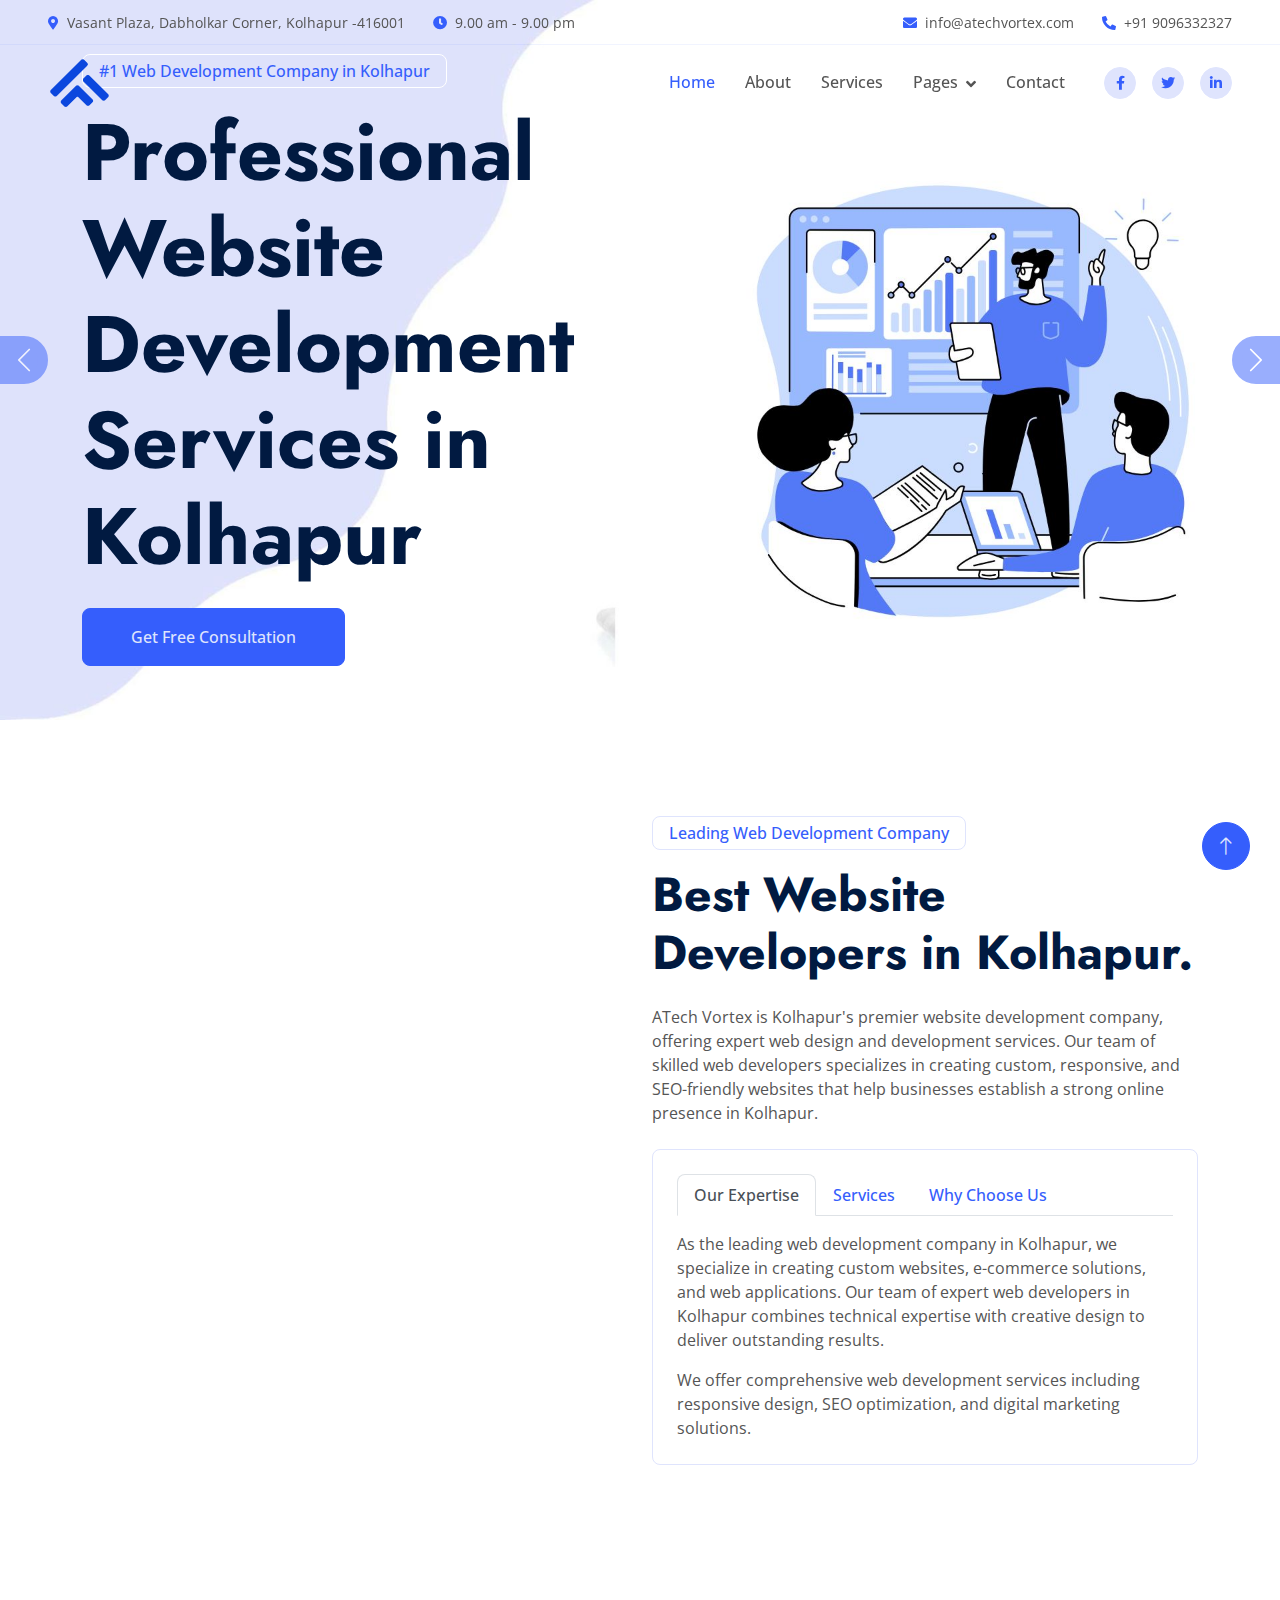
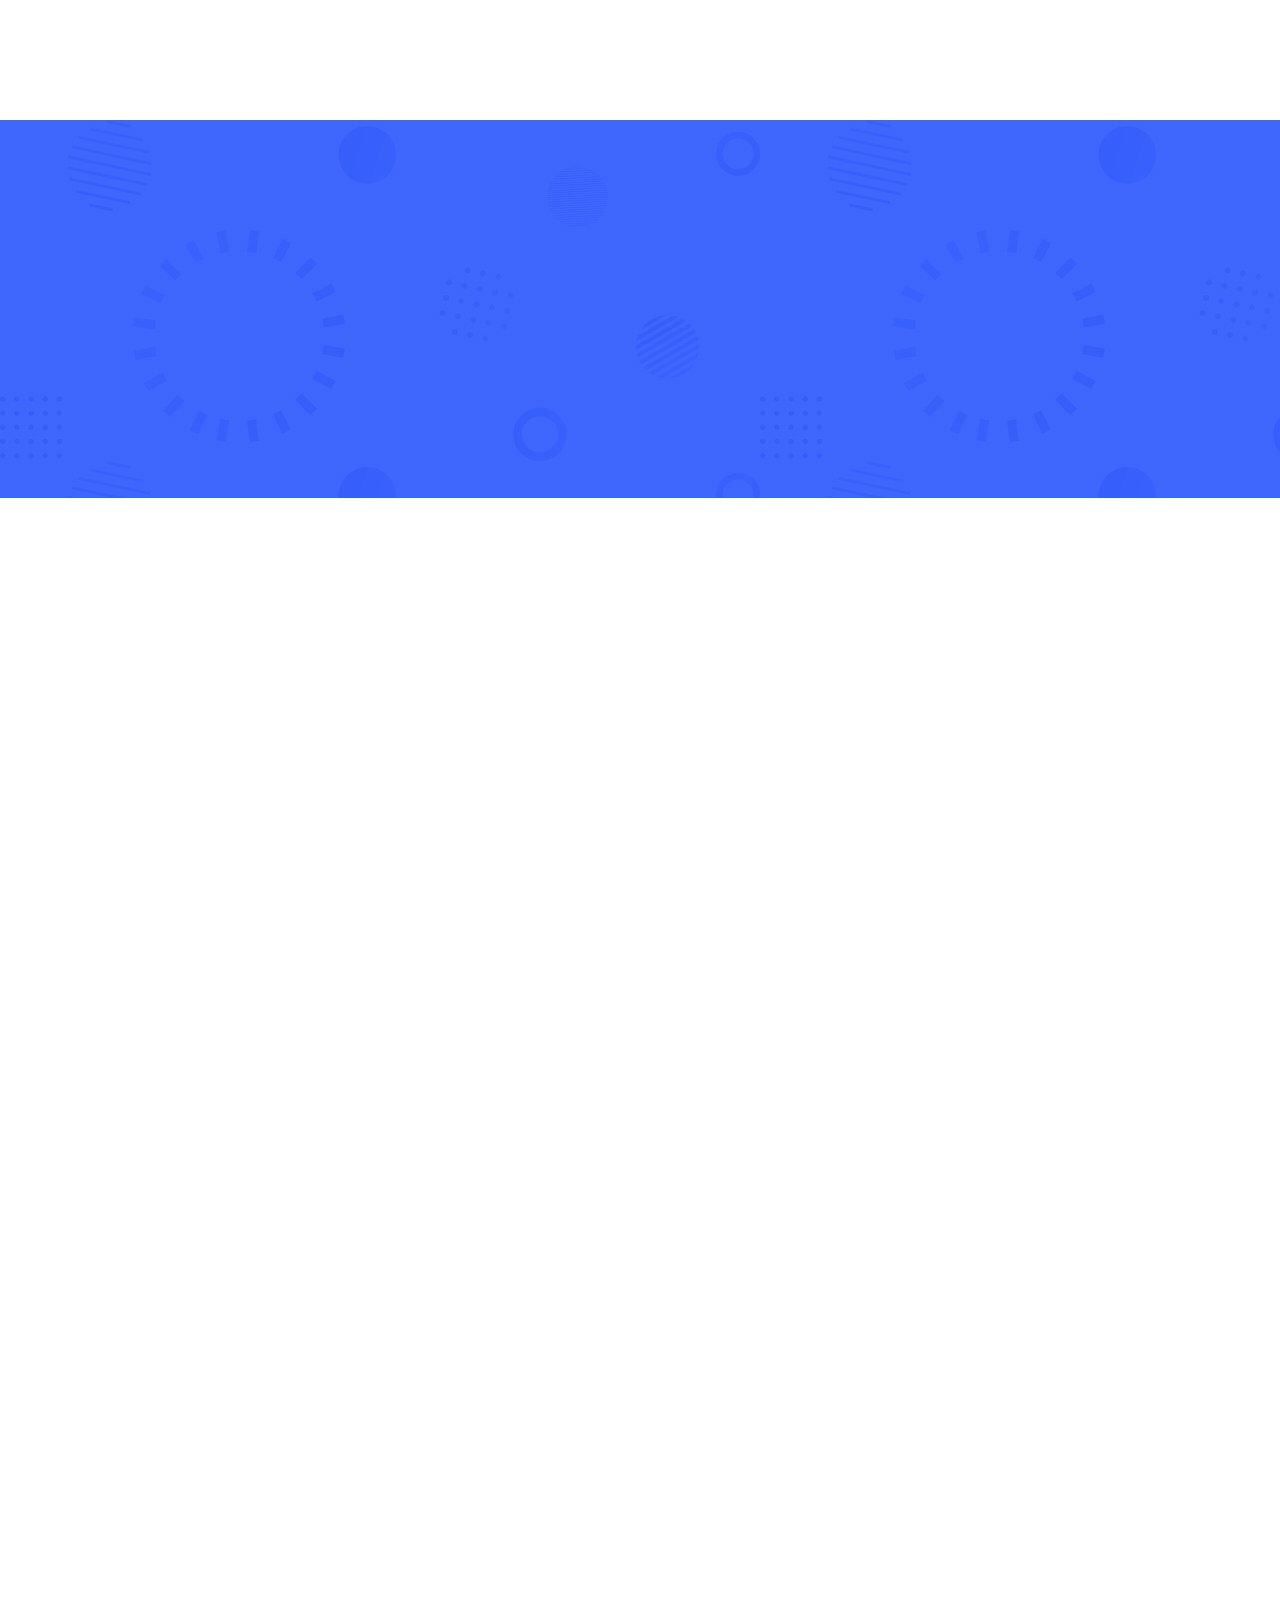
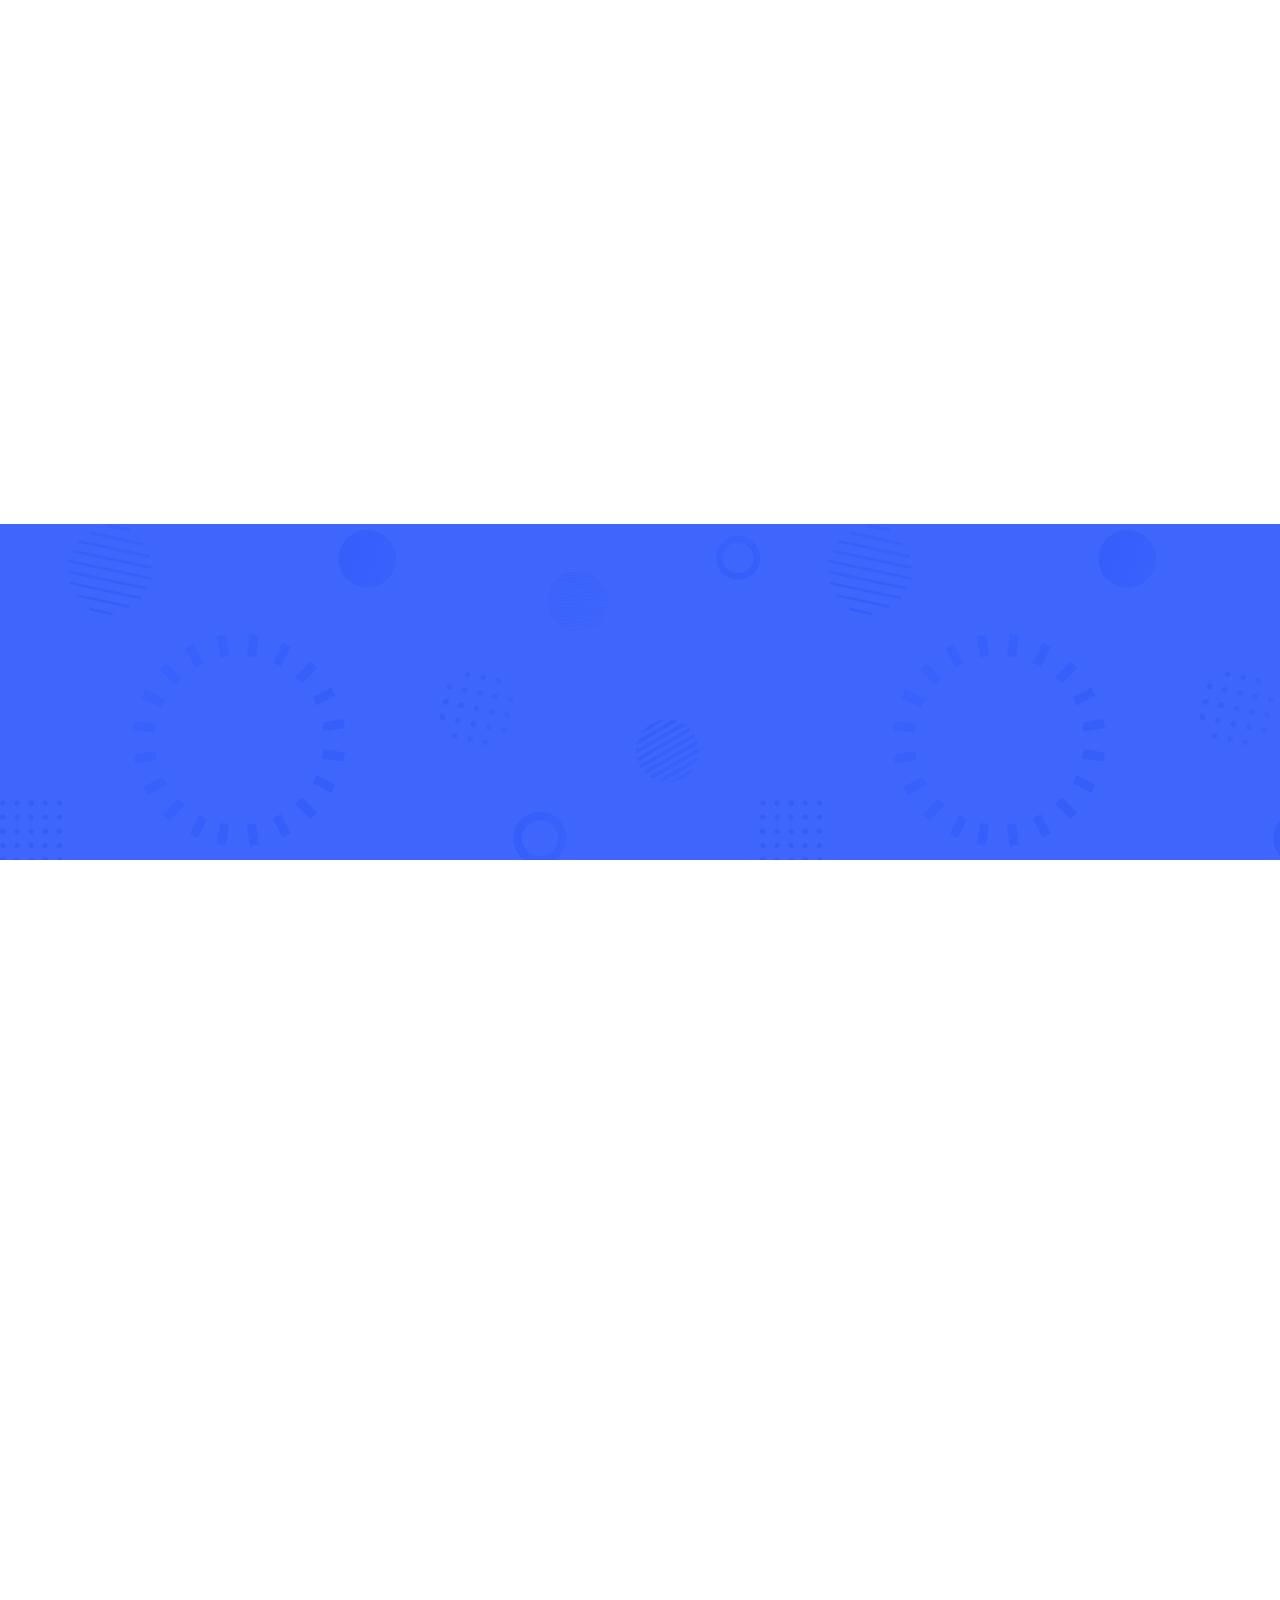
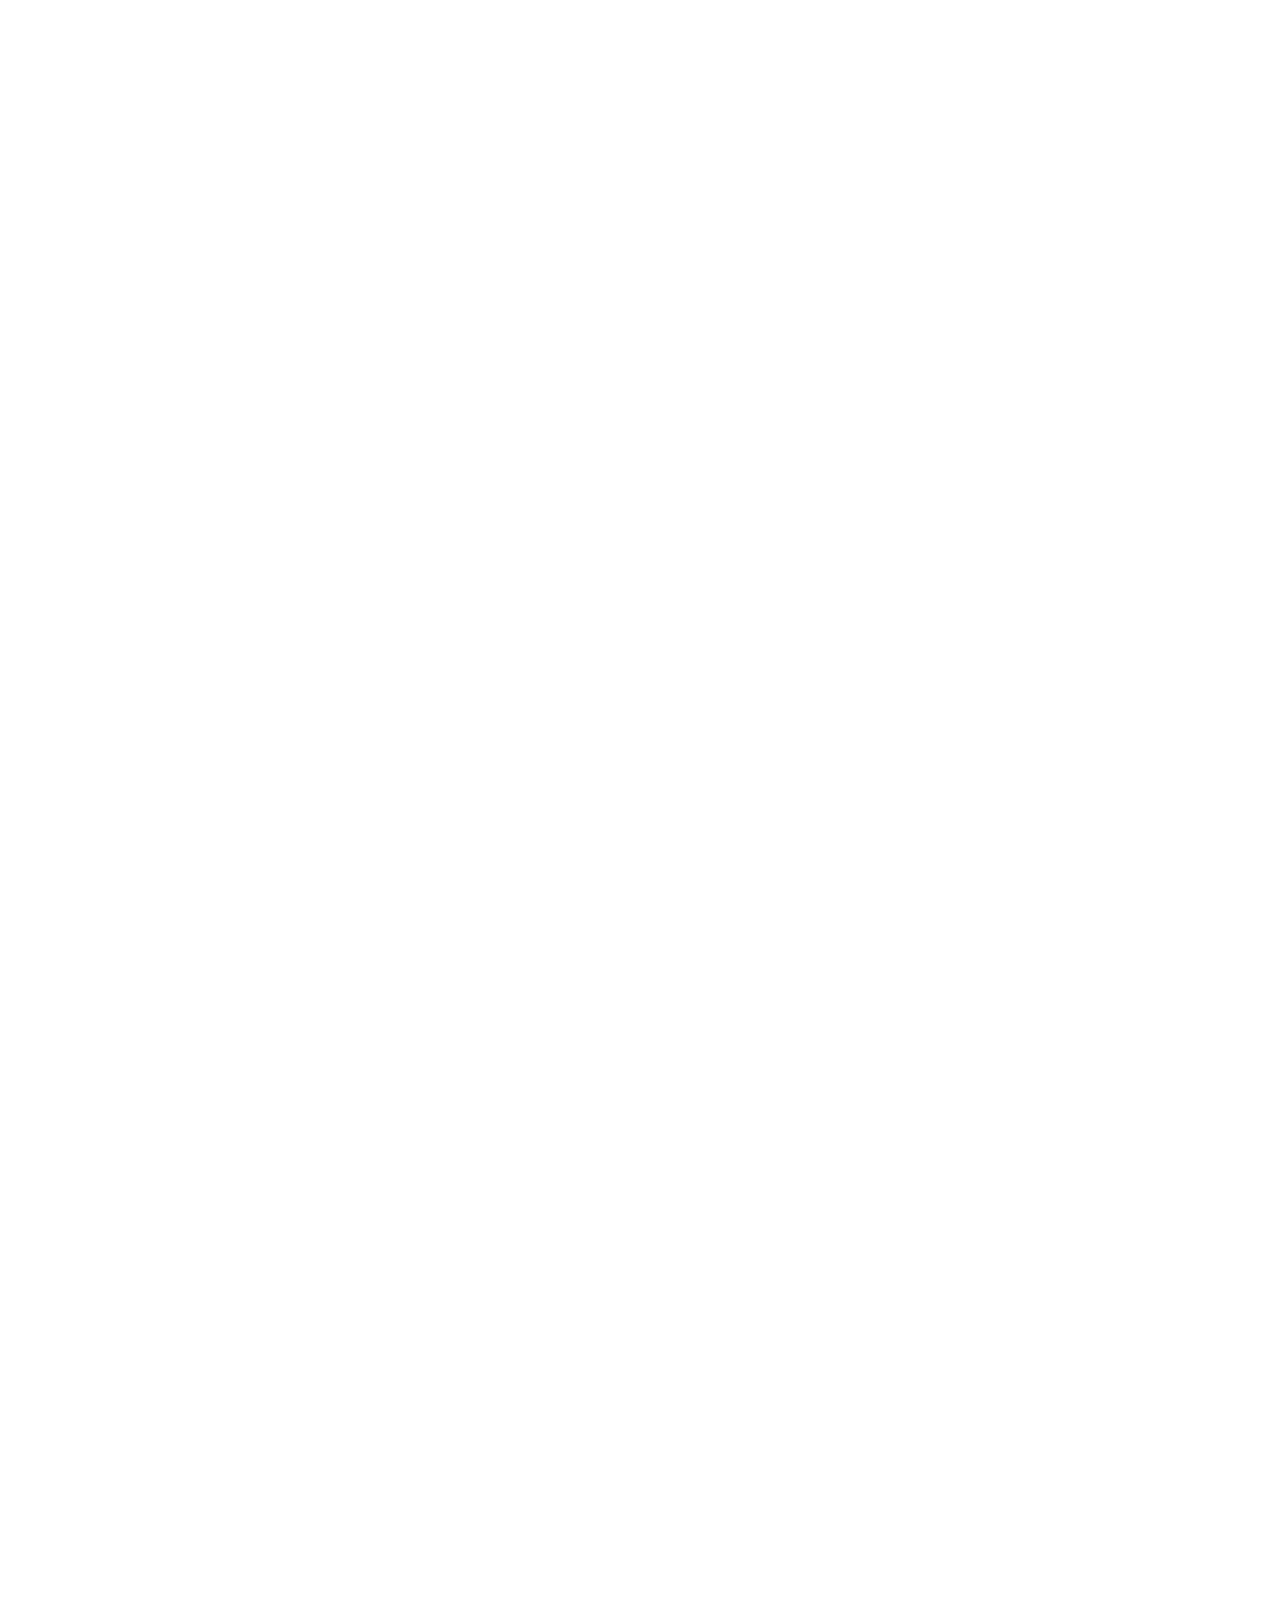
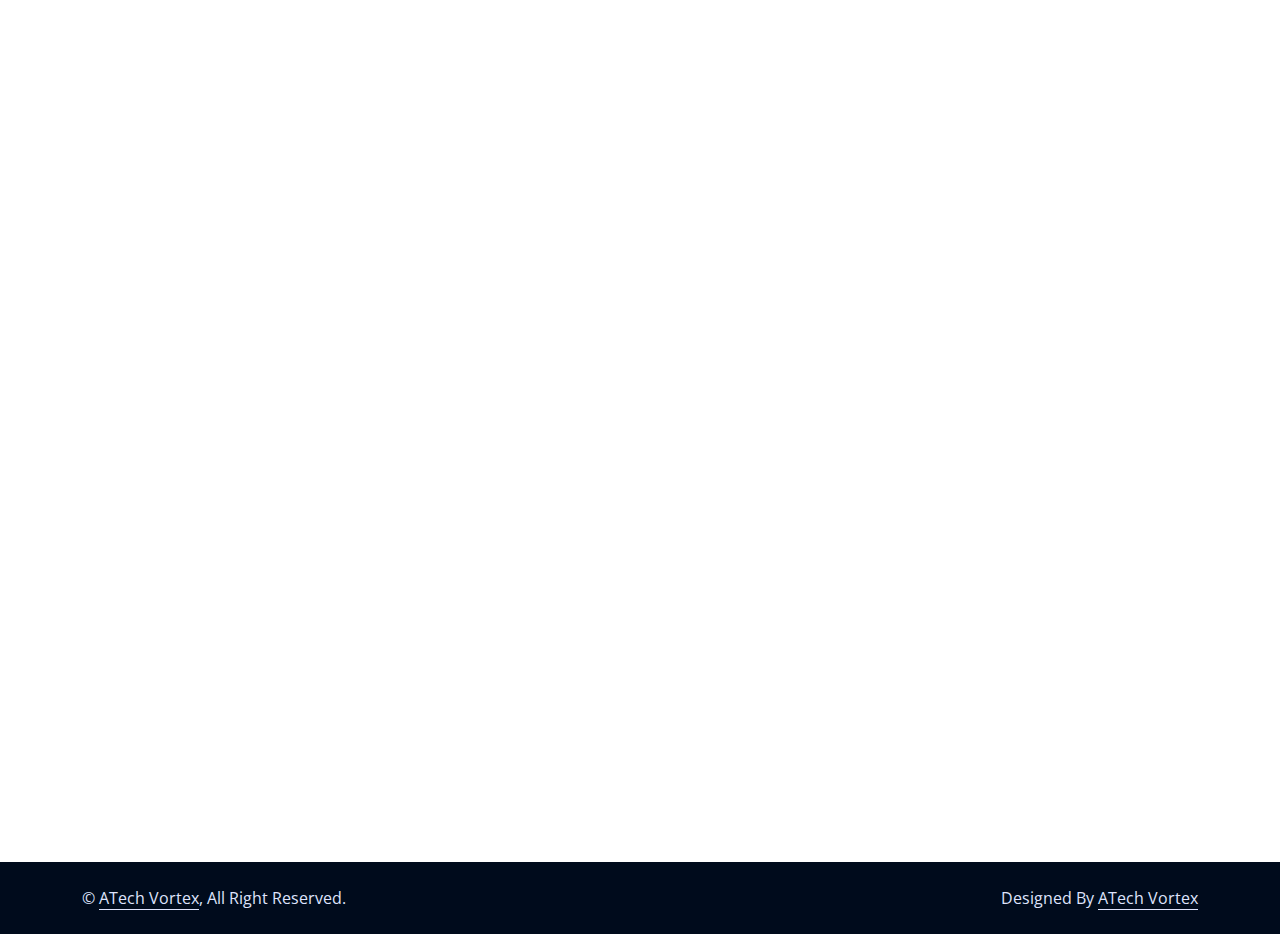
<file: index.html>
<!DOCTYPE html>
<html lang="en">

<head>
    <meta charset="utf-8">
    <title>Best Website Developers in Kolhapur | Web Development Company | ATech Vortex</title>
    <meta content="width=device-width, initial-scale=1.0" name="viewport">
    <meta name="description" content="ATech Vortex - Leading website development company in Kolhapur. Expert web developers offering custom website design, development, and digital solutions. Get professional web development services in Kolhapur, Pune, and Kolkata.">
    <meta name="keywords" content="website developers in kolhapur, best website developers in pune, website development company in kolhapur, kolhapur web development company, web developer in kolhapur, web development company in kolhapur, website design company in kolhapur, web development course in kolhapur, kolhapur web design, website design in kolhapur, web developer jobs in kolhapur, web designer in kolhapur, best web developer in pune, software developer in kolhapur">
    <meta name="author" content="ATech Vortex">
    <meta name="robots" content="index, follow">
    <meta name="geo.region" content="IN-MH">
    <meta name="geo.placename" content="Kolhapur">
    <meta name="geo.position" content="16.7050;74.2433">
    <meta name="ICBM" content="16.7050, 74.2433">
    <link rel="canonical" href="https://ivnat-23.github.io/atechvortex/">

    <!-- Schema.org markup for Google -->
    <script type="application/ld+json">
    {
        "@context": "https://schema.org",
        "@type": "Organization",
        "name": "ATech Vortex",
        "url": "https://ivnat-23.github.io/atechvortex/",
        "logo": "https://ivnat-23.github.io/atechvortex/img/about.jpg",
        "description": "Leading website development company in Kolhapur offering expert web design and development services.",
        "address": {
            "@type": "PostalAddress",
            "streetAddress": "Vasant Plaza, Dabholkar Corner",
            "addressLocality": "Kolhapur",
            "addressRegion": "Maharashtra",
            "postalCode": "416001",
            "addressCountry": "IN"
        },
        "contactPoint": {
            "@type": "ContactPoint",
            "telephone": "+91-9096332327",
            "contactType": "customer service",
            "email": "info@atechvortex.com",
            "availableLanguage": ["English", "Hindi", "Marathi"]
        },
        "sameAs": [
            "https://www.facebook.com/atechvortex",
            "https://www.linkedin.com/in/tanvi-kodoli/",
            "https://twitter.com/atechvortex",
            "https://www.instagram.com/atechvortex"
        ]
    }
    </script>

    <script type="application/ld+json">
    {
        "@context": "https://schema.org",
        "@type": "LocalBusiness",
        "name": "ATech Vortex",
        "image": "https://ivnat-23.github.io/atechvortex/img/about.jpg",
        "priceRange": "₹₹",
        "address": {
            "@type": "PostalAddress",
            "streetAddress": "Vasant Plaza, Dabholkar Corner",
            "addressLocality": "Kolhapur",
            "addressRegion": "Maharashtra",
            "postalCode": "416001",
            "addressCountry": "IN"
        },
        "geo": {
            "@type": "GeoCoordinates",
            "latitude": "16.7050",
            "longitude": "74.2433"
        },
        "openingHoursSpecification": {
            "@type": "OpeningHoursSpecification",
            "dayOfWeek": [
                "Monday",
                "Tuesday",
                "Wednesday",
                "Thursday",
                "Friday",
                "Saturday"
            ],
            "opens": "09:00",
            "closes": "21:00"
        },
        "telephone": "+91-9096332327",
        "servesCuisine": "Web Development, Mobile App Development, UI/UX Design, SEO Services"
    }
    </script>

    <script type="application/ld+json">
    {
        "@context": "https://schema.org",
        "@type": "WebSite",
        "name": "ATech Vortex",
        "url": "https://ivnat-23.github.io/atechvortex/",
        "potentialAction": {
            "@type": "SearchAction",
            "target": "https://ivnat-23.github.io/atechvortex/search?q={search_term_string}",
            "query-input": "required name=search_term_string"
        }
    }
    </script>

    <!-- Open Graph / Facebook -->
    <meta property="og:type" content="website">
    <meta property="og:url" content="https://ivnat-23.github.io/atechvortex/">
    <meta property="og:title" content="Best Website Developers in Kolhapur | ATech Vortex">
    <meta property="og:description" content="Professional website development services in Kolhapur. Expert web developers offering custom website design and development solutions.">
    <meta property="og:image" content="https://ivnat-23.github.io/atechvortex//img/about.jpg">

    <!-- Twitter -->
    <meta property="twitter:card" content="summary_large_image">
    <meta property="twitter:url" content="https://ivnat-23.github.io/atechvortex/">
    <meta property="twitter:title" content="Best Website Developers in Kolhapur | ATech Vortex">
    <meta property="twitter:description" content="Professional website development services in Kolhapur. Expert web developers offering custom website design and development solutions.">
    <meta property="twitter:image" content="https://ivnat-23.github.io/atechvortex/img/about.jpg">

    <!-- Favicon -->
    <link href="img/favicon.ico" rel="icon">

    <!-- Google Web Fonts -->
    <link rel="preconnect" href="https://fonts.googleapis.com">
    <link rel="preconnect" href="https://fonts.gstatic.com" crossorigin>
    <link
        href="https://fonts.googleapis.com/css2?family=Jost:wght@500;600;700&family=Open+Sans:wght@400;500&display=swap"
        rel="stylesheet">

    <!-- Icon Font Stylesheet -->
    <link href="https://cdnjs.cloudflare.com/ajax/libs/font-awesome/5.10.0/css/all.min.css" rel="stylesheet">
    <link href="https://cdn.jsdelivr.net/npm/bootstrap-icons@1.4.1/font/bootstrap-icons.css" rel="stylesheet">

    <!-- Libraries Stylesheet -->
    <link href="lib/animate/animate.min.css" rel="stylesheet">
    <link href="lib/owlcarousel/assets/owl.carousel.min.css" rel="stylesheet">

    <!-- Customized Bootstrap Stylesheet -->
    <link href="css/bootstrap.min.css" rel="stylesheet">

    <!-- Template Stylesheet -->
    <link href="css/style.css" rel="stylesheet">
</head>

<body>
    <!-- Spinner Start -->
    <div id="spinner"
        class="show bg-white position-fixed translate-middle w-100 vh-100 top-50 start-50 d-flex align-items-center justify-content-center">
        <div class="spinner-border text-primary" role="status" style="width: 3rem; height: 3rem;"></div>
    </div>
    <!-- Spinner End -->


    <!-- Navbar Start -->
    <div class="container-fluid fixed-top px-0 wow fadeIn" data-wow-delay="0.1s">
        <div class="top-bar row gx-0 align-items-center d-none d-lg-flex">
            <div class="col-lg-6 px-5 text-start">
                <small><i class="fa fa-map-marker-alt text-primary me-2"></i>Vasant Plaza, Dabholkar Corner, Kolhapur -416001</small>
                <small class="ms-4"><i class="fa fa-clock text-primary me-2"></i>9.00 am - 9.00 pm</small>
            </div>
            <div class="col-lg-6 px-5 text-end">
                <small><i class="fa fa-envelope text-primary me-2"></i>info@atechvortex.com</small>
                <small class="ms-4"><i class="fa fa-phone-alt text-primary me-2"></i>+91 9096332327</small>
            </div>
        </div>

        <nav class="navbar navbar-expand-lg navbar-light py-lg-0 px-lg-5 wow fadeIn" data-wow-delay="0.1s">
            <a href="index.html" class="navbar-brand ms-4 ms-lg-0">
                <img src="img/logo.png" alt="" height="50px" >
            </a>
            <button type="button" class="navbar-toggler me-4" data-bs-toggle="collapse"
                data-bs-target="#navbarCollapse">
                <span class="navbar-toggler-icon"></span>
            </button>
            <div class="collapse navbar-collapse" id="navbarCollapse">
                <div class="navbar-nav ms-auto p-4 p-lg-0">
                    <a href="index.html" class="nav-item nav-link active">Home</a>
                    <a href="about.html" class="nav-item nav-link">About</a>
                    <a href="service.html" class="nav-item nav-link">Services</a>
                    <div class="nav-item dropdown">
                        <a href="#" class="nav-link dropdown-toggle" data-bs-toggle="dropdown">Pages</a>
                        <div class="dropdown-menu border-light m-0">
                            <a href="project.html" class="dropdown-item">Projects</a>
                            <a href="feature.html" class="dropdown-item">Features</a>
                            <a href="team.html" class="dropdown-item">Team Member</a>
                            <a href="testimonial.html" class="dropdown-item">Testimonial</a>
                            <a href="404.html" class="dropdown-item">404 Page</a>
                        </div>
                    </div>
                    <a href="contact.html" class="nav-item nav-link">Contact</a>
                </div>
                <div class="d-none d-lg-flex ms-2">
                    <a class="btn btn-light btn-sm-square rounded-circle ms-3" href="">
                        <small class="fab fa-facebook-f text-primary"></small>
                    </a>
                    <a class="btn btn-light btn-sm-square rounded-circle ms-3" href="">
                        <small class="fab fa-twitter text-primary"></small>
                    </a>
                    <a class="btn btn-light btn-sm-square rounded-circle ms-3" href="https://www.linkedin.com/in/tanvi-kodoli/">
                        <small class="fab fa-linkedin-in text-primary"></small>
                    </a>
                </div>
            </div>
        </nav>
    </div>
    <!-- Navbar End -->


    <!-- Carousel Start -->
    <div class="container-fluid p-0 mb-5 wow fadeIn" data-wow-delay="0.1s">
        <div id="header-carousel" class="carousel slide carousel-fade" data-bs-ride="carousel">
            <div class="carousel-inner">
                <div class="carousel-item active">
                    <img class="w-100" src="img/carousel-1.jpg" alt="Best Website Developers in Kolhapur - ATech Vortex">
                    <div class="carousel-caption">
                        <div class="container">
                            <div class="row justify-content-start">
                                <div class="col-lg-8">
                                    <p class="d-inline-block border border-white rounded text-primary fw-semi-bold py-1 px-3 animated slideInDown">
                                        #1 Web Development Company in Kolhapur</p>
                                    <h1 class="display-1 mb-4 animated slideInDown" id="hero-title" >Professional Website Development Services in Kolhapur</h1>
                                    <a href="contact.html" class="btn btn-primary py-3 px-5 animated slideInDown">Get Free Consultation</a>
                                </div>
                            </div>
                        </div>
                    </div>
                </div>
                <div class="carousel-item">
                    <img class="w-100" src="img/carousel-2.jpg" alt="Web Development Company in Kolhapur - Custom Website Design">
                    <div class="carousel-caption">
                        <div class="container">
                            <div class="row justify-content-start">
                                <div class="col-lg-7">
                                    <p class="d-inline-block border border-white rounded text-primary fw-semi-bold py-1 px-3 animated slideInDown">
                                        Expert Web Developers</p>
                                    <h1 class="display-1 mb-4 animated slideInDown" id="hero-title"">Custom Website Design & Development Solutions</h1>
                                    <a href="contact.html" class="btn btn-primary py-3 px-5 animated slideInDown">Start Your Project</a>
                                </div>
                            </div>
                        </div>
                    </div>
                </div>
            </div>
            <button class="carousel-control-prev" type="button" data-bs-target="#header-carousel" data-bs-slide="prev">
                <span class="carousel-control-prev-icon" aria-hidden="true"></span>
                <span class="visually-hidden">Previous</span>
            </button>
            <button class="carousel-control-next" type="button" data-bs-target="#header-carousel" data-bs-slide="next">
                <span class="carousel-control-next-icon" aria-hidden="true"></span>
                <span class="visually-hidden">Next</span>
            </button>
        </div>
    </div>
    <!-- Carousel End -->


    <!-- About Start -->
    <div class="container-xxl py-5">
        <div class="container">
            <div class="row g-4 align-items-end mb-4">
                <div class="col-lg-6 wow fadeInUp" data-wow-delay="0.1s">
                    <img class="img-fluid rounded" src="img/about.jpg" alt="Website Development Company in Kolhapur">
                </div>
                <div class="col-lg-6 wow fadeInUp" data-wow-delay="0.3s">
                    <p class="d-inline-block border rounded text-primary fw-semi-bold py-1 px-3">Leading Web Development Company</p>
                    <h1 class="display-5 mb-4">Best Website Developers in Kolhapur.</h1>
                    <p class="mb-4">ATech Vortex is Kolhapur's premier website development company, offering expert web design and development services. Our team of skilled web developers specializes in creating custom, responsive, and SEO-friendly websites that help businesses establish a strong online presence in Kolhapur.</p>
                    <div class="border rounded p-4">
                        <nav>
                            <div class="nav nav-tabs mb-3" id="nav-tab" role="tablist">
                                <button class="nav-link fw-semi-bold active" id="nav-story-tab" data-bs-toggle="tab"
                                    data-bs-target="#nav-story" type="button" role="tab" aria-controls="nav-story"
                                    aria-selected="true">Our Expertise</button>
                                <button class="nav-link fw-semi-bold" id="nav-mission-tab" data-bs-toggle="tab"
                                    data-bs-target="#nav-mission" type="button" role="tab" aria-controls="nav-mission"
                                    aria-selected="false">Services</button>
                                <button class="nav-link fw-semi-bold" id="nav-vision-tab" data-bs-toggle="tab"
                                    data-bs-target="#nav-vision" type="button" role="tab" aria-controls="nav-vision"
                                    aria-selected="false">Why Choose Us</button>
                            </div>
                        </nav>
                        <div class="tab-content" id="nav-tabContent">
                            <div class="tab-pane fade show active" id="nav-story" role="tabpanel"
                                aria-labelledby="nav-story-tab">
                                <p>As the leading web development company in Kolhapur, we specialize in creating custom websites, e-commerce solutions, and web applications. Our team of expert web developers in Kolhapur combines technical expertise with creative design to deliver outstanding results.</p>
                                <p class="mb-0">We offer comprehensive web development services including responsive design, SEO optimization, and digital marketing solutions.</p>
                            </div>
                            <div class="tab-pane fade" id="nav-mission" role="tabpanel"
                                aria-labelledby="nav-mission-tab">
                                <p>Our services include custom website development, e-commerce solutions, responsive web design, SEO optimization, and digital marketing. We cater to businesses in Kolhapur. providing tailored solutions for their unique needs.</p>
                                <p class="mb-0">We also offer web development training and courses in Kolhapur for aspiring developers.</p>
                            </div>
                            <div class="tab-pane fade" id="nav-vision" role="tabpanel" aria-labelledby="nav-vision-tab">
                                <p>Choose ATech Vortex for professional website development in Kolhapur because we offer:</p>
                                <ul class="mb-0">
                                    <li>Expert web developers with years of experience</li>
                                    <li>Custom solutions tailored to your business needs</li>
                                    <li>Affordable pricing with transparent quotes</li>
                                    <li>Timely project delivery and ongoing support</li>
                                    <li>SEO-friendly websites that rank higher in search results</li>
                                </ul>
                            </div>
                        </div>
                    </div>
                </div>
            </div>
            <div class="border rounded p-4 wow fadeInUp" data-wow-delay="0.1s">
                <div class="row g-4">
                    <div class="col-lg-4 wow fadeIn" data-wow-delay="0.1s">
                        <div class="h-100">
                            <div class="d-flex">
                                <div class="flex-shrink-0 btn-lg-square rounded-circle bg-primary">
                                    <i class="fa fa-times text-white"></i>
                                </div>
                                <div class="ps-3">
                                    <h4>No Hidden Cost</h4>
                                    <span>Clear and honest pricing with no hidden charges.</span>
                                </div>
                                <div class="border-end d-none d-lg-block"></div>
                            </div>
                            <div class="border-bottom mt-4 d-block d-lg-none"></div>
                        </div>
                    </div>
                    <div class="col-lg-4 wow fadeIn" data-wow-delay="0.3s">
                        <div class="h-100">
                            <div class="d-flex">
                                <div class="flex-shrink-0 btn-lg-square rounded-circle bg-primary">
                                    <i class="fa fa-users text-white"></i>
                                </div>
                                <div class="ps-3">
                                    <h4>Dedicated Team</h4>
                                    <span>Experienced professionals dedicated to your project success.</span>
                                </div>
                                <div class="border-end d-none d-lg-block"></div>
                            </div>
                            <div class="border-bottom mt-4 d-block d-lg-none"></div>
                        </div>
                    </div>
                    <div class="col-lg-4 wow fadeIn" data-wow-delay="0.5s">
                        <div class="h-100">
                            <div class="d-flex">
                                <div class="flex-shrink-0 btn-lg-square rounded-circle bg-primary">
                                    <i class="fa fa-phone text-white"></i>
                                </div>
                                <div class="ps-3">
                                    <h4>24/7 Support</h4>
                                    <span>Always available to assist and resolve your queries.</span>
                                </div>
                            </div>
                        </div>
                    </div>
                </div>
            </div>
        </div>
    </div>
    <!-- About End -->


    <!-- Facts Start -->
<div class="container-fluid facts my-5 py-5">
    <div class="container py-5">
        <div class="row g-5">
            <div class="col-sm-6 col-lg-3 text-center wow fadeIn" data-wow-delay="0.1s">
                <i class="fa fa-users fa-3x text-white mb-3"></i>
                <h1 class="display-4 text-white" data-toggle="counter-up">50</h1>
                <span class="fs-5 text-white">Happy Clients</span>
                <hr class="bg-white w-25 mx-auto mb-0">
            </div>
            <div class="col-sm-6 col-lg-3 text-center wow fadeIn" data-wow-delay="0.3s">
                <i class="fa fa-check fa-3x text-white mb-3"></i>
                <h1 class="display-4 text-white" data-toggle="counter-up">50</h1>
                <span class="fs-5 text-white">Projects Delivered</span>
                <hr class="bg-white w-25 mx-auto mb-0">
            </div>
            <div class="col-sm-6 col-lg-3 text-center wow fadeIn" data-wow-delay="0.5s">
                <i class="fa fa-user-friends fa-3x text-white mb-3"></i>
                <h1 class="display-4 text-white" data-toggle="counter-up">2</h1>
                <span class="fs-5 text-white">Core Team Members</span>
                <hr class="bg-white w-25 mx-auto mb-0">
            </div>
            <div class="col-sm-6 col-lg-3 text-center wow fadeIn" data-wow-delay="0.7s">
                <i class="fa fa-rocket fa-3x text-white mb-3"></i>
                <h1 class="display-4 text-white" data-toggle="counter-up">100</h1>
                <span class="fs-5 text-white">Client Satisfaction</span>
                <hr class="bg-white w-25 mx-auto mb-0">
            </div>
        </div>
    </div>
</div>
<!-- Facts End -->



<!-- Features Start -->
<div class="container-xxl feature py-5">
    <div class="container">
        <div class="row g-5 align-items-center">
            <div class="col-lg-6 wow fadeInUp" data-wow-delay="0.1s">
                <p class="d-inline-block border rounded text-primary fw-semi-bold py-1 px-3">Why Choose ATech Vortex?</p>
                <h1 class="display-5 mb-4">Reasons Why People Trust ATech Vortex</h1>
                <p class="mb-4">At ATech Vortex, we provide highly customized, scalable, and modern website & app development solutions. We aim to help local businesses, startups, and individuals in Kolhapur grow their digital presence with cutting-edge technology and trusted support.</p>
                <a class="btn btn-primary py-3 px-5" href="#services">Explore Our Services</a>
            </div>
            <div class="col-lg-6">
                <div class="row g-4 align-items-center">
                    <div class="col-md-6">
                        <div class="row g-4">
                            <div class="col-12 wow fadeIn" data-wow-delay="0.3s">
                                <div class="feature-box border rounded p-4">
                                    <i class="fa fa-rocket fa-3x text-primary mb-3"></i>
                                    <h4 class="mb-3">Quick Delivery</h4>
                                    <p class="mb-3">We ensure fast and efficient execution of all web and mobile projects without compromising quality.</p>
                                    <a class="fw-semi-bold" href="#contact">Read More <i class="fa fa-arrow-right ms-1"></i></a>
                                </div>
                            </div>
                            <div class="col-12 wow fadeIn" data-wow-delay="0.5s">
                                <div class="feature-box border rounded p-4">
                                    <i class="fa fa-headset fa-3x text-primary mb-3"></i>
                                    <h4 class="mb-3">Reliable Support</h4>
                                    <p class="mb-3">We provide dedicated technical assistance and guidance throughout and after project completion.</p>
                                    <a class="fw-semi-bold" href="#support">Read More <i class="fa fa-arrow-right ms-1"></i></a>
                                </div>
                            </div>
                        </div>
                    </div>
                    <div class="col-md-6 wow fadeIn" data-wow-delay="0.7s">
                        <div class="feature-box border rounded p-4">
                            <i class="fa fa-code fa-3x text-primary mb-3"></i>
                            <h4 class="mb-3">Clean & Scalable Code</h4>
                            <p class="mb-3">We follow best development practices ensuring your apps and websites are fast, scalable, and easy to maintain.</p>
                            <a class="fw-semi-bold" href="#portfolio">Read More <i class="fa fa-arrow-right ms-1"></i></a>
                        </div>
                    </div>
                </div>
            </div>
        </div>
    </div>
</div>
<!-- Features End -->


    <!-- Service Start -->
<div class="container-xxl service py-5" id="services">
    <div class="container">
        <div class="text-center mx-auto wow fadeInUp" data-wow-delay="0.1s" style="max-width: 700px;">
            <p class="d-inline-block border rounded text-primary fw-semi-bold py-1 px-3">Our Services</p>
            <h1 class="display-5 mb-5">Affordable & Powerful Web and App Development Services in Kolhapur</h1>
        </div>
        <div class="row g-4 wow fadeInUp" data-wow-delay="0.3s">
            <div class="col-lg-4">
                <div class="nav nav-pills d-flex flex-column w-100 h-100 me-4">
                    <button class="nav-link active d-flex align-items-center text-start border p-4 mb-4" data-bs-toggle="pill" data-bs-target="#tab-pane-1" type="button">
                        <h5 class="m-0"><i class="fa fa-code text-primary me-3"></i>Website Development</h5>
                    </button>
                    <button class="nav-link d-flex align-items-center text-start border p-4 mb-4" data-bs-toggle="pill" data-bs-target="#tab-pane-2" type="button">
                        <h5 class="m-0"><i class="fa fa-mobile-alt text-primary me-3"></i>Android App Development</h5>
                    </button>
                    <button class="nav-link d-flex align-items-center text-start border p-4 mb-4" data-bs-toggle="pill" data-bs-target="#tab-pane-3" type="button">
                        <h5 class="m-0"><i class="fa fa-paint-brush text-primary me-3"></i>UI/UX & Branding</h5>
                    </button>
                    <button class="nav-link d-flex align-items-center text-start border p-4 mb-0" data-bs-toggle="pill" data-bs-target="#tab-pane-4" type="button">
                        <h5 class="m-0"><i class="fa fa-search text-primary me-3"></i>SEO & Optimization</h5>
                    </button>
                </div>
            </div>
            <div class="col-lg-8">
                <div class="tab-content w-100">
                    <!-- Website Development -->
                    <div class="tab-pane fade show active" id="tab-pane-1">
                        <div class="row g-4">
                            <div class="col-md-6">
                                <img class="img-fluid rounded w-100 h-100 object-fit-cover" src="img/service-1.jpg" alt="Website development in Kolhapur">
                            </div>
                            <div class="col-md-6">
                                <h3 class="mb-4">Custom Website Development in Kolhapur</h3>
                                <p class="mb-4">We build stunning, mobile-responsive, and SEO-friendly websites tailored for startups, businesses, and personal brands. Our websites are fast, secure, and built using the latest technologies.</p>
                                <p><i class="fa fa-check text-primary me-3"></i>Responsive Design</p>
                                <p><i class="fa fa-check text-primary me-3"></i>SEO Optimized Structure</p>
                                <p><i class="fa fa-check text-primary me-3"></i>Performance & Speed Focused</p>
                                <a href="#contact" class="btn btn-primary py-3 px-5 mt-3">Get Started</a>
                            </div>
                        </div>
                    </div>
                    <!-- Android App Development -->
                    <div class="tab-pane fade" id="tab-pane-2">
                        <div class="row g-4">
                            <div class="col-md-6">
                                <img class="img-fluid rounded w-100 h-100 object-fit-cover" src="img/service-2.jpg" alt="Android app development in Kolhapur">
                            </div>
                            <div class="col-md-6">
                                <h3 class="mb-4">Scalable Android App Development</h3>
                                <p class="mb-4">From utility apps to business tools, we develop Android applications that are lightweight, powerful, and user-friendly. Ideal for local businesses and entrepreneurs in Kolhapur looking to digitize.</p>
                                <p><i class="fa fa-check text-primary me-3"></i>Custom Android Apps</p>
                                <p><i class="fa fa-check text-primary me-3"></i>Firebase Integration</p>
                                <p><i class="fa fa-check text-primary me-3"></i>Camera, Maps & OCR Support</p>
                                <a href="#portfolio" class="btn btn-primary py-3 px-5 mt-3">View Projects</a>
                            </div>
                        </div>
                    </div>
                    <!-- UI/UX Design -->
                    <div class="tab-pane fade" id="tab-pane-3">
                        <div class="row g-4">
                            <div class="col-md-6">
                                <img class="img-fluid rounded w-100 h-100 object-fit-cover" src="img/service-3.png" alt="UI UX design services Kolhapur">
                            </div>
                            <div class="col-md-6">
                                <h3 class="mb-4">Modern UI/UX & Digital Branding</h3>
                                <p class="mb-4">We design interfaces that are not only beautiful but intuitive and conversion-focused. Stand out from your competitors with strong visual identity and brand consistency.</p>
                                <p><i class="fa fa-check text-primary me-3"></i>Figma, Adobe XD Design</p>
                                <p><i class="fa fa-check text-primary me-3"></i>Logo, Posters, & Branding</p>
                                <p><i class="fa fa-check text-primary me-3"></i>Interactive Web/App UI</p>
                                <a href="#about" class="btn btn-primary py-3 px-5 mt-3">Learn More</a>
                            </div>
                        </div>
                    </div>
                    <!-- SEO & Optimization -->
                    <div class="tab-pane fade" id="tab-pane-4">
                        <div class="row g-4">
                            <div class="col-md-6">
                                <img class="img-fluid rounded w-100 h-100 object-fit-cover" src="img/service-4.jpg" alt="SEO services in Kolhapur">
                            </div>
                            <div class="col-md-6">
                                <h3 class="mb-4">Search Engine Optimization (SEO)</h3>
                                <p class="mb-4">We help your website rank higher on Google with keyword optimization, fast loading, structured data, mobile responsiveness, and quality content. Boost your visibility in Kolhapur and beyond.</p>
                                <p><i class="fa fa-check text-primary me-3"></i>Local & Technical SEO</p>
                                <p><i class="fa fa-check text-primary me-3"></i>Keyword Research</p>
                                <p><i class="fa fa-check text-primary me-3"></i>Google Search Console Setup</p>
                                <a href="#contact" class="btn btn-primary py-3 px-5 mt-3">Boost My Ranking</a>
                            </div>
                        </div>
                    </div>
                </div>
            </div>
        </div>
    </div>  
</div>
<!-- Service End -->


    <!-- Callback Start -->
    <div class="container-fluid callback my-5 pt-5">
        <div class="container pt-5">
            <div class="row justify-content-center">
                <div class="col-lg-7">
                    <div class="bg-white border rounded p-4 p-sm-5 wow fadeInUp" data-wow-delay="0.5s">
                        <div class="text-center mx-auto wow fadeInUp" data-wow-delay="0.1s" style="max-width: 600px;">
                            <p class="d-inline-block border rounded text-primary fw-semi-bold py-1 px-3">Get In Touch
                            </p>
                            <h1 class="display-5 mb-5">Request A Call-Back</h1>
                        </div>
                        <div class="row g-3">
                            <div class="col-sm-6">
                                <div class="form-floating">
                                    <input type="text" class="form-control" id="name" placeholder="Your Name">
                                    <label for="name">Your Name</label>
                                </div>
                            </div>
                            <div class="col-sm-6">
                                <div class="form-floating">
                                    <input type="email" class="form-control" id="mail" placeholder="Your Email">
                                    <label for="mail">Your Email</label>
                                </div>
                            </div>
                            <div class="col-sm-6">
                                <div class="form-floating">
                                    <input type="text" class="form-control" id="mobile" placeholder="Your Mobile">
                                    <label for="mobile">Your Mobile</label>
                                </div>
                            </div>
                            <div class="col-sm-6">
                                <div class="form-floating">
                                    <input type="text" class="form-control" id="subject" placeholder="Subject">
                                    <label for="subject">Subject</label>
                                </div>
                            </div>
                            <div class="col-12">
                                <div class="form-floating">
                                    <textarea class="form-control" placeholder="Leave a message here" id="message"
                                        style="height: 100px"></textarea>
                                    <label for="message">Message</label>
                                </div>
                            </div>
                            <div class="col-12 text-center">
                                <button class="btn btn-primary w-100 py-3" type="submit">Submit Now</button>
                            </div>
                        </div>
                    </div>
                </div>
            </div>
        </div>
    </div>
    <!-- Callback End -->


    <!-- Projects Start -->
    <div class="container-xxl py-5">
        <div class="container">
            <div class="text-center mx-auto wow fadeInUp" data-wow-delay="0.1s" style="max-width: 600px;">
                <p class="d-inline-block border rounded text-primary fw-semi-bold py-1 px-3">Our Projects</p>
                <h1 class="display-5 mb-5">We Have Completed Latest Projects</h1>
            </div>
            <div class="owl-carousel project-carousel wow fadeInUp" data-wow-delay="0.3s">
                <div class="project-item pe-5 pb-5">
                    <div class="project-img mb-3">
                        <img class="img-fluid rounded" src="img/viddhan.png" alt="">
                        <a href=""><i class="fa fa-link fa-3x text-primary"></i></a>
                    </div>
                    <div class="project-title">
                        <h4 class="mb-0">Vidhaan Dental Clinic</h4>
                    </div>
                </div>
                <div class="project-item pe-5 pb-5">
                    <div class="project-img mb-3">
                        <img class="img-fluid rounded" src="img/mehandi.png" alt="">
                        <a href=""><i class="fa fa-link fa-3x text-primary"></i></a>
                    </div>
                    <div class="project-title">
                        <h4 class="mb-0">Mehandi Touch</h4>
                    </div>
                </div>
                <div class="project-item pe-5 pb-5">
                    <div class="project-img mb-3">
                        <img class="img-fluid rounded" src="img/women_safety.png" alt="">
                        <a href=""><i class="fa fa-link fa-3x text-primary"></i></a>
                    </div>
                    <div class="project-title">
                        <h4 class="mb-0">Women Safety App</h4>
                    </div>
                </div>
                <div class="project-item pe-5 pb-5">
                    <div class="project-img mb-3">
                        <img class="img-fluid rounded" src="img/traffic.png" alt="">
                        <a href=""><i class="fa fa-link fa-3x text-primary"></i></a>
                    </div>
                    <div class="project-title">
                        <h4 class="mb-0">Traffic Mitra App</h4>
                    </div>
                </div>
            </div>
        </div>
    </div>
    <!-- Projects End -->

    <!-- Team Start -->
<div class="container-xxl py-5">
    <div class="container">
        <div class="text-center mx-auto wow fadeInUp" data-wow-delay="0.1s" style="max-width: 700px;">
            <p class="d-inline-block border rounded text-primary fw-semi-bold py-1 px-3">Our Team</p>
            <h1 class="display-5 mb-4">Meet the Minds Behind ATech Vortex</h1>
            <p class="mb-5">We are a young, passionate team focused on building powerful digital solutions—combining design, code, and strategy to help businesses grow online.</p>
        </div>
        
        <div class="row g-5 justify-content-center">
            <!-- Tanvi Kodoli -->
            <div class="col-lg-6 col-md-6 wow fadeInUp" data-wow-delay="0.2s">
                <div class="modern-team-card">
                    <div class="team-card-inner">
                        <!-- Avatar Section -->
                        <div class="avatar-section">
                            <div class="modern-avatar">
                                <img src="img/team-tanvi.png" alt="Tanvi Kodoli" style="height: 120px; width: 100px; border-radius: 10%; object-fit: fill;">
                                <div class="avatar-ring"></div>
                            </div>
                        </div>
                        
                        <!-- Content Section -->
                        <div class="team-content">
                            <div class="team-header">
                                <h3 class="team-name">Tanvi Kodoli</h3>
                                <p class="team-role">Full Stack Developer</p>
                            </div>
                            
                            <p class="team-description">
                                Passionate about creating seamless user experiences and robust backend solutions. 
                                Specializes in modern web technologies and mobile app development.
                            </p>
                            
                            <!-- Skills -->
                            <div class="skills-container">
                                <div class="skill-item">
                                    <i class="fab fa-react"></i>
                                    <span>React</span>
                                </div>
                                <div class="skill-item">
                                    <i class="fab fa-node-js"></i>
                                    <span>Node.js</span>
                                </div>
                                <div class="skill-item">
                                    <i class="fab fa-android"></i>
                                    <span>Android</span>
                                </div>
                                <div class="skill-item">
                                    <i class="fa fa-paint-brush"></i>
                                    <span>UI/UX</span>
                                </div>
                            </div>
                            
                            <!-- Social Links -->
                            <div class="social-links">
                                <a href="https://www.linkedin.com/in/tanvi-kodoli/" class="social-link linkedin">
                                    <i class="fab fa-linkedin-in"></i>
                                </a>
                                <a href="https://www.instagram.com/tanv_ishadowed/" class="social-link instagram">
                                    <i class="fab fa-instagram"></i>
                                </a>
                                <a href="https://github.com/ivnat-23" class="social-link github">
                                    <i class="fab fa-github"></i>
                                </a>
                            </div>
                        </div>
                    </div>
                </div>
            </div>

            <!-- Akash Patil -->
            <div class="col-lg-6 col-md-6 wow fadeInUp" data-wow-delay="0.4s">
                <div class="modern-team-card">
                    <div class="team-card-inner">
                        <!-- Avatar Section -->
                        <div class="avatar-section">
                            <div class="modern-avatar">
                                <img src="img/team-akash.png" alt="Akash Patil" style="height: 120px; width: 100px; border-radius: 10%; object-fit: fill;">
                                <div class="avatar-ring"></div>
                            </div>
                        </div>
                        
                        <!-- Content Section -->
                        <div class="team-content">
                            <div class="team-header">
                                <h3 class="team-name">Akash Patil</h3>
                                <p class="team-role">Lead Developer & Founder</p>
                            </div>
                            
                            <p class="team-description">
                                Expert in mobile app development and web technologies. 
                                Passionate about creating innovative solutions that solve real-world problems.
                            </p>
                            
                            <!-- Skills -->
                            <div class="skills-container">
                                <div class="skill-item">
                                    <i class="fab fa-android"></i>
                                    <span>Android</span>
                                </div>
                                <div class="skill-item">
                                    <i class="fab fa-flutter"></i>
                                    <span>Flutter</span>
                                </div>
                                <div class="skill-item">
                                    <i class="fab fa-js-square"></i>
                                    <span>JavaScript</span>
                                </div>
                                <div class="skill-item">
                                    <i class="fab fa-python"></i>
                                    <span>Python</span>
                                </div>
                            </div>
                            
                            <!-- Social Links -->
                            <div class="social-links">
                                <a href="https://www.linkedin.com/in/akashpatil0623/" class="social-link linkedin">
                                    <i class="fab fa-linkedin-in"></i>
                                </a>
                                <a href="https://github.com/akashh-72" class="social-link instagram">
                                    <i class="fab fa-instagram"></i>
                                </a>
                                <a href="https://github.com/akashh-72" class="social-link github">
                                    <i class="fab fa-github"></i>
                                </a>
                            </div>
                        </div>
                    </div>
                </div>
            </div>
        </div>
    </div>
</div>
<!-- Team End -->



    <!-- Testimonial Start -->
<div class="container-xxl py-5">
    <div class="container">
        <div class="text-center mx-auto wow fadeInUp" data-wow-delay="0.1s" style="max-width: 600px;">
            <p class="d-inline-block border rounded text-primary fw-semi-bold py-1 px-3">Testimonial</p>
            <h1 class="display-5 mb-5">What Our Clients Say!</h1>
        </div>
        <div class="owl-carousel testimonial-carousel wow fadeInUp" data-wow-delay="0.3s">

            <!-- Testimonial 1 -->
            <div class="testimonial-item">
                <div class="testimonial-text border rounded p-4 pt-5 mb-5">
                    <div class="btn-square bg-white border rounded-circle">
                        <i class="fa fa-quote-right fa-2x text-primary"></i>
                    </div>
                    ATech Vortex built a stunning website for our Mehandi artist brand. The team understood our vibe and translated it into a beautiful, user-friendly site.
                </div>
                <img class="rounded-circle mb-3" src="img/testimonial-mehandi.jpg" alt="">
                <h4>Farah Shaikh</h4>
                <span>Founder, Mehandi Touch</span>
            </div>

            <!-- Testimonial 2 -->
            <div class="testimonial-item">
                <div class="testimonial-text border rounded p-4 pt-5 mb-5">
                    <div class="btn-square bg-white border rounded-circle">
                        <i class="fa fa-quote-right fa-2x text-primary"></i>
                    </div>
                    We approached ATech Vortex for a modern café website. They delivered fast, understood our aesthetics, and the result is just WOW. Highly recommended!
                </div>
                <img class="rounded-circle mb-3" src="img/rohit-patil.png" alt="">
                <h4>Rohit Pawar</h4>
                <span>Owner, Moonlight Cafe</span>
            </div>

            <!-- Testimonial 3 -->
            <div class="testimonial-item">
                <div class="testimonial-text border rounded p-4 pt-5 mb-5">
                    <div class="btn-square bg-white border rounded-circle">
                        <i class="fa fa-quote-right fa-2x text-primary"></i>
                    </div>
                    Very happy with our dental clinic website! The ATech Vortex team gave it a clean and professional look while ensuring everything loads fast and works perfectly.
                </div>
                <img class="rounded-circle mb-3" src="img/testimonial-denal.jpg" alt="">
                <h4>Dr. Sheetal More</h4>
                <span>Vidhaan Dental Clinic, Pune</span>
            </div>

            <!-- Testimonial 4 -->
            <div class="testimonial-item">
                <div class="testimonial-text border rounded p-4 pt-5 mb-5">
                    <div class="btn-square bg-white border rounded-circle">
                        <i class="fa fa-quote-right fa-2x text-primary"></i>
                    </div>
                    The Women's Safety app built by ATech Vortex is functional, fast, and truly life-saving. The design is intuitive and easy to use. Great work by the team!
                </div>
                <img class="rounded-circle mb-3" src="img/testimonial-women.jpg" alt="">
                <h4>Rohan Bhosale</h4>
                <span>Social Worker & App Reviewer</span>
            </div>

            

        </div>
    </div>
</div>
<!-- Testimonial End -->


    <!-- Footer Start -->
<div class="container-fluid bg-dark text-light footer mt-5 py-5 wow fadeIn" data-wow-delay="0.1s">
    <div class="container py-5">
        <div class="row g-5">

            <!-- Contact Info -->
            <div class="col-lg-3 col-md-6">
                <h4 class="text-white mb-4">Our Office</h4>
                <p class="mb-2"><i class="fa fa-map-marker-alt me-3"></i>Vasant Plaza, Dabholkar Corner, Kolhapur, Maharashtra 416001</p>
                <p class="mb-2"><i class="fa fa-phone-alt me-3"></i>+91 90963 32327</p>
                <p class="mb-2"><i class="fa fa-envelope me-3"></i>info@atechvortex.com</p>
                <div class="d-flex pt-2">
                    <a class="btn btn-square btn-outline-light rounded-circle me-2" href="https://www.linkedin.com/in/tanvi-kodoli/"><i class="fab fa-twitter"></i></a>
                    <a class="btn btn-square btn-outline-light rounded-circle me-2" href="https://www.linkedin.com/in/tanvi-kodoli/"><i class="fab fa-facebook-f"></i></a>
                    <a class="btn btn-square btn-outline-light rounded-circle me-2" href="https://www.linkedin.com/in/tanvi-kodoli/"><i class="fab fa-instagram"></i></a>
                    <a class="btn btn-square btn-outline-light rounded-circle me-2" href="https://www.linkedin.com/in/tanvi-kodoli/"><i class="fab fa-linkedin-in"></i></a>
                </div>
            </div>

            <!-- Services -->
            <div class="col-lg-3 col-md-6">
                <h4 class="text-white mb-4">Services</h4>
                <a class="btn btn-link" href="#">Website Development</a>
                <a class="btn btn-link" href="#">Android App Development</a>
                <a class="btn btn-link" href="#">UI/UX Design</a>
                <a class="btn btn-link" href="#">SEO & Marketing</a>
                <a class="btn btn-link" href="#">Business Branding</a>
            </div>

            <!-- Quick Links -->
            <div class="col-lg-3 col-md-6">
                <h4 class="text-white mb-4">Quick Links</h4>
                <a class="btn btn-link" href="#">About Us</a>
                <a class="btn btn-link" href="#">Contact Us</a>
                <a class="btn btn-link" href="#">Our Projects</a>
                <a class="btn btn-link" href="#">Privacy Policy</a>
                <a class="btn btn-link" href="#">Support</a>
            </div>

            <!-- Newsletter -->
            <div class="col-lg-3 col-md-6">
                <h4 class="text-white mb-4">Newsletter</h4>
                <p>Get latest updates on web, app, and tech trends. Subscribe now.</p>
                <div class="position-relative w-100">
                    <input class="form-control bg-white border-0 w-100 py-3 ps-4 pe-5" type="text" placeholder="Your email">
                    <button type="button" class="btn btn-primary py-2 position-absolute top-0 end-0 mt-2 me-2">SignUp</button>
                </div>
            </div>

        </div>
    </div>
</div>
<!-- Footer End -->


    <!-- Copyright Start -->
    <div class="container-fluid copyright py-4">
        <div class="container">
            <div class="row">
                <div class="col-md-6 text-center text-md-start mb-3 mb-md-0">
                    &copy; <a class="border-bottom" href="#">ATech Vortex</a>, All Right Reserved.
                </div>
                <div class="col-md-6 text-center text-md-end">
                    <!--/*** This template is free as long as you keep the footer author's credit link/attribution link/backlink. If you'd like to use the template without the footer author's credit link/attribution link/backlink, you can purchase the Credit Removal License from "https://htmlcodex.com/credit-removal". Thank you for your support. ***/-->
                    Designed By <a class="border-bottom" href="https://ivnat-23.github.io/atechvortex/">ATech Vortex</a>
                </div>
            </div>
        </div>
    </div>
    <!-- Copyright End -->


    <!-- Back to Top -->
    <a href="#" class="btn btn-lg btn-primary btn-lg-square rounded-circle back-to-top"><i
            class="bi bi-arrow-up"></i></a>


    <!-- JavaScript Libraries -->
    <script src="https://code.jquery.com/jquery-3.4.1.min.js"></script>
    <script src="https://cdn.jsdelivr.net/npm/bootstrap@5.0.0/dist/js/bootstrap.bundle.min.js"></script>
    <script src="lib/wow/wow.min.js"></script>
    <script src="lib/easing/easing.min.js"></script>
    <script src="lib/waypoints/waypoints.min.js"></script>
    <script src="lib/owlcarousel/owl.carousel.min.js"></script>
    <script src="lib/counterup/counterup.min.js"></script>

    <!-- Template Javascript -->
    <script src="js/main.js"></script>
</body>

</html>
</file>
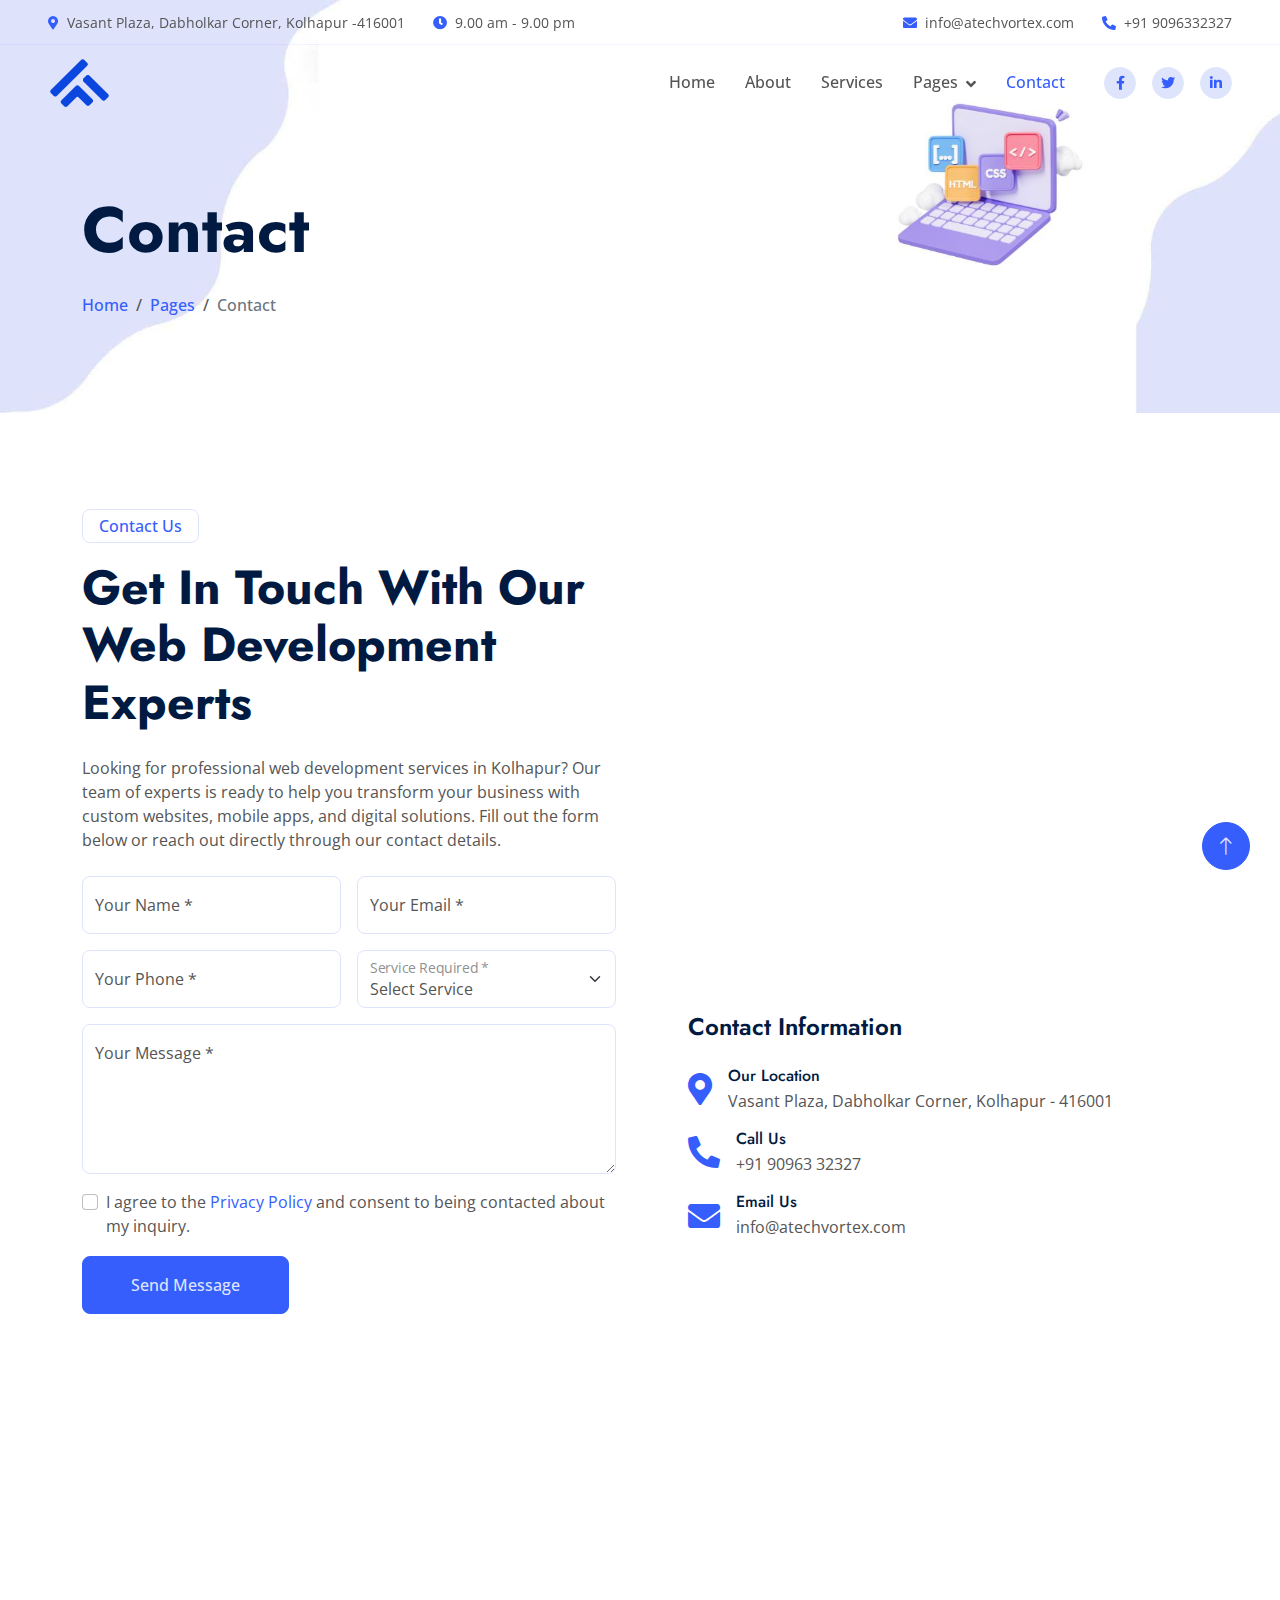
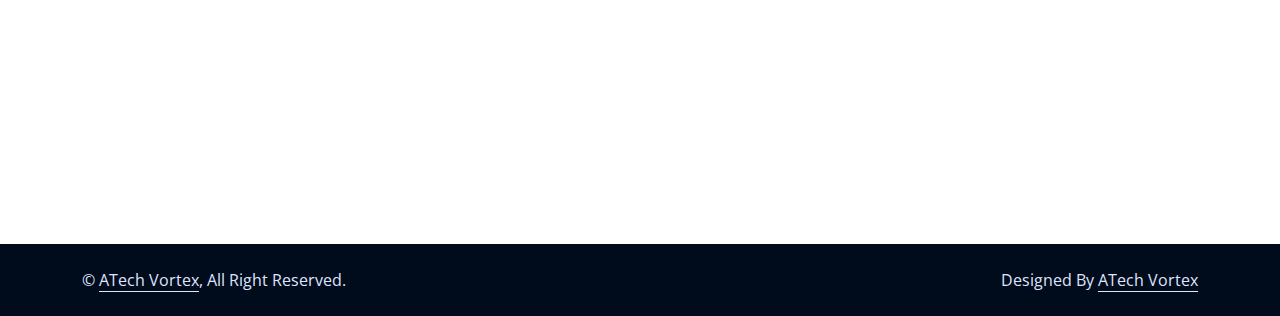
<file: contact.html>
<!DOCTYPE html>
<html lang="en">

<head>
    <meta charset="utf-8">
    <title>Contact Us | Web Development Company in Kolhapur | ATech Vortex</title>
    <meta content="width=device-width, initial-scale=1.0" name="viewport">
    <meta name="description" content="Contact ATech Vortex, the leading web development company in Kolhapur. Get in touch for website development, app development, UI/UX design, and SEO services. Located at Vasant Plaza, Kolhapur.">
    <meta name="keywords" content="contact web development company kolhapur, website developer contact kolhapur, app development contact kolhapur, UI UX design contact kolhapur, SEO services contact kolhapur">
    <meta name="author" content="ATech Vortex">
    <meta name="robots" content="index, follow">
    <meta name="geo.region" content="IN-MH">
    <meta name="geo.placename" content="Kolhapur">
    <meta name="geo.position" content="16.7050;74.2433">
    <meta name="ICBM" content="16.7050, 74.2433">
    <link rel="canonical" href="https://ivnat-23.github.io/atechvortex/contact.html">

    <!-- Schema.org markup for Google -->
    <script type="application/ld+json">
    {
        "@context": "https://schema.org",
        "@type": "ContactPage",
        "name": "Contact ATech Vortex",
        "description": "Contact the leading web development company in Kolhapur for website development, app development, UI/UX design, and SEO services.",
        "mainEntity": {
            "@type": "Organization",
            "name": "ATech Vortex",
            "url": "https://ivnat-23.github.io/atechvortex/",
            "logo": "https://ivnat-23.github.io/atechvortex/img/about.jpg",
            "address": {
                "@type": "PostalAddress",
                "streetAddress": "Vasant Plaza, Dabholkar Corner",
                "addressLocality": "Kolhapur",
                "addressRegion": "Maharashtra",
                "postalCode": "416001",
                "addressCountry": "IN"
            },
            "contactPoint": {
                "@type": "ContactPoint",
                "telephone": "+91-9096332327",
                "contactType": "customer service",
                "email": "info@atechvortex.com",
                "areaServed": "IN-MH",
                "availableLanguage": ["English", "Hindi", "Marathi"]
            },
            "openingHoursSpecification": {
                "@type": "OpeningHoursSpecification",
                "dayOfWeek": [
                    "Monday",
                    "Tuesday",
                    "Wednesday",
                    "Thursday",
                    "Friday",
                    "Saturday"
                ],
                "opens": "09:00",
                "closes": "21:00"
            }
        }
    }
    </script>

    <!-- Open Graph / Facebook -->
    <meta property="og:type" content="website">
    <meta property="og:url" content="https://ivnat-23.github.io/atechvortex/contact.html">
    <meta property="og:title" content="Contact Us | Web Development Company in Kolhapur | ATech Vortex">
    <meta property="og:description" content="Contact ATech Vortex, the leading web development company in Kolhapur. Get in touch for website development, app development, UI/UX design, and SEO services.">
    <meta property="og:image" content="https://ivnat-23.github.io/atechvortex/img/about.jpg">

    <!-- Twitter -->
    <meta property="twitter:card" content="summary_large_image">
    <meta property="twitter:url" content="https://ivnat-23.github.io/atechvortex/contact.html">
    <meta property="twitter:title" content="Contact Us | Web Development Company in Kolhapur | ATech Vortex">
    <meta property="twitter:description" content="Contact ATech Vortex, the leading web development company in Kolhapur. Get in touch for website development, app development, UI/UX design, and SEO services.">
    <meta property="twitter:image" content="https://ivnat-23.github.io/atechvortex/img/about.jpg">

    <!-- Favicon -->
    <link href="img/favicon.ico" rel="icon">

    <!-- Google Web Fonts -->
    <link rel="preconnect" href="https://fonts.googleapis.com">
    <link rel="preconnect" href="https://fonts.gstatic.com" crossorigin>
    <link
        href="https://fonts.googleapis.com/css2?family=Jost:wght@500;600;700&family=Open+Sans:wght@400;500&display=swap"
        rel="stylesheet">

    <!-- Icon Font Stylesheet -->
    <link href="https://cdnjs.cloudflare.com/ajax/libs/font-awesome/5.10.0/css/all.min.css" rel="stylesheet">
    <link href="https://cdn.jsdelivr.net/npm/bootstrap-icons@1.4.1/font/bootstrap-icons.css" rel="stylesheet">

    <!-- Libraries Stylesheet -->
    <link href="lib/animate/animate.min.css" rel="stylesheet">
    <link href="lib/owlcarousel/assets/owl.carousel.min.css" rel="stylesheet">

    <!-- Customized Bootstrap Stylesheet -->
    <link href="css/bootstrap.min.css" rel="stylesheet">

    <!-- Template Stylesheet -->
    <link href="css/style.css" rel="stylesheet">
</head>

<body>
    <!-- Spinner Start -->
    <div id="spinner"
        class="show bg-white position-fixed translate-middle w-100 vh-100 top-50 start-50 d-flex align-items-center justify-content-center">
        <div class="spinner-border text-primary" role="status" style="width: 3rem; height: 3rem;"></div>
    </div>
    <!-- Spinner End -->


    <!-- Navbar Start -->
    <div class="container-fluid fixed-top px-0 wow fadeIn" data-wow-delay="0.1s">
        <div class="top-bar row gx-0 align-items-center d-none d-lg-flex">
            <div class="col-lg-6 px-5 text-start">
                <small><i class="fa fa-map-marker-alt text-primary me-2"></i>Vasant Plaza, Dabholkar Corner, Kolhapur -416001</small>
                <small class="ms-4"><i class="fa fa-clock text-primary me-2"></i>9.00 am - 9.00 pm</small>
            </div>
            <div class="col-lg-6 px-5 text-end">
                <small><i class="fa fa-envelope text-primary me-2"></i>info@atechvortex.com</small>
                <small class="ms-4"><i class="fa fa-phone-alt text-primary me-2"></i>+91 9096332327</small>
            </div>
        </div>
        <nav class="navbar navbar-expand-lg navbar-light py-lg-0 px-lg-5 wow fadeIn" data-wow-delay="0.1s">
            <a href="index.html" class="navbar-brand ms-4 ms-lg-0">
                <img src="img/logo.png" alt="" height="50px" >
            </a>
            <button type="button" class="navbar-toggler me-4" data-bs-toggle="collapse"
                data-bs-target="#navbarCollapse">
                <span class="navbar-toggler-icon"></span>
            </button>
            <div class="collapse navbar-collapse" id="navbarCollapse">
                <div class="navbar-nav ms-auto p-4 p-lg-0">
                    <a href="index.html" class="nav-item nav-link">Home</a>
                    <a href="about.html" class="nav-item nav-link">About</a>
                    <a href="service.html" class="nav-item nav-link">Services</a>
                    <div class="nav-item dropdown">
                        <a href="#" class="nav-link dropdown-toggle" data-bs-toggle="dropdown">Pages</a>
                        <div class="dropdown-menu border-light m-0">
                            <a href="project.html" class="dropdown-item">Projects</a>
                            <a href="feature.html" class="dropdown-item">Features</a>
                            <a href="team.html" class="dropdown-item">Team Member</a>
                            <a href="testimonial.html" class="dropdown-item">Testimonial</a>
                            <a href="404.html" class="dropdown-item">404 Page</a>
                        </div>
                    </div>
                    <a href="contact.html" class="nav-item nav-link active">Contact</a>
                </div>
                <div class="d-none d-lg-flex ms-2">
                    <a class="btn btn-light btn-sm-square rounded-circle ms-3" href="">
                        <small class="fab fa-facebook-f text-primary"></small>
                    </a>
                    <a class="btn btn-light btn-sm-square rounded-circle ms-3" href="">
                        <small class="fab fa-twitter text-primary"></small>
                    </a>
                    <a class="btn btn-light btn-sm-square rounded-circle ms-3" href="">
                        <small class="fab fa-linkedin-in text-primary"></small>
                    </a>
                </div>
            </div>
        </nav>
    </div>
    <!-- Navbar End -->


    <!-- Page Header Start -->
    <div class="container-fluid page-header mb-5 wow fadeIn" data-wow-delay="0.1s">
        <div class="container">
            <h1 class="display-3 mb-4 animated slideInDown">Contact</h1>
            <nav aria-label="breadcrumb animated slideInDown">
                <ol class="breadcrumb mb-0">
                    <li class="breadcrumb-item"><a href="#">Home</a></li>
                    <li class="breadcrumb-item"><a href="#">Pages</a></li>
                    <li class="breadcrumb-item active" aria-current="page">Contact</li>
                </ol>
            </nav>
        </div>
    </div>
    <!-- Page Header End -->


    <!-- Contact Start -->
    <div class="container-xxl py-5">
        <div class="container">
            <div class="row g-5">
                <div class="col-lg-6 wow fadeIn" data-wow-delay="0.1s">
                    <p class="d-inline-block border rounded text-primary fw-semi-bold py-1 px-3">Contact Us</p>
                    <h1 class="display-5 mb-4">Get In Touch With Our Web Development Experts</h1>
                    <p class="mb-4">Looking for professional web development services in Kolhapur? Our team of experts is ready to help you transform your business with custom websites, mobile apps, and digital solutions. Fill out the form below or reach out directly through our contact details.</p>
                    <form id="contactForm" onsubmit="return validateForm()">
                        <div class="row g-3">
                            <div class="col-md-6">
                                <div class="form-floating">
                                    <input type="text" class="form-control" id="name" name="name" placeholder="Your Name" required>
                                    <label for="name">Your Name *</label>
                                </div>
                            </div>
                            <div class="col-md-6">
                                <div class="form-floating">
                                    <input type="email" class="form-control" id="email" name="email" placeholder="Your Email" required>
                                    <label for="email">Your Email *</label>
                                </div>
                            </div>
                            <div class="col-md-6">
                                <div class="form-floating">
                                    <input type="tel" class="form-control" id="phone" name="phone" placeholder="Your Phone" pattern="[0-9]{10}" required>
                                    <label for="phone">Your Phone *</label>
                                </div>
                            </div>
                            <div class="col-md-6">
                                <div class="form-floating">
                                    <select class="form-select" id="service" name="service" required>
                                        <option value="">Select Service</option>
                                        <option value="website">Website Development</option>
                                        <option value="app">Android App Development</option>
                                        <option value="uiux">UI/UX Design</option>
                                        <option value="seo">SEO Services</option>
                                        <option value="other">Other</option>
                                    </select>
                                    <label for="service">Service Required *</label>
                                </div>
                            </div>
                            <div class="col-12">
                                <div class="form-floating">
                                    <textarea class="form-control" placeholder="Leave a message here" id="message" name="message" style="height: 150px" required></textarea>
                                    <label for="message">Your Message *</label>
                                </div>
                            </div>
                            <div class="col-12">
                                <div class="form-check">
                                    <input class="form-check-input" type="checkbox" id="privacy" name="privacy" required>
                                    <label class="form-check-label" for="privacy">
                                        I agree to the <a href="privacy-policy.html">Privacy Policy</a> and consent to being contacted about my inquiry.
                                    </label>
                                </div>
                            </div>
                            <div class="col-12">
                                <button class="btn btn-primary py-3 px-5" type="submit">Send Message</button>
                            </div>
                        </div>
                    </form>
                </div>
                <div class="col-lg-6 wow fadeIn" data-wow-delay="0.5s" style="min-height: 450px;">
                    <div class="position-relative rounded overflow-hidden h-70">
                        <iframe class="position-relative w-100 h-100"
                            src="https://www.google.com/maps/embed?pb=!1m18!1m12!1m3!1d3821.425998453511!2d74.23899407606417!3d16.70558312208654!2m3!1f0!2f0!3f0!3m2!1i1024!2i768!4f13.1!3m3!1m2!1s0x3bc101cf6b66f3a3%3A0x6dbc064bbd5d6e5f!2sTansh%20Technologies!5e0!3m2!1sen!2sin!4v1750238939173!5m2!1sen!2sin"
                            frameborder="0" style="min-height: 450px; border:0;" allowfullscreen="" aria-hidden="false"
                            tabindex="0" title="ATech Vortex Location Map"></iframe>
                    </div>
                    <div class="bg-white p-4 mt-4 rounded">
                        <h4 class="mb-4">Contact Information</h4>
                        <div class="d-flex align-items-center mb-3">
                            <i class="fa fa-map-marker-alt text-primary me-3 fa-2x"></i>
                            <div>
                                <h6 class="mb-1">Our Location</h6>
                                <p class="mb-0">Vasant Plaza, Dabholkar Corner, Kolhapur - 416001</p>
                            </div>
                        </div>
                        <div class="d-flex align-items-center mb-3">
                            <i class="fa fa-phone-alt text-primary me-3 fa-2x"></i>
                            <div>
                                <h6 class="mb-1">Call Us</h6>
                                <p class="mb-0">+91 90963 32327</p>
                            </div>
                        </div>
                        <div class="d-flex align-items-center">
                            <i class="fa fa-envelope text-primary me-3 fa-2x"></i>
                            <div>
                                <h6 class="mb-1">Email Us</h6>
                                <p class="mb-0">info@atechvortex.com</p>
                            </div>
                        </div>
                    </div>
                </div>
            </div>
        </div>
    </div>
    <!-- Contact End -->


<!-- Footer Start -->
<div class="container-fluid bg-dark text-light footer mt-5 py-5 wow fadeIn" data-wow-delay="0.1s">
    <div class="container py-5">
        <div class="row g-5">

            <!-- Contact Info -->
            <div class="col-lg-3 col-md-6">
                <h4 class="text-white mb-4">Our Office</h4>
                <p class="mb-2"><i class="fa fa-map-marker-alt me-3"></i>Vasant Plaza, Dabholkar Corner, Kolhapur, Maharashtra 416001</p>
                <p class="mb-2"><i class="fa fa-phone-alt me-3"></i>+91 90963 32327</p>
                <p class="mb-2"><i class="fa fa-envelope me-3"></i>info@atechvortex.com</p>
                <div class="d-flex pt-2">
                    <a class="btn btn-square btn-outline-light rounded-circle me-2" href="#"><i class="fab fa-twitter"></i></a>
                    <a class="btn btn-square btn-outline-light rounded-circle me-2" href="#"><i class="fab fa-facebook-f"></i></a>
                    <a class="btn btn-square btn-outline-light rounded-circle me-2" href="#"><i class="fab fa-instagram"></i></a>
                    <a class="btn btn-square btn-outline-light rounded-circle me-2" href="#"><i class="fab fa-linkedin-in"></i></a>
                </div>
            </div>

            <!-- Services -->
            <div class="col-lg-3 col-md-6">
                <h4 class="text-white mb-4">Services</h4>
                <a class="btn btn-link" href="#">Website Development</a>
                <a class="btn btn-link" href="#">Android App Development</a>
                <a class="btn btn-link" href="#">UI/UX Design</a>
                <a class="btn btn-link" href="#">SEO & Marketing</a>
                <a class="btn btn-link" href="#">Business Branding</a>
            </div>

            <!-- Quick Links -->
            <div class="col-lg-3 col-md-6">
                <h4 class="text-white mb-4">Quick Links</h4>
                <a class="btn btn-link" href="#">About Us</a>
                <a class="btn btn-link" href="#">Contact Us</a>
                <a class="btn btn-link" href="#">Our Projects</a>
                <a class="btn btn-link" href="#">Privacy Policy</a>
                <a class="btn btn-link" href="#">Support</a>
            </div>

            <!-- Newsletter -->
            <div class="col-lg-3 col-md-6">
                <h4 class="text-white mb-4">Newsletter</h4>
                <p>Get latest updates on web, app, and tech trends. Subscribe now.</p>
                <div class="position-relative w-100">
                    <input class="form-control bg-white border-0 w-100 py-3 ps-4 pe-5" type="text" placeholder="Your email">
                    <button type="button" class="btn btn-primary py-2 position-absolute top-0 end-0 mt-2 me-2">SignUp</button>
                </div>
            </div>

        </div>
    </div>
</div>
<!-- Footer End -->


    <!-- Copyright Start -->
    <div class="container-fluid copyright py-4">
        <div class="container">
            <div class="row">
                <div class="col-md-6 text-center text-md-start mb-3 mb-md-0">
                    &copy; <a class="border-bottom" href="#">ATech Vortex</a>, All Right Reserved.
                </div>
                <div class="col-md-6 text-center text-md-end">
                    <!--/*** This template is free as long as you keep the footer author's credit link/attribution link/backlink. If you'd like to use the template without the footer author's credit link/attribution link/backlink, you can purchase the Credit Removal License from "https://htmlcodex.com/credit-removal". Thank you for your support. ***/-->
                    Designed By <a class="border-bottom" href="https://ivnat-23.github.io/atechvortex/">ATech Vortex</a>
                </div>
            </div>
        </div>
    </div>
    <!-- Copyright End -->


    <!-- Back to Top -->
    <a href="#" class="btn btn-lg btn-primary btn-lg-square rounded-circle back-to-top"><i
            class="bi bi-arrow-up"></i></a>


    <!-- JavaScript Libraries -->
    <script src="https://code.jquery.com/jquery-3.4.1.min.js"></script>
    <script src="https://cdn.jsdelivr.net/npm/bootstrap@5.0.0/dist/js/bootstrap.bundle.min.js"></script>
    <script src="lib/wow/wow.min.js"></script>
    <script src="lib/easing/easing.min.js"></script>
    <script src="lib/waypoints/waypoints.min.js"></script>
    <script src="lib/owlcarousel/owl.carousel.min.js"></script>
    <script src="lib/counterup/counterup.min.js"></script>

    <!-- Template Javascript -->
    <script src="js/main.js"></script>
    <script>
    function validateForm() {
        const name = document.getElementById('name').value;
        const email = document.getElementById('email').value;
        const phone = document.getElementById('phone').value;
        const service = document.getElementById('service').value;
        const message = document.getElementById('message').value;
        const privacy = document.getElementById('privacy').checked;

        if (!name || !email || !phone || !service || !message || !privacy) {
            alert('Please fill in all required fields and accept the privacy policy.');
            return false;
        }

        // Email validation
        const emailRegex = /^[^\s@]+@[^\s@]+\.[^\s@]+$/;
        if (!emailRegex.test(email)) {
            alert('Please enter a valid email address.');
            return false;
        }

        // Phone validation
        const phoneRegex = /^[0-9]{10}$/;
        if (!phoneRegex.test(phone)) {
            alert('Please enter a valid 10-digit phone number.');
            return false;
        }

        // If all validations pass
        alert('Thank you for your message. We will get back to you soon!');
        return true;
    }
    </script>
</body>

</html>
</file>
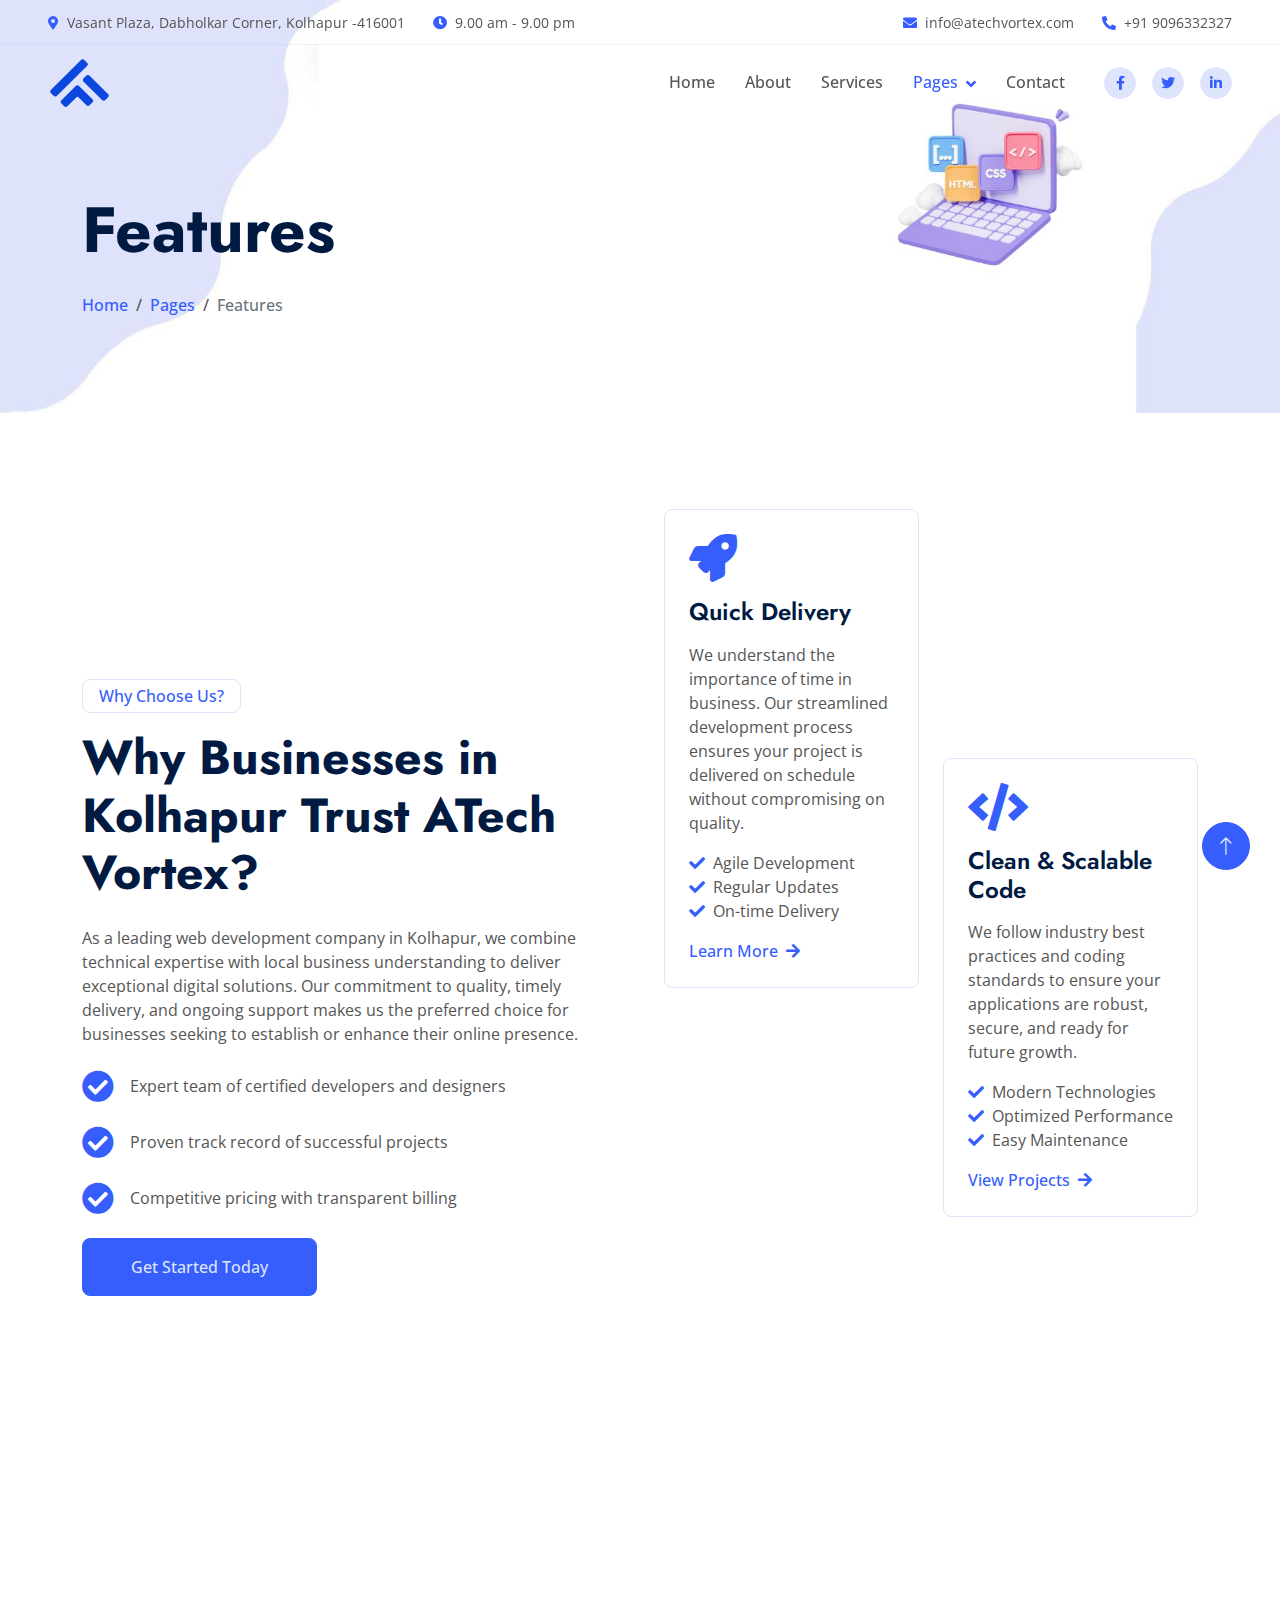
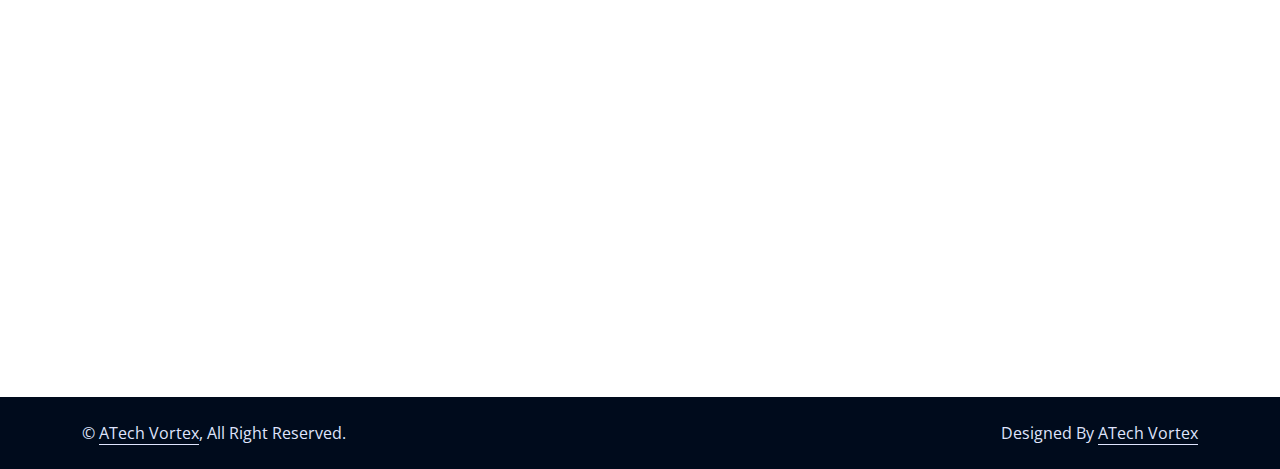
<file: feature.html>
<!DOCTYPE html>
<html lang="en">

<head>
    <meta charset="utf-8">
    <title>Web Development Features & Benefits | ATech Vortex Kolhapur</title>
    <meta content="width=device-width, initial-scale=1.0" name="viewport">
    <meta name="description" content="Discover why ATech Vortex is the trusted web development company in Kolhapur. We offer quick delivery, reliable support, and clean code solutions for your digital needs.">
    <meta name="keywords" content="web development features kolhapur, website development benefits, app development advantages, UI UX design features, SEO benefits kolhapur">
    <meta name="author" content="ATech Vortex">
    <meta name="robots" content="index, follow">
    <meta name="geo.region" content="IN-MH">
    <meta name="geo.placename" content="Kolhapur">
    <meta name="geo.position" content="16.7050;74.2433">
    <meta name="ICBM" content="16.7050, 74.2433">
    <link rel="canonical" href="https://ivnat-23.github.io/atechvortex/feature.html">

    <!-- Schema.org markup for Google -->
    <script type="application/ld+json">
    {
        "@context": "https://schema.org",
        "@type": "WebPage",
        "name": "Web Development Features & Benefits | ATech Vortex",
        "description": "Discover the key features and benefits of choosing ATech Vortex for web development, app development, and digital solutions in Kolhapur.",
        "mainEntity": {
            "@type": "Organization",
            "name": "ATech Vortex",
            "url": "https://ivnat-23.github.io/atechvortex/",
            "logo": "https://ivnat-23.github.io/atechvortex/img/about.jpg",
            "address": {
                "@type": "PostalAddress",
                "streetAddress": "Vasant Plaza, Dabholkar Corner",
                "addressLocality": "Kolhapur",
                "addressRegion": "Maharashtra",
                "postalCode": "416001",
                "addressCountry": "IN"
            },
            "featureList": [
                {
                    "@type": "Thing",
                    "name": "Quick Delivery",
                    "description": "Fast and efficient execution of web and mobile projects without compromising quality"
                },
                {
                    "@type": "Thing",
                    "name": "Reliable Support",
                    "description": "Dedicated technical assistance and guidance throughout and after project completion"
                },
                {
                    "@type": "Thing",
                    "name": "Clean & Scalable Code",
                    "description": "Best development practices ensuring fast, scalable, and maintainable applications"
                }
            ]
        }
    }
    </script>

    <!-- Open Graph / Facebook -->
    <meta property="og:type" content="website">
    <meta property="og:url" content="https://ivnat-23.github.io/atechvortex/feature.html">
    <meta property="og:title" content="Web Development Features & Benefits | ATech Vortex Kolhapur">
    <meta property="og:description" content="Discover why ATech Vortex is the trusted web development company in Kolhapur. We offer quick delivery, reliable support, and clean code solutions.">
    <meta property="og:image" content="https://ivnat-23.github.io/atechvortex/img/about.jpg">

    <!-- Twitter -->
    <meta property="twitter:card" content="summary_large_image">
    <meta property="twitter:url" content="https://ivnat-23.github.io/atechvortex/feature.html">
    <meta property="twitter:title" content="Web Development Features & Benefits | ATech Vortex Kolhapur">
    <meta property="twitter:description" content="Discover why ATech Vortex is the trusted web development company in Kolhapur. We offer quick delivery, reliable support, and clean code solutions.">
    <meta property="twitter:image" content="https://ivnat-23.github.io/atechvortex/img/about.jpg">

    <!-- Favicon -->
    <link href="img/favicon.ico" rel="icon">

    <!-- Google Web Fonts -->
    <link rel="preconnect" href="https://fonts.googleapis.com">
    <link rel="preconnect" href="https://fonts.gstatic.com" crossorigin>
    <link
        href="https://fonts.googleapis.com/css2?family=Jost:wght@500;600;700&family=Open+Sans:wght@400;500&display=swap"
        rel="stylesheet">

    <!-- Icon Font Stylesheet -->
    <link href="https://cdnjs.cloudflare.com/ajax/libs/font-awesome/5.10.0/css/all.min.css" rel="stylesheet">
    <link href="https://cdn.jsdelivr.net/npm/bootstrap-icons@1.4.1/font/bootstrap-icons.css" rel="stylesheet">

    <!-- Libraries Stylesheet -->
    <link href="lib/animate/animate.min.css" rel="stylesheet">
    <link href="lib/owlcarousel/assets/owl.carousel.min.css" rel="stylesheet">

    <!-- Customized Bootstrap Stylesheet -->
    <link href="css/bootstrap.min.css" rel="stylesheet">

    <!-- Template Stylesheet -->
    <link href="css/style.css" rel="stylesheet">
</head>

<body>
    <!-- Spinner Start -->
    <div id="spinner"
        class="show bg-white position-fixed translate-middle w-100 vh-100 top-50 start-50 d-flex align-items-center justify-content-center">
        <div class="spinner-border text-primary" role="status" style="width: 3rem; height: 3rem;"></div>
    </div>
    <!-- Spinner End -->


    <!-- Navbar Start -->
    <div class="container-fluid fixed-top px-0 wow fadeIn" data-wow-delay="0.1s">
        <div class="top-bar row gx-0 align-items-center d-none d-lg-flex">
            <div class="col-lg-6 px-5 text-start">
                <small><i class="fa fa-map-marker-alt text-primary me-2"></i>Vasant Plaza, Dabholkar Corner, Kolhapur -416001</small>
                <small class="ms-4"><i class="fa fa-clock text-primary me-2"></i>9.00 am - 9.00 pm</small>
            </div>
            <div class="col-lg-6 px-5 text-end">
                <small><i class="fa fa-envelope text-primary me-2"></i>info@atechvortex.com</small>
                <small class="ms-4"><i class="fa fa-phone-alt text-primary me-2"></i>+91 9096332327</small>
            </div>
        </div>

        <nav class="navbar navbar-expand-lg navbar-light py-lg-0 px-lg-5 wow fadeIn" data-wow-delay="0.1s">
            <a href="index.html" class="navbar-brand ms-4 ms-lg-0">
                <img src="img/logo.png" alt="" height="50px" >
            </a>
            <button type="button" class="navbar-toggler me-4" data-bs-toggle="collapse"
                data-bs-target="#navbarCollapse">
                <span class="navbar-toggler-icon"></span>
            </button>
            <div class="collapse navbar-collapse" id="navbarCollapse">
                <div class="navbar-nav ms-auto p-4 p-lg-0">
                    <a href="index.html" class="nav-item nav-link">Home</a>
                    <a href="about.html" class="nav-item nav-link">About</a>
                    <a href="service.html" class="nav-item nav-link">Services</a>
                    <div class="nav-item dropdown">
                        <a href="#" class="nav-link dropdown-toggle active" data-bs-toggle="dropdown">Pages</a>
                        <div class="dropdown-menu border-light m-0">
                            <a href="project.html" class="dropdown-item">Projects</a>
                            <a href="feature.html" class="dropdown-item active">Features</a>
                            <a href="team.html" class="dropdown-item">Team Member</a>
                            <a href="testimonial.html" class="dropdown-item">Testimonial</a>
                            <a href="404.html" class="dropdown-item">404 Page</a>
                        </div>
                    </div>
                    <a href="contact.html" class="nav-item nav-link">Contact</a>
                </div>
                <div class="d-none d-lg-flex ms-2">
                    <a class="btn btn-light btn-sm-square rounded-circle ms-3" href="">
                        <small class="fab fa-facebook-f text-primary"></small>
                    </a>
                    <a class="btn btn-light btn-sm-square rounded-circle ms-3" href="">
                        <small class="fab fa-twitter text-primary"></small>
                    </a>
                    <a class="btn btn-light btn-sm-square rounded-circle ms-3" href="">
                        <small class="fab fa-linkedin-in text-primary"></small>
                    </a>
                </div>
            </div>
        </nav>
    </div>
    <!-- Navbar End -->


    <!-- Page Header Start -->
    <div class="container-fluid page-header mb-5 wow fadeIn" data-wow-delay="0.1s">
        <div class="container">
            <h1 class="display-3 mb-4 animated slideInDown">Features</h1>
            <nav aria-label="breadcrumb animated slideInDown">
                <ol class="breadcrumb mb-0">
                    <li class="breadcrumb-item"><a href="#">Home</a></li>
                    <li class="breadcrumb-item"><a href="#">Pages</a></li>
                    <li class="breadcrumb-item active" aria-current="page">Features</li>
                </ol>
            </nav>
        </div>
    </div>
    <!-- Page Header End -->


<!-- Features Start -->
<div class="container-xxl feature py-5">
    <div class="container">
        <div class="row g-5 align-items-center">
            <div class="col-lg-6 wow fadeInUp" data-wow-delay="0.1s">
                <p class="d-inline-block border rounded text-primary fw-semi-bold py-1 px-3">Why Choose Us?</p>
                <h1 class="display-5 mb-4">Why Businesses in Kolhapur Trust ATech Vortex?</h1>
                <p class="mb-4">As a leading web development company in Kolhapur, we combine technical expertise with local business understanding to deliver exceptional digital solutions. Our commitment to quality, timely delivery, and ongoing support makes us the preferred choice for businesses seeking to establish or enhance their online presence.</p>
                <div class="d-flex align-items-center mb-4">
                    <i class="fa fa-check-circle text-primary me-3 fa-2x"></i>
                    <p class="mb-0">Expert team of certified developers and designers</p>
                </div>
                <div class="d-flex align-items-center mb-4">
                    <i class="fa fa-check-circle text-primary me-3 fa-2x"></i>
                    <p class="mb-0">Proven track record of successful projects</p>
                </div>
                <div class="d-flex align-items-center mb-4">
                    <i class="fa fa-check-circle text-primary me-3 fa-2x"></i>
                    <p class="mb-0">Competitive pricing with transparent billing</p>
                </div>
                <a class="btn btn-primary py-3 px-5" href="contact.html">Get Started Today</a>
            </div>
            <div class="col-lg-6">
                <div class="row g-4 align-items-center">
                    <div class="col-md-6">
                        <div class="row g-4">
                            <div class="col-12 wow fadeIn" data-wow-delay="0.3s">
                                <div class="feature-box border rounded p-4">
                                    <i class="fa fa-rocket fa-3x text-primary mb-3"></i>
                                    <h4 class="mb-3">Quick Delivery</h4>
                                    <p class="mb-3">We understand the importance of time in business. Our streamlined development process ensures your project is delivered on schedule without compromising on quality.</p>
                                    <ul class="list-unstyled mb-3">
                                        <li><i class="fa fa-check text-primary me-2"></i>Agile Development</li>
                                        <li><i class="fa fa-check text-primary me-2"></i>Regular Updates</li>
                                        <li><i class="fa fa-check text-primary me-2"></i>On-time Delivery</li>
                                    </ul>
                                    <a class="fw-semi-bold" href="service.html">Learn More <i class="fa fa-arrow-right ms-1"></i></a>
                                </div>
                            </div>
                            <div class="col-12 wow fadeIn" data-wow-delay="0.5s">
                                <div class="feature-box border rounded p-4">
                                    <i class="fa fa-headset fa-3x text-primary mb-3"></i>
                                    <h4 class="mb-3">Reliable Support</h4>
                                    <p class="mb-3">Our commitment to your success extends beyond project completion. We provide comprehensive support and maintenance to ensure your digital solutions run smoothly.</p>
                                    <ul class="list-unstyled mb-3">
                                        <li><i class="fa fa-check text-primary me-2"></i>24/7 Technical Support</li>
                                        <li><i class="fa fa-check text-primary me-2"></i>Regular Maintenance</li>
                                        <li><i class="fa fa-check text-primary me-2"></i>Quick Response Time</li>
                                    </ul>
                                    <a class="fw-semi-bold" href="contact.html">Contact Support <i class="fa fa-arrow-right ms-1"></i></a>
                                </div>
                            </div>
                        </div>
                    </div>
                    <div class="col-md-6 wow fadeIn" data-wow-delay="0.7s">
                        <div class="feature-box border rounded p-4">
                            <i class="fa fa-code fa-3x text-primary mb-3"></i>
                            <h4 class="mb-3">Clean & Scalable Code</h4>
                            <p class="mb-3">We follow industry best practices and coding standards to ensure your applications are robust, secure, and ready for future growth.</p>
                            <ul class="list-unstyled mb-3">
                                <li><i class="fa fa-check text-primary me-2"></i>Modern Technologies</li>
                                <li><i class="fa fa-check text-primary me-2"></i>Optimized Performance</li>
                                <li><i class="fa fa-check text-primary me-2"></i>Easy Maintenance</li>
                            </ul>
                            <a class="fw-semi-bold" href="project.html">View Projects <i class="fa fa-arrow-right ms-1"></i></a>
                        </div>
                    </div>
                </div>
            </div>
        </div>
    </div>
</div>
<!-- Features End -->

<!-- Footer Start -->
<div class="container-fluid bg-dark text-light footer mt-5 py-5 wow fadeIn" data-wow-delay="0.1s">
    <div class="container py-5">
        <div class="row g-5">

            <!-- Contact Info -->
            <div class="col-lg-3 col-md-6">
                <h4 class="text-white mb-4">Our Office</h4>
                <p class="mb-2"><i class="fa fa-map-marker-alt me-3"></i>Vasant Plaza, Dabholkar Corner, Kolhapur, Maharashtra 416001</p>
                <p class="mb-2"><i class="fa fa-phone-alt me-3"></i>+91 90963 32327</p>
                <p class="mb-2"><i class="fa fa-envelope me-3"></i>info@atechvortex.com</p>
                <div class="d-flex pt-2">
                    <a class="btn btn-square btn-outline-light rounded-circle me-2" href="#"><i class="fab fa-twitter"></i></a>
                    <a class="btn btn-square btn-outline-light rounded-circle me-2" href="#"><i class="fab fa-facebook-f"></i></a>
                    <a class="btn btn-square btn-outline-light rounded-circle me-2" href="#"><i class="fab fa-instagram"></i></a>
                    <a class="btn btn-square btn-outline-light rounded-circle me-2" href="#"><i class="fab fa-linkedin-in"></i></a>
                </div>
            </div>

            <!-- Services -->
            <div class="col-lg-3 col-md-6">
                <h4 class="text-white mb-4">Services</h4>
                <a class="btn btn-link" href="#">Website Development</a>
                <a class="btn btn-link" href="#">Android App Development</a>
                <a class="btn btn-link" href="#">UI/UX Design</a>
                <a class="btn btn-link" href="#">SEO & Marketing</a>
                <a class="btn btn-link" href="#">Business Branding</a>
            </div>

            <!-- Quick Links -->
            <div class="col-lg-3 col-md-6">
                <h4 class="text-white mb-4">Quick Links</h4>
                <a class="btn btn-link" href="#">About Us</a>
                <a class="btn btn-link" href="#">Contact Us</a>
                <a class="btn btn-link" href="#">Our Projects</a>
                <a class="btn btn-link" href="#">Privacy Policy</a>
                <a class="btn btn-link" href="#">Support</a>
            </div>

            <!-- Newsletter -->
            <div class="col-lg-3 col-md-6">
                <h4 class="text-white mb-4">Newsletter</h4>
                <p>Get latest updates on web, app, and tech trends. Subscribe now.</p>
                <div class="position-relative w-100">
                    <input class="form-control bg-white border-0 w-100 py-3 ps-4 pe-5" type="text" placeholder="Your email">
                    <button type="button" class="btn btn-primary py-2 position-absolute top-0 end-0 mt-2 me-2">SignUp</button>
                </div>
            </div>

        </div>
    </div>
</div>
<!-- Footer End -->


    <!-- Copyright Start -->
    <div class="container-fluid copyright py-4">
        <div class="container">
            <div class="row">
                <div class="col-md-6 text-center text-md-start mb-3 mb-md-0">
                    &copy; <a class="border-bottom" href="#">ATech Vortex</a>, All Right Reserved.
                </div>
                <div class="col-md-6 text-center text-md-end">
                    <!--/*** This template is free as long as you keep the footer author's credit link/attribution link/backlink. If you'd like to use the template without the footer author's credit link/attribution link/backlink, you can purchase the Credit Removal License from "https://htmlcodex.com/credit-removal". Thank you for your support. ***/-->
                    Designed By <a class="border-bottom" href="https://ivnat-23.github.io/atechvortex/">ATech Vortex</a>
                </div>
            </div>
        </div>
    </div>
    <!-- Copyright End -->


    <!-- Back to Top -->
    <a href="#" class="btn btn-lg btn-primary btn-lg-square rounded-circle back-to-top"><i
            class="bi bi-arrow-up"></i></a>


    <!-- JavaScript Libraries -->
    <script src="https://code.jquery.com/jquery-3.4.1.min.js"></script>
    <script src="https://cdn.jsdelivr.net/npm/bootstrap@5.0.0/dist/js/bootstrap.bundle.min.js"></script>
    <script src="lib/wow/wow.min.js"></script>
    <script src="lib/easing/easing.min.js"></script>
    <script src="lib/waypoints/waypoints.min.js"></script>
    <script src="lib/owlcarousel/owl.carousel.min.js"></script>
    <script src="lib/counterup/counterup.min.js"></script>

    <!-- Template Javascript -->
    <script src="js/main.js"></script>
</body>

</html>
</file>
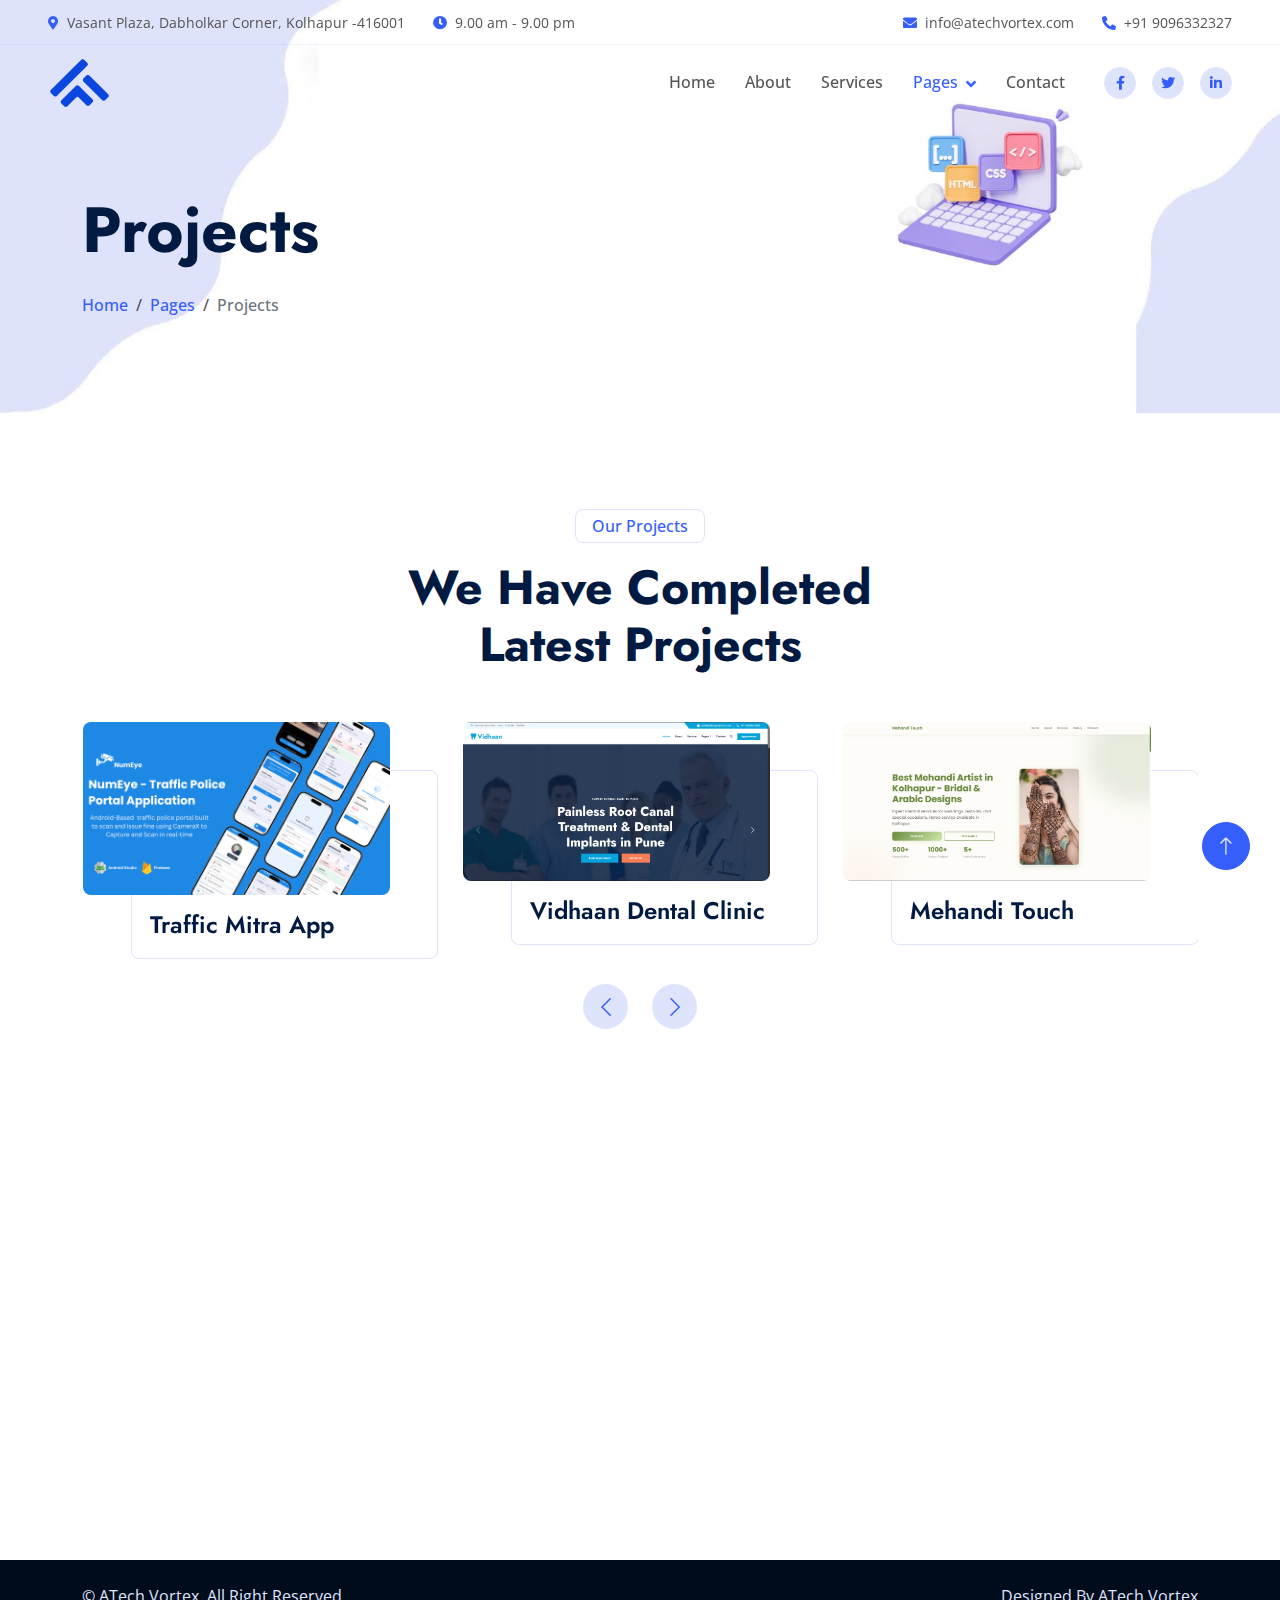
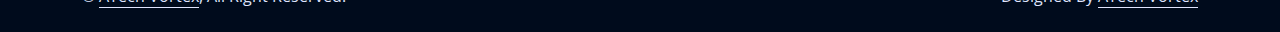
<file: project.html>
<!DOCTYPE html>
<html lang="en">

<head>
    <meta charset="utf-8">
    <title>ATech Vortex - Best Website Development Agency In Kolhapur</title>
    <meta content="width=device-width, initial-scale=1.0" name="viewport">
    <meta content="" name="keywords">
    <meta content="" name="description">

    <!-- Favicon -->
    <link href="img/favicon.ico" rel="icon">

    <!-- Google Web Fonts -->
    <link rel="preconnect" href="https://fonts.googleapis.com">
    <link rel="preconnect" href="https://fonts.gstatic.com" crossorigin>
    <link
        href="https://fonts.googleapis.com/css2?family=Jost:wght@500;600;700&family=Open+Sans:wght@400;500&display=swap"
        rel="stylesheet">

    <!-- Icon Font Stylesheet -->
    <link href="https://cdnjs.cloudflare.com/ajax/libs/font-awesome/5.10.0/css/all.min.css" rel="stylesheet">
    <link href="https://cdn.jsdelivr.net/npm/bootstrap-icons@1.4.1/font/bootstrap-icons.css" rel="stylesheet">

    <!-- Libraries Stylesheet -->
    <link href="lib/animate/animate.min.css" rel="stylesheet">
    <link href="lib/owlcarousel/assets/owl.carousel.min.css" rel="stylesheet">

    <!-- Customized Bootstrap Stylesheet -->
    <link href="css/bootstrap.min.css" rel="stylesheet">

    <!-- Template Stylesheet -->
    <link href="css/style.css" rel="stylesheet">
</head>

<body>
    <!-- Spinner Start -->
    <div id="spinner"
        class="show bg-white position-fixed translate-middle w-100 vh-100 top-50 start-50 d-flex align-items-center justify-content-center">
        <div class="spinner-border text-primary" role="status" style="width: 3rem; height: 3rem;"></div>
    </div>
    <!-- Spinner End -->


    <!-- Navbar Start -->
    <div class="container-fluid fixed-top px-0 wow fadeIn" data-wow-delay="0.1s">
        <div class="top-bar row gx-0 align-items-center d-none d-lg-flex">
            <div class="col-lg-6 px-5 text-start">
                <small><i class="fa fa-map-marker-alt text-primary me-2"></i>Vasant Plaza, Dabholkar Corner, Kolhapur -416001</small>
                <small class="ms-4"><i class="fa fa-clock text-primary me-2"></i>9.00 am - 9.00 pm</small>
            </div>
            <div class="col-lg-6 px-5 text-end">
                <small><i class="fa fa-envelope text-primary me-2"></i>info@atechvortex.com</small>
                <small class="ms-4"><i class="fa fa-phone-alt text-primary me-2"></i>+91 9096332327</small>
            </div>
        </div>

        <nav class="navbar navbar-expand-lg navbar-light py-lg-0 px-lg-5 wow fadeIn" data-wow-delay="0.1s">
            <a href="index.html" class="navbar-brand ms-4 ms-lg-0">
                <img src="img/logo.png" alt="" height="50px" >
            </a>
            <button type="button" class="navbar-toggler me-4" data-bs-toggle="collapse"
                data-bs-target="#navbarCollapse">
                <span class="navbar-toggler-icon"></span>
            </button>
            <div class="collapse navbar-collapse" id="navbarCollapse">
                <div class="navbar-nav ms-auto p-4 p-lg-0">
                    <a href="index.html" class="nav-item nav-link">Home</a>
                    <a href="about.html" class="nav-item nav-link">About</a>
                    <a href="service.html" class="nav-item nav-link">Services</a>
                    <div class="nav-item dropdown">
                        <a href="#" class="nav-link dropdown-toggle active" data-bs-toggle="dropdown">Pages</a>
                        <div class="dropdown-menu border-light m-0">
                            <a href="project.html" class="dropdown-item active">Projects</a>
                            <a href="feature.html" class="dropdown-item">Features</a>
                            <a href="team.html" class="dropdown-item">Team Member</a>
                            <a href="testimonial.html" class="dropdown-item">Testimonial</a>
                            <a href="404.html" class="dropdown-item">404 Page</a>
                        </div>
                    </div>
                    <a href="contact.html" class="nav-item nav-link">Contact</a>
                </div>
                <div class="d-none d-lg-flex ms-2">
                    <a class="btn btn-light btn-sm-square rounded-circle ms-3" href="">
                        <small class="fab fa-facebook-f text-primary"></small>
                    </a>
                    <a class="btn btn-light btn-sm-square rounded-circle ms-3" href="">
                        <small class="fab fa-twitter text-primary"></small>
                    </a>
                    <a class="btn btn-light btn-sm-square rounded-circle ms-3" href="">
                        <small class="fab fa-linkedin-in text-primary"></small>
                    </a>
                </div>
            </div>
        </nav>
    </div>
    <!-- Navbar End -->


    <!-- Page Header Start -->
    <div class="container-fluid page-header mb-5 wow fadeIn" data-wow-delay="0.1s">
        <div class="container">
            <h1 class="display-3 mb-4 animated slideInDown">Projects</h1>
            <nav aria-label="breadcrumb animated slideInDown">
                <ol class="breadcrumb mb-0">
                    <li class="breadcrumb-item"><a href="#">Home</a></li>
                    <li class="breadcrumb-item"><a href="#">Pages</a></li>
                    <li class="breadcrumb-item active" aria-current="page">Projects</li>
                </ol>
            </nav>
        </div>
    </div>
    <!-- Page Header End -->


    <!-- Projects Start -->
    <div class="container-xxl py-5">
        <div class="container">
            <div class="text-center mx-auto wow fadeInUp" data-wow-delay="0.1s" style="max-width: 600px;">
                <p class="d-inline-block border rounded text-primary fw-semi-bold py-1 px-3">Our Projects</p>
                <h1 class="display-5 mb-5">We Have Completed Latest Projects</h1>
            </div>
            <div class="owl-carousel project-carousel wow fadeInUp" data-wow-delay="0.3s">
                <div class="project-item pe-5 pb-5">
                    <div class="project-img mb-3">
                        <img class="img-fluid rounded" src="img/viddhan.png" alt="">
                        <a href=""><i class="fa fa-link fa-3x text-primary"></i></a>
                    </div>
                    <div class="project-title">
                        <h4 class="mb-0">Vidhaan Dental Clinic</h4>
                    </div>
                </div>
                <div class="project-item pe-5 pb-5">
                    <div class="project-img mb-3">
                        <img class="img-fluid rounded" src="img/mehandi.png" alt="">
                        <a href=""><i class="fa fa-link fa-3x text-primary"></i></a>
                    </div>
                    <div class="project-title">
                        <h4 class="mb-0">Mehandi Touch</h4>
                    </div>
                </div>
                <div class="project-item pe-5 pb-5">
                    <div class="project-img mb-3">
                        <img class="img-fluid rounded" src="img/women_safety.png" alt="">
                        <a href=""><i class="fa fa-link fa-3x text-primary"></i></a>
                    </div>
                    <div class="project-title">
                        <h4 class="mb-0">Women Safety App</h4>
                    </div>
                </div>
                <div class="project-item pe-5 pb-5">
                    <div class="project-img mb-3">
                        <img class="img-fluid rounded" src="img/traffic.png" alt="">
                        <a href=""><i class="fa fa-link fa-3x text-primary"></i></a>
                    </div>
                    <div class="project-title">
                        <h4 class="mb-0">Traffic Mitra App</h4>
                    </div>
                </div>
            </div>
        </div>
    </div>
    <!-- Projects End -->


   <!-- Footer Start -->
<div class="container-fluid bg-dark text-light footer mt-5 py-5 wow fadeIn" data-wow-delay="0.1s">
    <div class="container py-5">
        <div class="row g-5">

            <!-- Contact Info -->
            <div class="col-lg-3 col-md-6">
                <h4 class="text-white mb-4">Our Office</h4>
                <p class="mb-2"><i class="fa fa-map-marker-alt me-3"></i>Vasant Plaza, Dabholkar Corner, Kolhapur, Maharashtra 416001</p>
                <p class="mb-2"><i class="fa fa-phone-alt me-3"></i>+91 90963 32327</p>
                <p class="mb-2"><i class="fa fa-envelope me-3"></i>info@atechvortex.com</p>
                <div class="d-flex pt-2">
                    <a class="btn btn-square btn-outline-light rounded-circle me-2" href="#"><i class="fab fa-twitter"></i></a>
                    <a class="btn btn-square btn-outline-light rounded-circle me-2" href="#"><i class="fab fa-facebook-f"></i></a>
                    <a class="btn btn-square btn-outline-light rounded-circle me-2" href="#"><i class="fab fa-instagram"></i></a>
                    <a class="btn btn-square btn-outline-light rounded-circle me-2" href="#"><i class="fab fa-linkedin-in"></i></a>
                </div>
            </div>

            <!-- Services -->
            <div class="col-lg-3 col-md-6">
                <h4 class="text-white mb-4">Services</h4>
                <a class="btn btn-link" href="#">Website Development</a>
                <a class="btn btn-link" href="#">Android App Development</a>
                <a class="btn btn-link" href="#">UI/UX Design</a>
                <a class="btn btn-link" href="#">SEO & Marketing</a>
                <a class="btn btn-link" href="#">Business Branding</a>
            </div>

            <!-- Quick Links -->
            <div class="col-lg-3 col-md-6">
                <h4 class="text-white mb-4">Quick Links</h4>
                <a class="btn btn-link" href="#">About Us</a>
                <a class="btn btn-link" href="#">Contact Us</a>
                <a class="btn btn-link" href="#">Our Projects</a>
                <a class="btn btn-link" href="#">Privacy Policy</a>
                <a class="btn btn-link" href="#">Support</a>
            </div>

            <!-- Newsletter -->
            <div class="col-lg-3 col-md-6">
                <h4 class="text-white mb-4">Newsletter</h4>
                <p>Get latest updates on web, app, and tech trends. Subscribe now.</p>
                <div class="position-relative w-100">
                    <input class="form-control bg-white border-0 w-100 py-3 ps-4 pe-5" type="text" placeholder="Your email">
                    <button type="button" class="btn btn-primary py-2 position-absolute top-0 end-0 mt-2 me-2">SignUp</button>
                </div>
            </div>

        </div>
    </div>
</div>
<!-- Footer End -->


    <!-- Copyright Start -->
    <div class="container-fluid copyright py-4">
        <div class="container">
            <div class="row">
                <div class="col-md-6 text-center text-md-start mb-3 mb-md-0">
                    &copy; <a class="border-bottom" href="#">ATech Vortex</a>, All Right Reserved.
                </div>
                <div class="col-md-6 text-center text-md-end">
                    <!--/*** This template is free as long as you keep the footer author’s credit link/attribution link/backlink. If you'd like to use the template without the footer author’s credit link/attribution link/backlink, you can purchase the Credit Removal License from "https://htmlcodex.com/credit-removal". Thank you for your support. ***/-->
                    Designed By <a class="border-bottom" href="https://ivnat-23.github.io/atechvortex/">ATech Vortex</a>
                </div>
            </div>
        </div>
    </div>
    <!-- Copyright End -->

    <!-- Back to Top -->
    <a href="#" class="btn btn-lg btn-primary btn-lg-square rounded-circle back-to-top"><i
            class="bi bi-arrow-up"></i></a>


    <!-- JavaScript Libraries -->
    <script src="https://code.jquery.com/jquery-3.4.1.min.js"></script>
    <script src="https://cdn.jsdelivr.net/npm/bootstrap@5.0.0/dist/js/bootstrap.bundle.min.js"></script>
    <script src="lib/wow/wow.min.js"></script>
    <script src="lib/easing/easing.min.js"></script>
    <script src="lib/waypoints/waypoints.min.js"></script>
    <script src="lib/owlcarousel/owl.carousel.min.js"></script>
    <script src="lib/counterup/counterup.min.js"></script>

    <!-- Template Javascript -->
    <script src="js/main.js"></script>
</body>

</html>
</file>
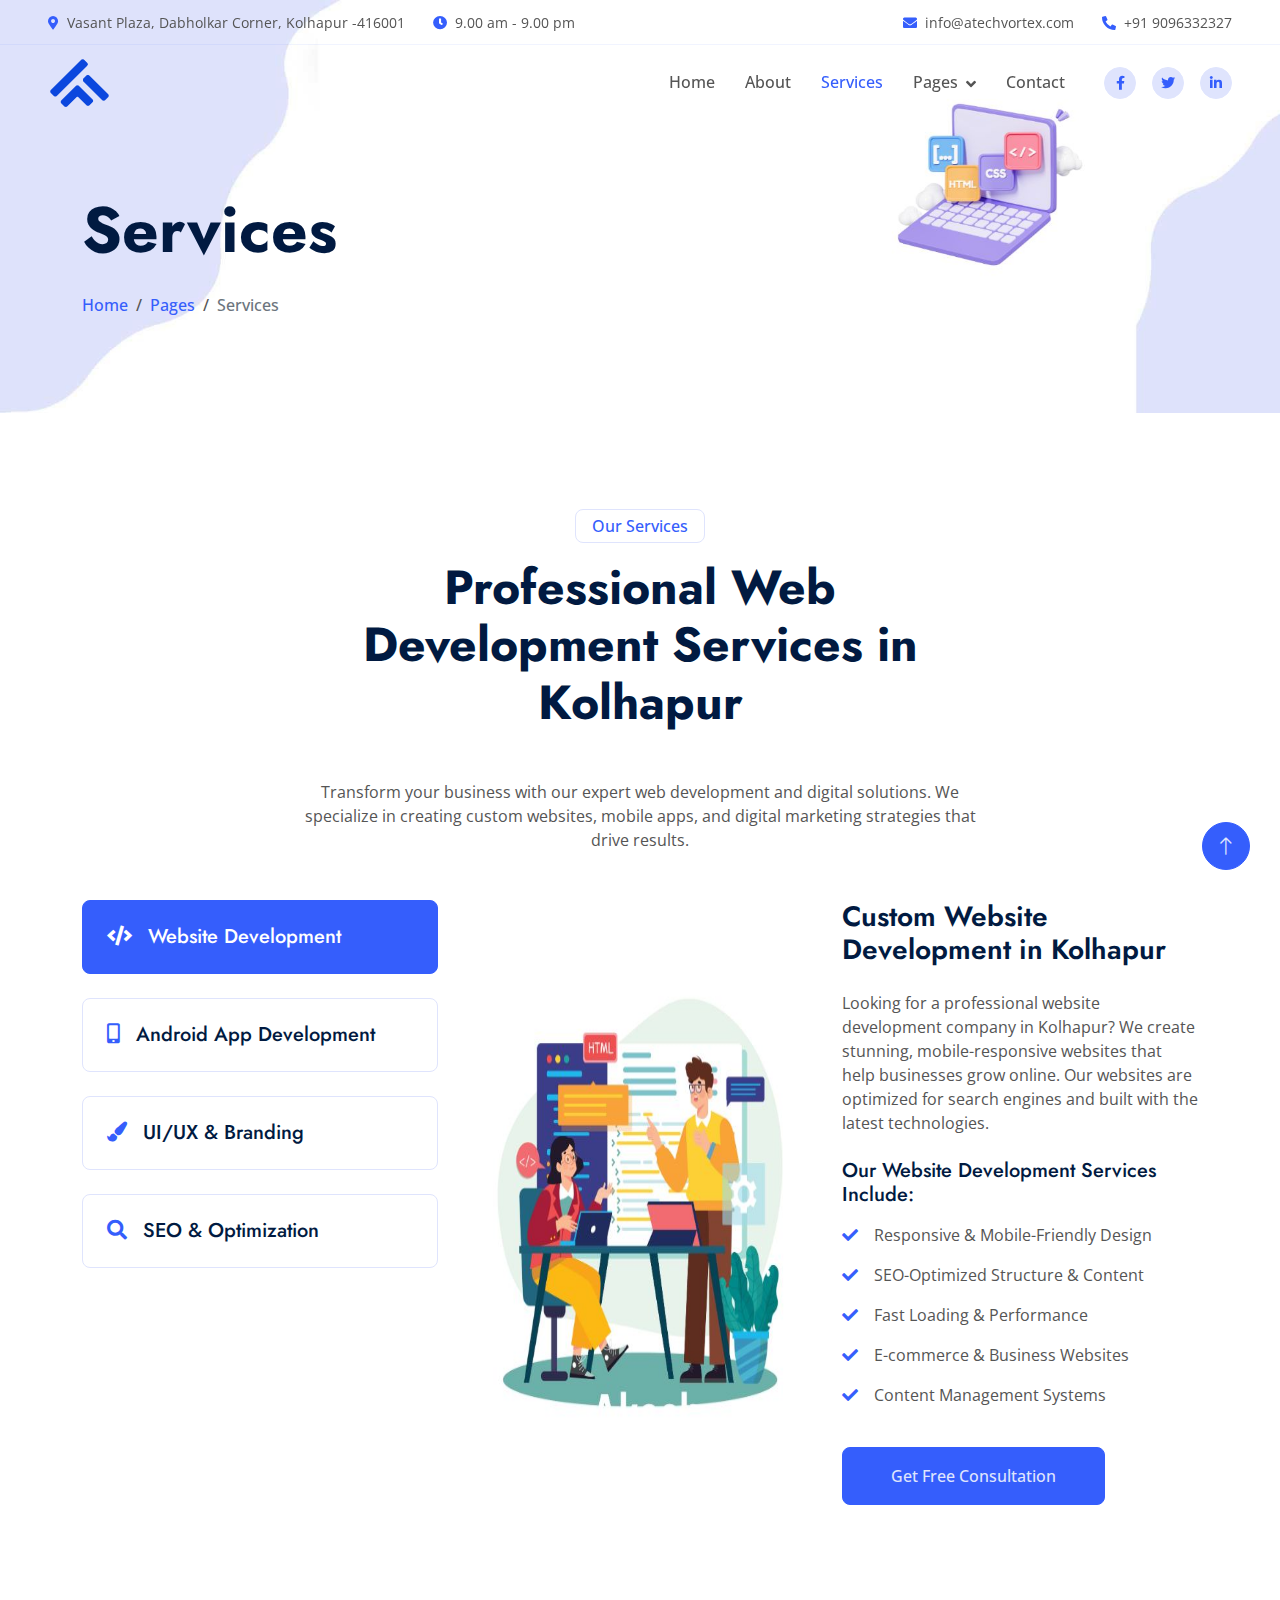
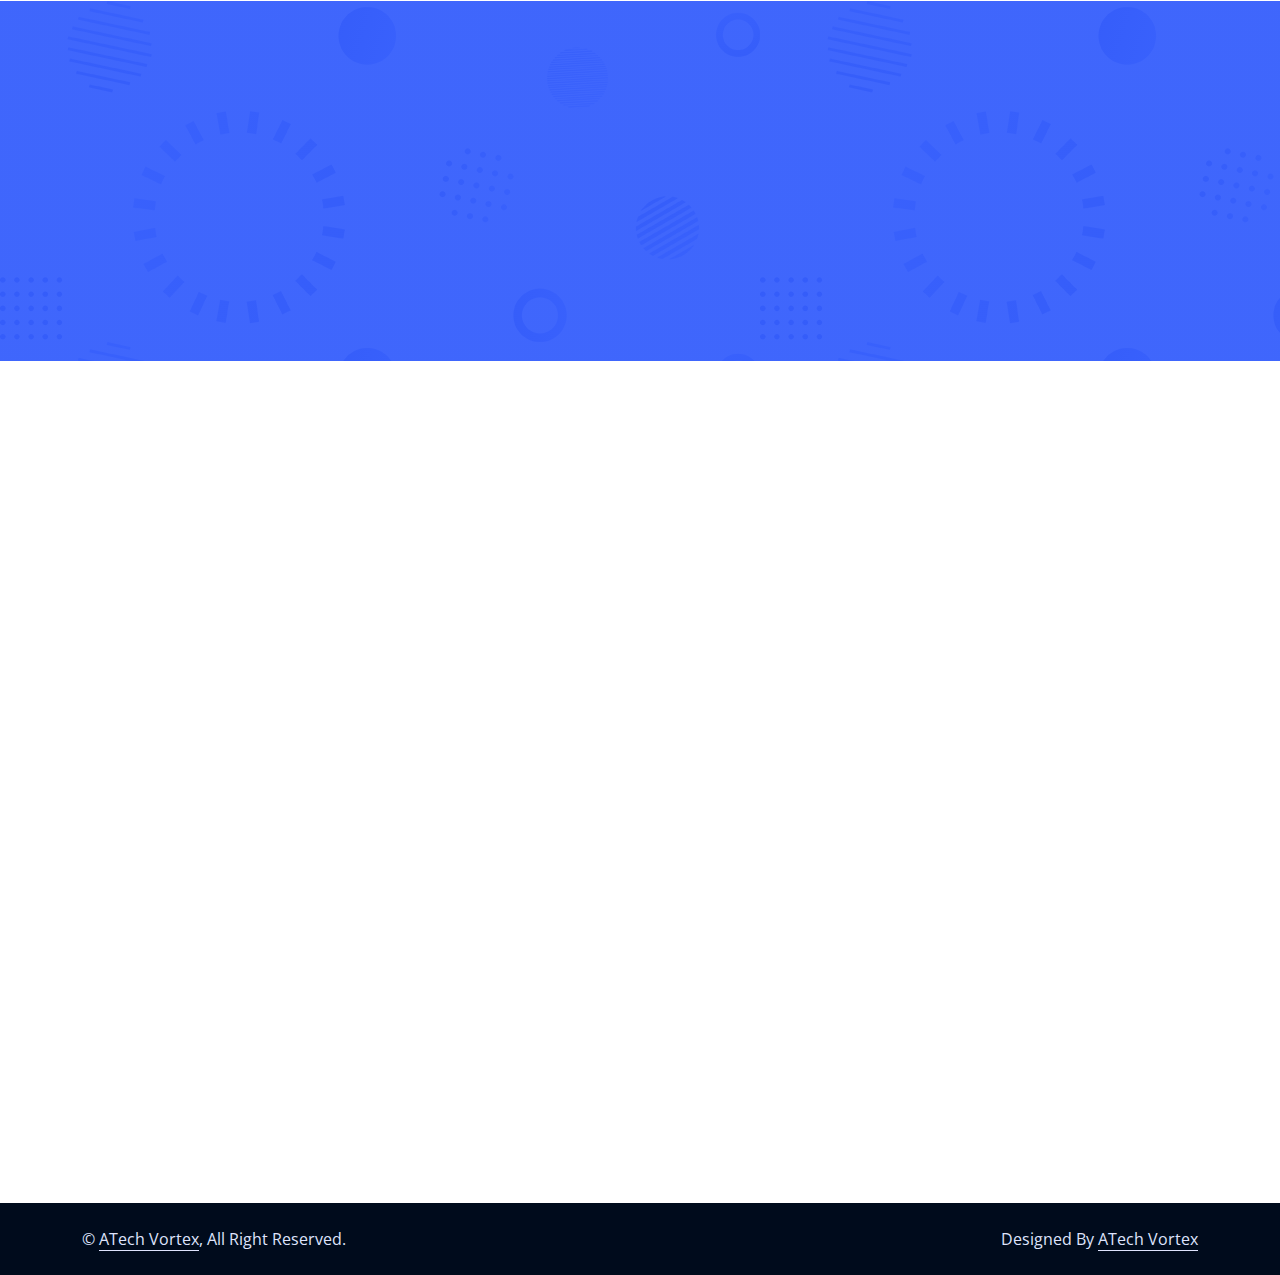
<file: service.html>
<!DOCTYPE html>
<html lang="en">

<head>
    <meta charset="utf-8">
    <title>Web Development Services in Kolhapur | Website & App Development | ATech Vortex</title>
    <meta content="width=device-width, initial-scale=1.0" name="viewport">
    <meta name="description" content="Expert web development services in Kolhapur. We offer custom website development, Android app development, UI/UX design, and SEO services. Get professional digital solutions for your business.">
    <meta name="keywords" content="web development services kolhapur, website development company kolhapur, android app development kolhapur, UI UX design kolhapur, SEO services kolhapur, web developer kolhapur, mobile app development kolhapur">
    <meta name="author" content="ATech Vortex">
    <meta name="robots" content="index, follow">
    <meta name="geo.region" content="IN-MH">
    <meta name="geo.placename" content="Kolhapur">
    <meta name="geo.position" content="16.7050;74.2433">
    <meta name="ICBM" content="16.7050, 74.2433">
    <link rel="canonical" href="https://ivnat-23.github.io/atechvortex/service.html">

    <!-- Schema.org markup for Google -->
    <script type="application/ld+json">
    {
        "@context": "https://schema.org",
        "@type": "Service",
        "name": "Web Development Services in Kolhapur",
        "provider": {
            "@type": "Organization",
            "name": "ATech Vortex",
            "url": "https://ivnat-23.github.io/atechvortex/",
            "logo": "https://ivnat-23.github.io/atechvortex/img/about.jpg",
            "address": {
                "@type": "PostalAddress",
                "streetAddress": "Vasant Plaza, Dabholkar Corner",
                "addressLocality": "Kolhapur",
                "addressRegion": "Maharashtra",
                "postalCode": "416001",
                "addressCountry": "IN"
            }
        },
        "areaServed": {
            "@type": "City",
            "name": "Kolhapur"
        },
        "hasOfferCatalog": {
            "@type": "OfferCatalog",
            "name": "Web Development Services",
            "itemListElement": [
                {
                    "@type": "Offer",
                    "itemOffered": {
                        "@type": "Service",
                        "name": "Website Development",
                        "description": "Custom website development with responsive design and SEO optimization"
                    }
                },
                {
                    "@type": "Offer",
                    "itemOffered": {
                        "@type": "Service",
                        "name": "Android App Development",
                        "description": "Custom Android application development with modern features"
                    }
                },
                {
                    "@type": "Offer",
                    "itemOffered": {
                        "@type": "Service",
                        "name": "UI/UX Design",
                        "description": "Professional UI/UX design and branding services"
                    }
                },
                {
                    "@type": "Offer",
                    "itemOffered": {
                        "@type": "Service",
                        "name": "SEO Services",
                        "description": "Search engine optimization and digital marketing services"
                    }
                }
            ]
        }
    }
    </script>

    <!-- Open Graph / Facebook -->
    <meta property="og:type" content="website">
    <meta property="og:url" content="https://ivnat-23.github.io/atechvortex/service.html">
    <meta property="og:title" content="Web Development Services in Kolhapur | ATech Vortex">
    <meta property="og:description" content="Expert web development services in Kolhapur. We offer custom website development, Android app development, UI/UX design, and SEO services.">
    <meta property="og:image" content="https://ivnat-23.github.io/atechvortex/img/about.jpg">

    <!-- Twitter -->
    <meta property="twitter:card" content="summary_large_image">
    <meta property="twitter:url" content="https://ivnat-23.github.io/atechvortex/service.html">
    <meta property="twitter:title" content="Web Development Services in Kolhapur | ATech Vortex">
    <meta property="twitter:description" content="Expert web development services in Kolhapur. We offer custom website development, Android app development, UI/UX design, and SEO services.">
    <meta property="twitter:image" content="https://ivnat-23.github.io/atechvortex/img/about.jpg">

    <!-- Favicon -->
    <link href="img/favicon.ico" rel="icon">

    <!-- Google Web Fonts -->
    <link rel="preconnect" href="https://fonts.googleapis.com">
    <link rel="preconnect" href="https://fonts.gstatic.com" crossorigin>
    <link
        href="https://fonts.googleapis.com/css2?family=Jost:wght@500;600;700&family=Open+Sans:wght@400;500&display=swap"
        rel="stylesheet">

    <!-- Icon Font Stylesheet -->
    <link href="https://cdnjs.cloudflare.com/ajax/libs/font-awesome/5.10.0/css/all.min.css" rel="stylesheet">
    <link href="https://cdn.jsdelivr.net/npm/bootstrap-icons@1.4.1/font/bootstrap-icons.css" rel="stylesheet">

    <!-- Libraries Stylesheet -->
    <link href="lib/animate/animate.min.css" rel="stylesheet">
    <link href="lib/owlcarousel/assets/owl.carousel.min.css" rel="stylesheet">

    <!-- Customized Bootstrap Stylesheet -->
    <link href="css/bootstrap.min.css" rel="stylesheet">

    <!-- Template Stylesheet -->
    <link href="css/style.css" rel="stylesheet">
</head>

<body>
    <!-- Spinner Start -->
    <div id="spinner"
        class="show bg-white position-fixed translate-middle w-100 vh-100 top-50 start-50 d-flex align-items-center justify-content-center">
        <div class="spinner-border text-primary" role="status" style="width: 3rem; height: 3rem;"></div>
    </div>
    <!-- Spinner End -->


    <!-- Navbar Start -->
    <div class="container-fluid fixed-top px-0 wow fadeIn" data-wow-delay="0.1s">
        <div class="top-bar row gx-0 align-items-center d-none d-lg-flex">
            <div class="col-lg-6 px-5 text-start">
                <small><i class="fa fa-map-marker-alt text-primary me-2"></i>Vasant Plaza, Dabholkar Corner, Kolhapur -416001</small>
                <small class="ms-4"><i class="fa fa-clock text-primary me-2"></i>9.00 am - 9.00 pm</small>
            </div>
            <div class="col-lg-6 px-5 text-end">
                <small><i class="fa fa-envelope text-primary me-2"></i>info@atechvortex.com</small>
                <small class="ms-4"><i class="fa fa-phone-alt text-primary me-2"></i>+91 9096332327</small>
            </div>
        </div>

        <nav class="navbar navbar-expand-lg navbar-light py-lg-0 px-lg-5 wow fadeIn" data-wow-delay="0.1s">
            <a href="index.html" class="navbar-brand ms-4 ms-lg-0">
                <img src="img/logo.png" alt="" height="50px" >
            </a>
            <button type="button" class="navbar-toggler me-4" data-bs-toggle="collapse"
                data-bs-target="#navbarCollapse">
                <span class="navbar-toggler-icon"></span>
            </button>
            <div class="collapse navbar-collapse" id="navbarCollapse">
                <div class="navbar-nav ms-auto p-4 p-lg-0">
                    <a href="index.html" class="nav-item nav-link">Home</a>
                    <a href="about.html" class="nav-item nav-link">About</a>
                    <a href="service.html" class="nav-item nav-link active">Services</a>
                    <div class="nav-item dropdown">
                        <a href="#" class="nav-link dropdown-toggle" data-bs-toggle="dropdown">Pages</a>
                        <div class="dropdown-menu border-light m-0">
                            <a href="project.html" class="dropdown-item">Projects</a>
                            <a href="feature.html" class="dropdown-item">Features</a>
                            <a href="team.html" class="dropdown-item">Team Member</a>
                            <a href="testimonial.html" class="dropdown-item">Testimonial</a>
                            <a href="404.html" class="dropdown-item">404 Page</a>
                        </div>
                    </div>
                    <a href="contact.html" class="nav-item nav-link">Contact</a>
                </div>
                <div class="d-none d-lg-flex ms-2">
                    <a class="btn btn-light btn-sm-square rounded-circle ms-3" href="">
                        <small class="fab fa-facebook-f text-primary"></small>
                    </a>
                    <a class="btn btn-light btn-sm-square rounded-circle ms-3" href="">
                        <small class="fab fa-twitter text-primary"></small>
                    </a>
                    <a class="btn btn-light btn-sm-square rounded-circle ms-3" href="">
                        <small class="fab fa-linkedin-in text-primary"></small>
                    </a>
                </div>
            </div>
        </nav>
    </div>
    <!-- Navbar End -->


    <!-- Page Header Start -->
    <div class="container-fluid page-header mb-5 wow fadeIn" data-wow-delay="0.1s">
        <div class="container">
            <h1 class="display-3 mb-4 animated slideInDown">Services</h1>
            <nav aria-label="breadcrumb animated slideInDown">
                <ol class="breadcrumb mb-0">
                    <li class="breadcrumb-item"><a href="#">Home</a></li>
                    <li class="breadcrumb-item"><a href="#">Pages</a></li>
                    <li class="breadcrumb-item active" aria-current="page">Services</li>
                </ol>
            </nav>
        </div>
    </div>
    <!-- Page Header End -->


    <!-- Service Start -->
    <div class="container-xxl service py-5" id="services">
        <div class="container">
            <div class="text-center mx-auto wow fadeInUp" data-wow-delay="0.1s" style="max-width: 700px;">
                <p class="d-inline-block border rounded text-primary fw-semi-bold py-1 px-3">Our Services</p>
                <h1 class="display-5 mb-5">Professional Web Development Services in Kolhapur</h1>
                <p class="mb-5">Transform your business with our expert web development and digital solutions. We specialize in creating custom websites, mobile apps, and digital marketing strategies that drive results.</p>
            </div>
            <div class="row g-4 wow fadeInUp" data-wow-delay="0.3s">
                <div class="col-lg-4">
                    <div class="nav nav-pills d-flex flex-column w-100 h-100 me-4">
                        <button class="nav-link active d-flex align-items-center text-start border p-4 mb-4" data-bs-toggle="pill" data-bs-target="#tab-pane-1" type="button">
                            <h5 class="m-0"><i class="fa fa-code text-primary me-3"></i>Website Development</h5>
                        </button>
                        <button class="nav-link d-flex align-items-center text-start border p-4 mb-4" data-bs-toggle="pill" data-bs-target="#tab-pane-2" type="button">
                            <h5 class="m-0"><i class="fa fa-mobile-alt text-primary me-3"></i>Android App Development</h5>
                        </button>
                        <button class="nav-link d-flex align-items-center text-start border p-4 mb-4" data-bs-toggle="pill" data-bs-target="#tab-pane-3" type="button">
                            <h5 class="m-0"><i class="fa fa-paint-brush text-primary me-3"></i>UI/UX & Branding</h5>
                        </button>
                        <button class="nav-link d-flex align-items-center text-start border p-4 mb-0" data-bs-toggle="pill" data-bs-target="#tab-pane-4" type="button">
                            <h5 class="m-0"><i class="fa fa-search text-primary me-3"></i>SEO & Optimization</h5>
                        </button>
                    </div>
                </div>
                <div class="col-lg-8">
                    <div class="tab-content w-100">
                        <!-- Website Development -->
                        <div class="tab-pane fade show active" id="tab-pane-1">
                            <div class="row g-4">
                                <div class="col-md-6">
                                    <img class="img-fluid rounded w-100 h-100 object-fit-cover" src="img/service-1.jpg" alt="Professional website development services in Kolhapur">
                                </div>
                                <div class="col-md-6">
                                    <h3 class="mb-4">Custom Website Development in Kolhapur</h3>
                                    <p class="mb-4">Looking for a professional website development company in Kolhapur? We create stunning, mobile-responsive websites that help businesses grow online. Our websites are optimized for search engines and built with the latest technologies.</p>
                                    <div class="mb-4">
                                        <h5 class="mb-3">Our Website Development Services Include:</h5>
                                        <p><i class="fa fa-check text-primary me-3"></i>Responsive & Mobile-Friendly Design</p>
                                        <p><i class="fa fa-check text-primary me-3"></i>SEO-Optimized Structure & Content</p>
                                        <p><i class="fa fa-check text-primary me-3"></i>Fast Loading & Performance</p>
                                        <p><i class="fa fa-check text-primary me-3"></i>E-commerce & Business Websites</p>
                                        <p><i class="fa fa-check text-primary me-3"></i>Content Management Systems</p>
                                    </div>
                                    <a href="contact.html" class="btn btn-primary py-3 px-5 mt-3">Get Free Consultation</a>
                                </div>
                            </div>
                        </div>
                        <!-- Android App Development -->
                        <div class="tab-pane fade" id="tab-pane-2">
                            <div class="row g-4">
                                <div class="col-md-6">
                                    <img class="img-fluid rounded w-100 h-100 object-fit-cover" src="img/service-2.jpg" alt="Android app development services in Kolhapur">
                                </div>
                                <div class="col-md-6">
                                    <h3 class="mb-4">Expert Android App Development</h3>
                                    <p class="mb-4">Transform your business ideas into powerful Android applications. Our team of experienced developers creates custom mobile apps that are user-friendly, feature-rich, and built to scale.</p>
                                    <div class="mb-4">
                                        <h5 class="mb-3">Our Android Development Features:</h5>
                                        <p><i class="fa fa-check text-primary me-3"></i>Custom Android App Development</p>
                                        <p><i class="fa fa-check text-primary me-3"></i>Firebase Integration & Backend</p>
                                        <p><i class="fa fa-check text-primary me-3"></i>API Integration & Third-party Services</p>
                                        <p><i class="fa fa-check text-primary me-3"></i>Push Notifications & Analytics</p>
                                        <p><i class="fa fa-check text-primary me-3"></i>App Store Optimization</p>
                                    </div>
                                    <a href="contact.html" class="btn btn-primary py-3 px-5 mt-3">Start Your Project</a>
                                </div>
                            </div>
                        </div>
                        <!-- UI/UX Design -->
                        <div class="tab-pane fade" id="tab-pane-3">
                            <div class="row g-4">
                                <div class="col-md-6">
                                    <img class="img-fluid rounded w-100 h-100 object-fit-cover" src="img/service-3.png" alt="UI UX design services in Kolhapur">
                                </div>
                                <div class="col-md-6">
                                    <h3 class="mb-4">Professional UI/UX Design Services</h3>
                                    <p class="mb-4">Create a strong brand identity with our expert UI/UX design services. We design intuitive interfaces that enhance user experience and drive conversions for your business.</p>
                                    <div class="mb-4">
                                        <h5 class="mb-3">Our Design Services Include:</h5>
                                        <p><i class="fa fa-check text-primary me-3"></i>User Interface (UI) Design</p>
                                        <p><i class="fa fa-check text-primary me-3"></i>User Experience (UX) Design</p>
                                        <p><i class="fa fa-check text-primary me-3"></i>Brand Identity & Logo Design</p>
                                        <p><i class="fa fa-check text-primary me-3"></i>Mobile App UI Design</p>
                                        <p><i class="fa fa-check text-primary me-3"></i>Website Design & Prototyping</p>
                                    </div>
                                    <a href="contact.html" class="btn btn-primary py-3 px-5 mt-3">Get Design Quote</a>
                                </div>
                            </div>
                        </div>
                        <!-- SEO & Optimization -->
                        <div class="tab-pane fade" id="tab-pane-4">
                            <div class="row g-4">
                                <div class="col-md-6">
                                    <img class="img-fluid rounded w-100 h-100 object-fit-cover" src="img/service-4.jpg" alt="SEO services in Kolhapur">
                                </div>
                                <div class="col-md-6">
                                    <h3 class="mb-4">Comprehensive SEO Services</h3>
                                    <p class="mb-4">Boost your online visibility and drive more traffic to your website with our expert SEO services. We implement proven strategies to improve your search engine rankings and attract potential customers.</p>
                                    <div class="mb-4">
                                        <h5 class="mb-3">Our SEO Services Include:</h5>
                                        <p><i class="fa fa-check text-primary me-3"></i>Local SEO for Kolhapur Businesses</p>
                                        <p><i class="fa fa-check text-primary me-3"></i>Technical SEO Optimization</p>
                                        <p><i class="fa fa-check text-primary me-3"></i>Keyword Research & Analysis</p>
                                        <p><i class="fa fa-check text-primary me-3"></i>Content Optimization</p>
                                        <p><i class="fa fa-check text-primary me-3"></i>Performance & Speed Optimization</p>
                                    </div>
                                    <a href="contact.html" class="btn btn-primary py-3 px-5 mt-3">Boost Your Rankings</a>
                                </div>
                            </div>
                        </div>
                    </div>
                </div>
            </div>
        </div>  
    </div>
    <!-- Service End -->


    <!-- Callback Start -->
    <div class="container-fluid callback mt-5 py-5">
        <div class="container pt-5">
            <div class="row justify-content-center">
                <div class="col-lg-7">
                    <div class="bg-white border rounded p-4 p-sm-5 wow fadeInUp" data-wow-delay="0.5s">
                        <div class="text-center mx-auto wow fadeInUp" data-wow-delay="0.1s" style="max-width: 600px;">
                            <p class="d-inline-block border rounded text-primary fw-semi-bold py-1 px-3">Get In Touch
                            </p>
                            <h1 class="display-5 mb-5">Request A Call-Back</h1>
                        </div>
                        <div class="row g-3">
                            <div class="col-sm-6">
                                <div class="form-floating">
                                    <input type="text" class="form-control" id="name" placeholder="Your Name">
                                    <label for="name">Your Name</label>
                                </div>
                            </div>
                            <div class="col-sm-6">
                                <div class="form-floating">
                                    <input type="email" class="form-control" id="mail" placeholder="Your Email">
                                    <label for="mail">Your Email</label>
                                </div>
                            </div>
                            <div class="col-sm-6">
                                <div class="form-floating">
                                    <input type="text" class="form-control" id="mobile" placeholder="Your Mobile">
                                    <label for="mobile">Your Mobile</label>
                                </div>
                            </div>
                            <div class="col-sm-6">
                                <div class="form-floating">
                                    <input type="text" class="form-control" id="subject" placeholder="Subject">
                                    <label for="subject">Subject</label>
                                </div>
                            </div>
                            <div class="col-12">
                                <div class="form-floating">
                                    <textarea class="form-control" placeholder="Leave a message here" id="message"
                                        style="height: 100px"></textarea>
                                    <label for="message">Message</label>
                                </div>
                            </div>
                            <div class="col-12 text-center">
                                <button class="btn btn-primary w-100 py-3" type="submit">Submit Now</button>
                            </div>
                        </div>
                    </div>
                </div>
            </div>
        </div>
    </div>
    <!-- Callback End -->


    <!-- Footer Start -->
<div class="container-fluid bg-dark text-light footer mt-5 py-5 wow fadeIn" data-wow-delay="0.1s">
    <div class="container py-5">
        <div class="row g-5">

            <!-- Contact Info -->
            <div class="col-lg-3 col-md-6">
                <h4 class="text-white mb-4">Our Office</h4>
                <p class="mb-2"><i class="fa fa-map-marker-alt me-3"></i>Vasant Plaza, Dabholkar Corner, Kolhapur, Maharashtra 416001</p>
                <p class="mb-2"><i class="fa fa-phone-alt me-3"></i>+91 90963 32327</p>
                <p class="mb-2"><i class="fa fa-envelope me-3"></i>info@atechvortex.com</p>
                <div class="d-flex pt-2">
                    <a class="btn btn-square btn-outline-light rounded-circle me-2" href="#"><i class="fab fa-twitter"></i></a>
                    <a class="btn btn-square btn-outline-light rounded-circle me-2" href="#"><i class="fab fa-facebook-f"></i></a>
                    <a class="btn btn-square btn-outline-light rounded-circle me-2" href="#"><i class="fab fa-instagram"></i></a>
                    <a class="btn btn-square btn-outline-light rounded-circle me-2" href="#"><i class="fab fa-linkedin-in"></i></a>
                </div>
            </div>

            <!-- Services -->
            <div class="col-lg-3 col-md-6">
                <h4 class="text-white mb-4">Services</h4>
                <a class="btn btn-link" href="#">Website Development</a>
                <a class="btn btn-link" href="#">Android App Development</a>
                <a class="btn btn-link" href="#">UI/UX Design</a>
                <a class="btn btn-link" href="#">SEO & Marketing</a>
                <a class="btn btn-link" href="#">Business Branding</a>
            </div>

            <!-- Quick Links -->
            <div class="col-lg-3 col-md-6">
                <h4 class="text-white mb-4">Quick Links</h4>
                <a class="btn btn-link" href="#">About Us</a>
                <a class="btn btn-link" href="#">Contact Us</a>
                <a class="btn btn-link" href="#">Our Projects</a>
                <a class="btn btn-link" href="#">Privacy Policy</a>
                <a class="btn btn-link" href="#">Support</a>
            </div>

            <!-- Newsletter -->
            <div class="col-lg-3 col-md-6">
                <h4 class="text-white mb-4">Newsletter</h4>
                <p>Get latest updates on web, app, and tech trends. Subscribe now.</p>
                <div class="position-relative w-100">
                    <input class="form-control bg-white border-0 w-100 py-3 ps-4 pe-5" type="text" placeholder="Your email">
                    <button type="button" class="btn btn-primary py-2 position-absolute top-0 end-0 mt-2 me-2">SignUp</button>
                </div>
            </div>

        </div>
    </div>
</div>
<!-- Footer End -->


    <!-- Copyright Start -->
    <div class="container-fluid copyright py-4">
        <div class="container">
            <div class="row">
                <div class="col-md-6 text-center text-md-start mb-3 mb-md-0">
                    &copy; <a class="border-bottom" href="#">ATech Vortex</a>, All Right Reserved.
                </div>
                <div class="col-md-6 text-center text-md-end">
                    <!--/*** This template is free as long as you keep the footer author's credit link/attribution link/backlink. If you'd like to use the template without the footer author's credit link/attribution link/backlink, you can purchase the Credit Removal License from "https://htmlcodex.com/credit-removal". Thank you for your support. ***/-->
                    Designed By <a class="border-bottom" href="https://ivnat-23.github.io/atechvortex/">ATech Vortex</a>
                </div>
            </div>
        </div>
    </div>
    <!-- Copyright End -->


    <!-- Back to Top -->
    <a href="#" class="btn btn-lg btn-primary btn-lg-square rounded-circle back-to-top"><i
            class="bi bi-arrow-up"></i></a>


    <!-- JavaScript Libraries -->
    <script src="https://code.jquery.com/jquery-3.4.1.min.js"></script>
    <script src="https://cdn.jsdelivr.net/npm/bootstrap@5.0.0/dist/js/bootstrap.bundle.min.js"></script>
    <script src="lib/wow/wow.min.js"></script>
    <script src="lib/easing/easing.min.js"></script>
    <script src="lib/waypoints/waypoints.min.js"></script>
    <script src="lib/owlcarousel/owl.carousel.min.js"></script>
    <script src="lib/counterup/counterup.min.js"></script>

    <!-- Template Javascript -->
    <script src="js/main.js"></script>
</body>

</html>
</file>
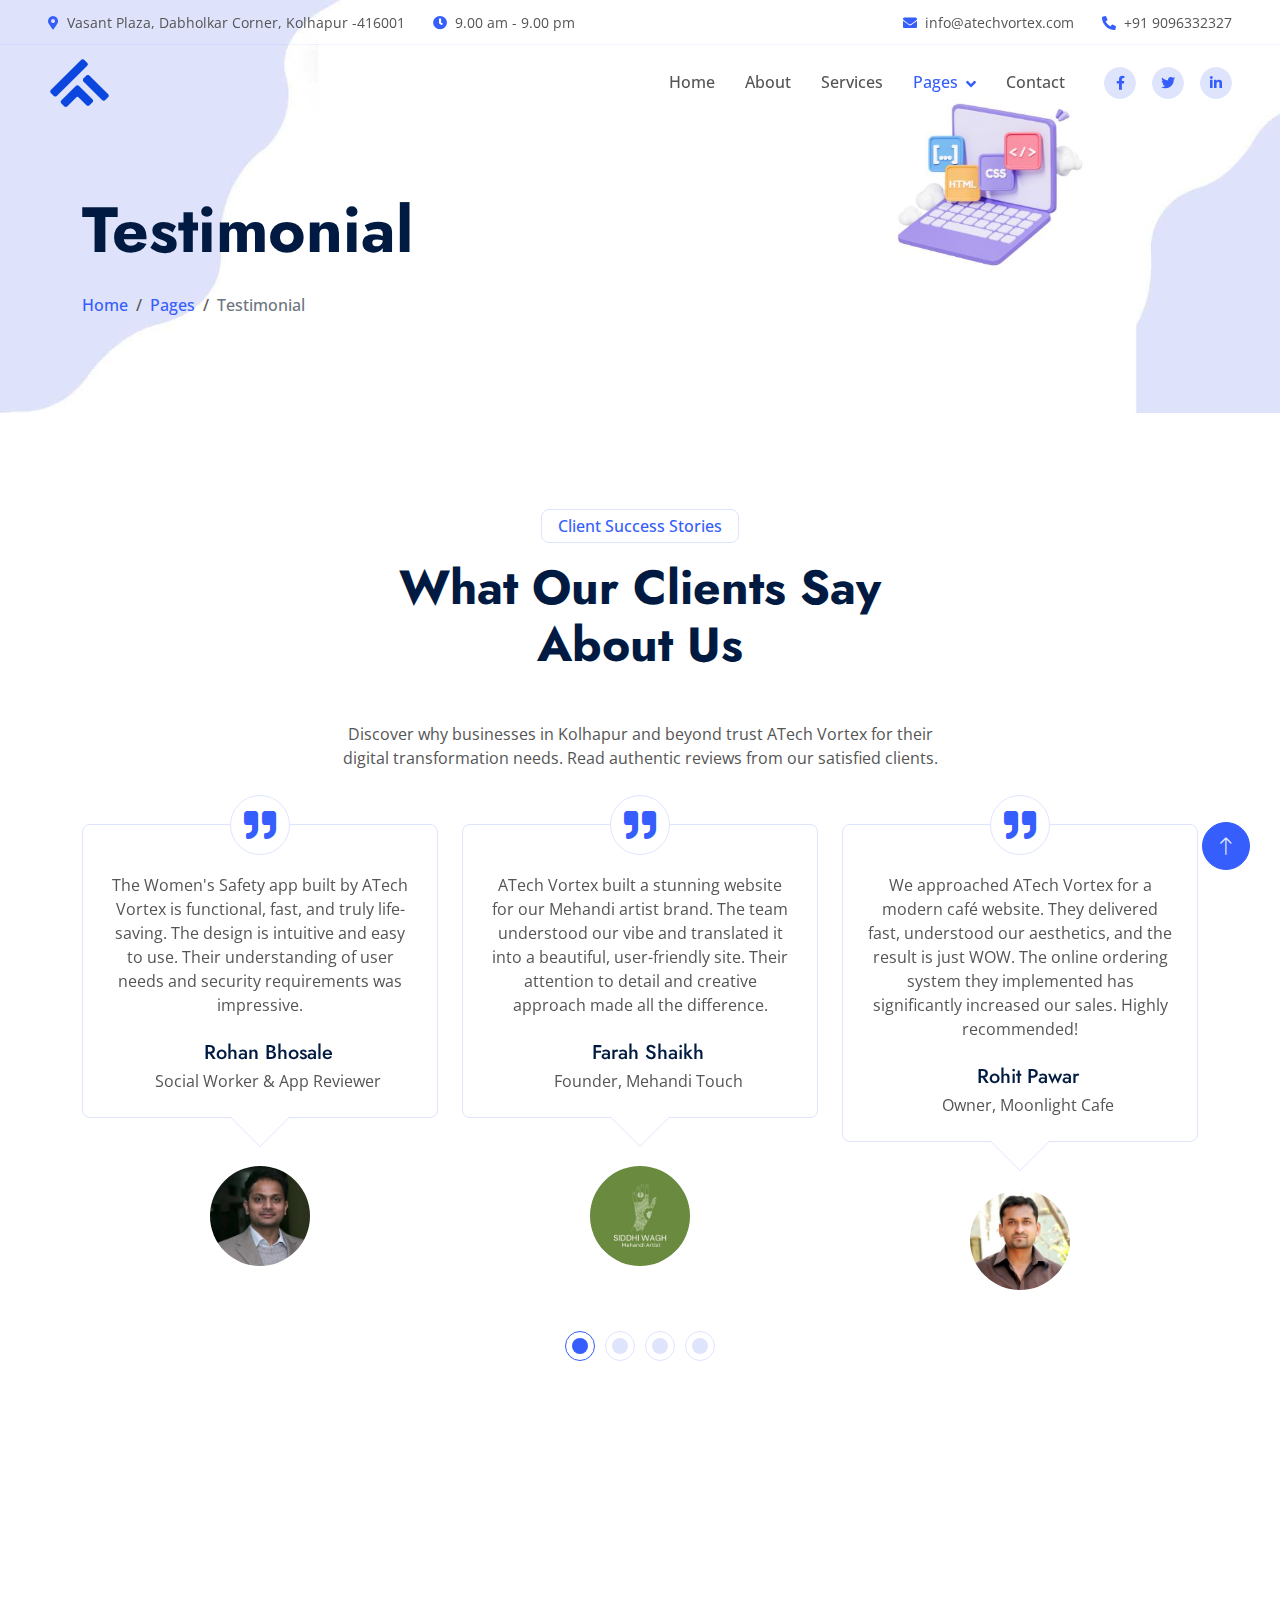
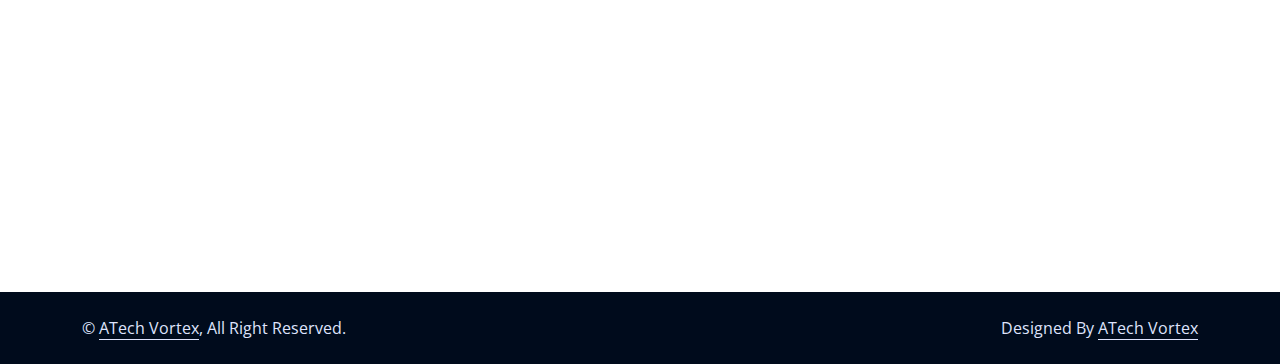
<file: testimonial.html>
<!DOCTYPE html>
<html lang="en">

<head>
    <meta charset="utf-8">
    <title>Client Testimonials & Reviews | ATech Vortex Kolhapur</title>
    <meta content="width=device-width, initial-scale=1.0" name="viewport">
    <meta name="description" content="Read what our clients say about ATech Vortex. Real testimonials from businesses in Kolhapur, Pune, and beyond about our web development, app development, and digital solutions.">
    <meta name="keywords" content="web development testimonials kolhapur, client reviews, app development feedback, website development reviews, digital solutions feedback">
    <meta name="author" content="ATech Vortex">
    <meta name="robots" content="index, follow">
    <meta name="geo.region" content="IN-MH">
    <meta name="geo.placename" content="Kolhapur">
    <meta name="geo.position" content="16.7050;74.2433">
    <meta name="ICBM" content="16.7050, 74.2433">
    <link rel="canonical" href="https://ivnat-23.github.io/atechvortex/testimonial.html">

    <!-- Schema.org markup for Google -->
    <script type="application/ld+json">
    {
        "@context": "https://schema.org",
        "@type": "WebPage",
        "name": "Client Testimonials & Reviews | ATech Vortex",
        "description": "Read authentic client testimonials and reviews about ATech Vortex' web development, app development, and digital solutions services.",
        "mainEntity": {
            "@type": "Organization",
            "name": "ATech Vortex",
            "url": "https://ivnat-23.github.io/atechvortex/",
            "logo": "https://ivnat-23.github.io/atechvortex/img/about.jpg",
            "address": {
                "@type": "PostalAddress",
                "streetAddress": "Vasant Plaza, Dabholkar Corner",
                "addressLocality": "Kolhapur",
                "addressRegion": "Maharashtra",
                "postalCode": "416001",
                "addressCountry": "IN"
            },
            "review": [
                {
                    "@type": "Review",
                    "reviewRating": {
                        "@type": "Rating",
                        "ratingValue": "5"
                    },
                    "author": {
                        "@type": "Person",
                        "name": "Farah Shaikh"
                    },
                    "reviewBody": "ATech Vortex built a stunning website for our Mehandi artist brand. The team understood our vibe and translated it into a beautiful, user-friendly site."
                },
                {
                    "@type": "Review",
                    "reviewRating": {
                        "@type": "Rating",
                        "ratingValue": "5"
                    },
                    "author": {
                        "@type": "Person",
                        "name": "Rohit Pawar"
                    },
                    "reviewBody": "We approached ATech Vortex for a modern café website. They delivered fast, understood our aesthetics, and the result is just WOW. Highly recommended!"
                }
            ]
        }
    }
    </script>

    <!-- Open Graph / Facebook -->
    <meta property="og:type" content="website">
    <meta property="og:url" content="https://ivnat-23.github.io/atechvortex/testimonial.html">
    <meta property="og:title" content="Client Testimonials & Reviews | ATech Vortex Kolhapur">
    <meta property="og:description" content="Read what our clients say about ATech Vortex. Real testimonials from businesses in Kolhapur, Pune, and beyond about our web development and digital solutions.">
    <meta property="og:image" content="https://ivnat-23.github.io/atechvortex/img/about.jpg">

    <!-- Twitter -->
    <meta property="twitter:card" content="summary_large_image">
    <meta property="twitter:url" content="https://ivnat-23.github.io/atechvortex/testimonial.html">
    <meta property="twitter:title" content="Client Testimonials & Reviews | ATech Vortex Kolhapur">
    <meta property="twitter:description" content="Read what our clients say about ATech Vortex. Real testimonials from businesses in Kolhapur, Pune, and beyond about our web development and digital solutions.">
    <meta property="twitter:image" content="https://ivnat-23.github.io/atechvortex/img/about.jpg">

    <!-- Favicon -->
    <link href="img/favicon.ico" rel="icon">

    <!-- Google Web Fonts -->
    <link rel="preconnect" href="https://fonts.googleapis.com">
    <link rel="preconnect" href="https://fonts.gstatic.com" crossorigin>
    <link
        href="https://fonts.googleapis.com/css2?family=Jost:wght@500;600;700&family=Open+Sans:wght@400;500&display=swap"
        rel="stylesheet">

    <!-- Icon Font Stylesheet -->
    <link href="https://cdnjs.cloudflare.com/ajax/libs/font-awesome/5.10.0/css/all.min.css" rel="stylesheet">
    <link href="https://cdn.jsdelivr.net/npm/bootstrap-icons@1.4.1/font/bootstrap-icons.css" rel="stylesheet">

    <!-- Libraries Stylesheet -->
    <link href="lib/animate/animate.min.css" rel="stylesheet">
    <link href="lib/owlcarousel/assets/owl.carousel.min.css" rel="stylesheet">

    <!-- Customized Bootstrap Stylesheet -->
    <link href="css/bootstrap.min.css" rel="stylesheet">

    <!-- Template Stylesheet -->
    <link href="css/style.css" rel="stylesheet">
</head>

<body>
    <!-- Spinner Start -->
    <div id="spinner"
        class="show bg-white position-fixed translate-middle w-100 vh-100 top-50 start-50 d-flex align-items-center justify-content-center">
        <div class="spinner-border text-primary" role="status" style="width: 3rem; height: 3rem;"></div>
    </div>
    <!-- Spinner End -->


    <!-- Navbar Start -->
    <div class="container-fluid fixed-top px-0 wow fadeIn" data-wow-delay="0.1s">
        <div class="top-bar row gx-0 align-items-center d-none d-lg-flex">
            <div class="col-lg-6 px-5 text-start">
                <small><i class="fa fa-map-marker-alt text-primary me-2"></i>Vasant Plaza, Dabholkar Corner, Kolhapur -416001</small>
                <small class="ms-4"><i class="fa fa-clock text-primary me-2"></i>9.00 am - 9.00 pm</small>
            </div>
            <div class="col-lg-6 px-5 text-end">
                <small><i class="fa fa-envelope text-primary me-2"></i>info@atechvortex.com</small>
                <small class="ms-4"><i class="fa fa-phone-alt text-primary me-2"></i>+91 9096332327</small>
            </div>
        </div>

        <nav class="navbar navbar-expand-lg navbar-light py-lg-0 px-lg-5 wow fadeIn" data-wow-delay="0.1s">
            <a href="index.html" class="navbar-brand ms-4 ms-lg-0">
                <img src="img/logo.png" alt="" height="50px" >
            </a>
            <button type="button" class="navbar-toggler me-4" data-bs-toggle="collapse"
                data-bs-target="#navbarCollapse">
                <span class="navbar-toggler-icon"></span>
            </button>
            <div class="collapse navbar-collapse" id="navbarCollapse">
                <div class="navbar-nav ms-auto p-4 p-lg-0">
                    <a href="index.html" class="nav-item nav-link">Home</a>
                    <a href="about.html" class="nav-item nav-link">About</a>
                    <a href="service.html" class="nav-item nav-link">Services</a>
                    <div class="nav-item dropdown">
                        <a href="#" class="nav-link dropdown-toggle active" data-bs-toggle="dropdown">Pages</a>
                        <div class="dropdown-menu border-light m-0">
                            <a href="project.html" class="dropdown-item">Projects</a>
                            <a href="feature.html" class="dropdown-item">Features</a>
                            <a href="team.html" class="dropdown-item">Team Member</a>
                            <a href="testimonial.html" class="dropdown-item active">Testimonial</a>
                            <a href="404.html" class="dropdown-item">404 Page</a>
                        </div>
                    </div>
                    <a href="contact.html" class="nav-item nav-link">Contact</a>
                </div>
                <div class="d-none d-lg-flex ms-2">
                    <a class="btn btn-light btn-sm-square rounded-circle ms-3" href="">
                        <small class="fab fa-facebook-f text-primary"></small>
                    </a>
                    <a class="btn btn-light btn-sm-square rounded-circle ms-3" href="">
                        <small class="fab fa-twitter text-primary"></small>
                    </a>
                    <a class="btn btn-light btn-sm-square rounded-circle ms-3" href="">
                        <small class="fab fa-linkedin-in text-primary"></small>
                    </a>
                </div>
            </div>
        </nav>
    </div>
    <!-- Navbar End -->


    <!-- Page Header Start -->
    <div class="container-fluid page-header mb-5 wow fadeIn" data-wow-delay="0.1s">
        <div class="container">
            <h1 class="display-3 mb-4 animated slideInDown">Testimonial</h1>
            <nav aria-label="breadcrumb animated slideInDown">
                <ol class="breadcrumb mb-0">
                    <li class="breadcrumb-item"><a href="#">Home</a></li>
                    <li class="breadcrumb-item"><a href="#">Pages</a></li>
                    <li class="breadcrumb-item active" aria-current="page">Testimonial</li>
                </ol>
            </nav>
        </div>
    </div>
    <!-- Page Header End -->


    <!-- Testimonial Start -->
    <div class="container-xxl py-5">
        <div class="container">
            <div class="text-center mx-auto wow fadeInUp" data-wow-delay="0.1s" style="max-width: 600px;">
                <p class="d-inline-block border rounded text-primary fw-semi-bold py-1 px-3">Client Success Stories</p>
                <h1 class="display-5 mb-5">What Our Clients Say About Us</h1>
                <p class="mb-4">Discover why businesses in Kolhapur and beyond trust ATech Vortex for their digital transformation needs. Read authentic reviews from our satisfied clients.</p>
            </div>
            <div class="owl-carousel testimonial-carousel wow fadeInUp" data-wow-delay="0.3s">
    
                <!-- Testimonial 1 -->
                <div class="testimonial-item">
                    <div class="testimonial-text border rounded p-4 pt-5 mb-5">
                        <div class="btn-square bg-white border rounded-circle">
                            <i class="fa fa-quote-right fa-2x text-primary"></i>
                        </div>
                        <p class="mb-4">ATech Vortex built a stunning website for our Mehandi artist brand. The team understood our vibe and translated it into a beautiful, user-friendly site. Their attention to detail and creative approach made all the difference.</p>
                        <div class="d-flex" style="align-items: center; justify-content: center;">
                            <div class="ps-3">
                                <h5 class="mb-1">Farah Shaikh</h5>
                                <span>Founder, Mehandi Touch</span>
                            </div>
                        </div>
                    </div>
                    <img class="rounded-circle mb-3" src="img/testimonial-mehandi.jpg" alt="Farah Shaikh - Mehandi Touch Founder">
                </div>
    
                <!-- Testimonial 2 -->
                <div class="testimonial-item">
                    <div class="testimonial-text border rounded p-4 pt-5 mb-5">
                        <div class="btn-square bg-white border rounded-circle">
                            <i class="fa fa-quote-right fa-2x text-primary"></i>
                        </div>
                        <p class="mb-4">We approached ATech Vortex for a modern café website. They delivered fast, understood our aesthetics, and the result is just WOW. The online ordering system they implemented has significantly increased our sales. Highly recommended!</p>
                        <div class="d-flex " style="align-items: center; justify-content: center;">
                            <div class="ps-3">
                                <h5 class="mb-1">Rohit Pawar</h5>
                                <span>Owner, Moonlight Cafe</span>
                            </div>
                        </div>
                    </div>
                    <img class="rounded-circle mb-3" src="img/rohit-patil.png" alt="Rohit Pawar - Moonlight Cafe Owner">
                </div>
    
                <!-- Testimonial 3 -->
                <div class="testimonial-item">
                    <div class="testimonial-text border rounded p-4 pt-5 mb-5">
                        <div class="btn-square bg-white border rounded-circle">
                            <i class="fa fa-quote-right fa-2x text-primary"></i>
                        </div>
                        <p class="mb-4">Very happy with our dental clinic website! The ATech Vortex team gave it a clean and professional look while ensuring everything loads fast and works perfectly. Their SEO optimization has helped us attract more patients.</p>
                        <div class="d-flex" style="align-items: center; justify-content: center;">
                            <div class="ps-3">
                                <h5 class="mb-1">Dr. Sheetal More</h5>
                                <span>Vidhaan Dental Clinic, Pune</span>
                            </div>
                        </div>
                    </div>
                    <img class="rounded-circle mb-3" src="img/testimonial-denal.jpg" alt="Dr. Sheetal More - Vidhaan Dental Clinic">
                </div>
    
                <!-- Testimonial 4 -->
                <div class="testimonial-item">
                    <div class="testimonial-text border rounded p-4 pt-5 mb-5">
                        <div class="btn-square bg-white border rounded-circle">
                            <i class="fa fa-quote-right fa-2x text-primary"></i>
                        </div>
                        <p class="mb-4">The Women's Safety app built by ATech Vortex is functional, fast, and truly life-saving. The design is intuitive and easy to use. Their understanding of user needs and security requirements was impressive.</p>
                        <div class="d-flex" style="align-items: center; justify-content: center;">
                            <div class="ps-3">
                                <h5 class="mb-1">Rohan Bhosale</h5>
                                <span>Social Worker & App Reviewer</span>
                            </div>
                        </div>
                    </div>
                    <img class="rounded-circle mb-3" src="img/testimonial-women.jpg" alt="Rohan Bhosale - Social Worker">
                </div>
    
                
    
            </div>
        </div>
    </div>
    <!-- Testimonial End -->
    


<!-- Footer Start -->
<div class="container-fluid bg-dark text-light footer mt-5 py-5 wow fadeIn" data-wow-delay="0.1s">
    <div class="container py-5">
        <div class="row g-5">

            <!-- Contact Info -->
            <div class="col-lg-3 col-md-6">
                <h4 class="text-white mb-4">Our Office</h4>
                <p class="mb-2"><i class="fa fa-map-marker-alt me-3"></i>Vasant Plaza, Dabholkar Corner, Kolhapur, Maharashtra 416001</p>
                <p class="mb-2"><i class="fa fa-phone-alt me-3"></i>+91 90963 32327</p>
                <p class="mb-2"><i class="fa fa-envelope me-3"></i>info@atechvortex.com</p>
                <div class="d-flex pt-2">
                    <a class="btn btn-square btn-outline-light rounded-circle me-2" href="#"><i class="fab fa-twitter"></i></a>
                    <a class="btn btn-square btn-outline-light rounded-circle me-2" href="#"><i class="fab fa-facebook-f"></i></a>
                    <a class="btn btn-square btn-outline-light rounded-circle me-2" href="#"><i class="fab fa-instagram"></i></a>
                    <a class="btn btn-square btn-outline-light rounded-circle me-2" href="#"><i class="fab fa-linkedin-in"></i></a>
                </div>
            </div>

            <!-- Services -->
            <div class="col-lg-3 col-md-6">
                <h4 class="text-white mb-4">Services</h4>
                <a class="btn btn-link" href="#">Website Development</a>
                <a class="btn btn-link" href="#">Android App Development</a>
                <a class="btn btn-link" href="#">UI/UX Design</a>
                <a class="btn btn-link" href="#">SEO & Marketing</a>
                <a class="btn btn-link" href="#">Business Branding</a>
            </div>

            <!-- Quick Links -->
            <div class="col-lg-3 col-md-6">
                <h4 class="text-white mb-4">Quick Links</h4>
                <a class="btn btn-link" href="#">About Us</a>
                <a class="btn btn-link" href="#">Contact Us</a>
                <a class="btn btn-link" href="#">Our Projects</a>
                <a class="btn btn-link" href="#">Privacy Policy</a>
                <a class="btn btn-link" href="#">Support</a>
            </div>

            <!-- Newsletter -->
            <div class="col-lg-3 col-md-6">
                <h4 class="text-white mb-4">Newsletter</h4>
                <p>Get latest updates on web, app, and tech trends. Subscribe now.</p>
                <div class="position-relative w-100">
                    <input class="form-control bg-white border-0 w-100 py-3 ps-4 pe-5" type="text" placeholder="Your email">
                    <button type="button" class="btn btn-primary py-2 position-absolute top-0 end-0 mt-2 me-2">SignUp</button>
                </div>
            </div>

        </div>
    </div>
</div>
<!-- Footer End -->


    <!-- Copyright Start -->
    <div class="container-fluid copyright py-4">
        <div class="container">
            <div class="row">
                <div class="col-md-6 text-center text-md-start mb-3 mb-md-0">
                    &copy; <a class="border-bottom" href="#">ATech Vortex</a>, All Right Reserved.
                </div>
                <div class="col-md-6 text-center text-md-end">
                    <!--/*** This template is free as long as you keep the footer author's credit link/attribution link/backlink. If you'd like to use the template without the footer author's credit link/attribution link/backlink, you can purchase the Credit Removal License from "https://htmlcodex.com/credit-removal". Thank you for your support. ***/-->
                    Designed By <a class="border-bottom" href="https://ivnat-23.github.io/atechvortex/">ATech Vortex</a>
                </div>
            </div>
        </div>
    </div>
    <!-- Copyright End -->

    <!-- Back to Top -->
    <a href="#" class="btn btn-lg btn-primary btn-lg-square rounded-circle back-to-top"><i
            class="bi bi-arrow-up"></i></a>


    <!-- JavaScript Libraries -->
    <script src="https://code.jquery.com/jquery-3.4.1.min.js"></script>
    <script src="https://cdn.jsdelivr.net/npm/bootstrap@5.0.0/dist/js/bootstrap.bundle.min.js"></script>
    <script src="lib/wow/wow.min.js"></script>
    <script src="lib/easing/easing.min.js"></script>
    <script src="lib/waypoints/waypoints.min.js"></script>
    <script src="lib/owlcarousel/owl.carousel.min.js"></script>
    <script src="lib/counterup/counterup.min.js"></script>

    <!-- Template Javascript -->
    <script src="js/main.js"></script>
</body>

</html>
</file>
<file: css/style.css>
/********** Template CSS **********/
:root {
    --primary: #355EFC;
    --secondary: #E93C05;
    --tertiary: #555555;
    --light: #DFE4FD;
    --dark: #011A41;
}

.back-to-top {
    position: fixed;
    display: none;
    right: 30px;
    bottom: 30px;
    z-index: 99;
}

h1,
.h1,
h2,
.h2,
.fw-bold {
    font-weight: 700 !important;
}

h3,
.h3,
h4,
.h4,
.fw-medium {
    font-weight: 600 !important;
}

h5,
.h5,
h6,
.h6,
.fw-semi-bold {
    font-weight: 500 !important;
}


/*** Spinner ***/
#spinner {
    opacity: 0;
    visibility: hidden;
    transition: opacity .5s ease-out, visibility 0s linear .5s;
    z-index: 99999;
}

#spinner.show {
    transition: opacity .5s ease-out, visibility 0s linear 0s;
    visibility: visible;
    opacity: 1;
}


/*** Button ***/
.btn {
    transition: .5s;
    font-weight: 500;
}

.btn-primary,
.btn-outline-primary:hover {
    color: var(--light);
}

.btn-square {
    width: 38px;
    height: 38px;
}

.btn-sm-square {
    width: 32px;
    height: 32px;
}

.btn-lg-square {
    width: 48px;
    height: 48px;
}

.btn-square,
.btn-sm-square,
.btn-lg-square {
    padding: 0;
    display: flex;
    align-items: center;
    justify-content: center;
    font-weight: normal;
}


/*** Navbar ***/
.fixed-top {
    transition: .5s;
}

.top-bar {
    height: 45px;
    border-bottom: 1px solid rgba(53, 94, 252, .07);
}

.navbar .dropdown-toggle::after {
    border: none;
    content: "\f107";
    font-family: "Font Awesome 5 Free";
    font-weight: 900;
    vertical-align: middle;
    margin-left: 8px;
}

.navbar .navbar-nav .nav-link {
    padding: 25px 15px;
    color: var(--tertiary);
    font-weight: 500;
    outline: none;
}

.navbar .navbar-nav .nav-link:hover,
.navbar .navbar-nav .nav-link.active {
    color: var(--primary);
}

@media (max-width: 991.98px) {
    .navbar .navbar-nav {
        margin-top: 10px;
        border-top: 1px solid rgba(0, 0, 0, .07);
        background: #FFFFFF;
    }

    .navbar .navbar-nav .nav-link {
        padding: 10px 0;
    }
}

@media (min-width: 992px) {
    .navbar .nav-item .dropdown-menu {
        display: block;
        visibility: hidden;
        top: 100%;
        transform: rotateX(-75deg);
        transform-origin: 0% 0%;
        transition: .5s;
        opacity: 0;
    }

    .navbar .nav-item:hover .dropdown-menu {
        transform: rotateX(0deg);
        visibility: visible;
        transition: .5s;
        opacity: 1;
    }
}


/*** Header ***/
.carousel-caption {
    top: 0;
    left: 0;
    right: 0;
    bottom: 0;
    display: flex;
    align-items: center;
    justify-content: center;
    text-align: start;
    z-index: 1;
}

.carousel-control-prev,
.carousel-control-next {
    width: 3rem;
}

.carousel-control-prev-icon,
.carousel-control-next-icon {
    width: 3rem;
    height: 3rem;
    background-color: var(--primary);
    border: 10px solid var(--primary);
}

.carousel-control-prev-icon {
    border-radius: 0 3rem 3rem 0;
}

.carousel-control-next-icon {
    border-radius: 3rem 0 0 3rem;
}

@media (max-width: 768px) {
    #header-carousel .carousel-item {
        position: relative;
        min-height: 450px;
        height: 70vh;
    }
    
    #header-carousel .carousel-item img {
        position: absolute;
        width: 100%;
        height: 100%;
        object-fit: cover;
    }
    
    #hero-title{
        font-size: 30px;
    }
}

.page-header {
    padding-top: 12rem;
    padding-bottom: 6rem;
    background: url(../img/header.jpg) top left no-repeat;
    background-size: cover;
}

.page-header .breadcrumb-item,
.page-header .breadcrumb-item a {
    font-weight: 500;
}

.page-header .breadcrumb-item+.breadcrumb-item::before {
    color: var(--tertiary);
}


/*** Facts ***/
.facts {
    background: linear-gradient(rgba(53, 94, 252, .95), rgba(53, 94, 252, .95)), url(../img/bg.png);
}


/*** Callback ***/
.callback {
    position: relative;
}

.callback::before {
    position: absolute;
    content: "";
    width: 100%;
    height: 50%;
    top: 0;
    left: 0;
    background: linear-gradient(rgba(53, 94, 252, .95), rgba(53, 94, 252, .95)), url(../img/bg.png);
    z-index: -1;
}


/*** Feature ***/
.feature .feature-box,
.feature .feature-box * {
    transition: .5s;
}

.feature .feature-box:hover {
    background: var(--primary);
    border-color: var(--primary) !important;
}

.feature .feature-box:hover * {
    color: #FFFFFF !important;
}


/*** Service ***/
.service .nav .nav-link {
    transition: .5s;
}

.service .nav .nav-link.active {
    border-color: var(--primary) !important;
    background: var(--primary);
}

.service .nav .nav-link.active h5 {
    color: #FFFFFF !important;
}

.service .nav .nav-link.active h5 i {
    color: #FFFFFF !important;
}


/*** Project ***/
.project-item,
.project-item .project-img {
    position: relative;
}

.project-item .project-img a {
    position: absolute;
    width: 100%;
    height: 100%;
    top: 0;
    left: 0;
    background: rgba(255, 255, 255, .5);
    display: flex;
    align-items: center;
    justify-content: center;
    border-radius: 8px;
    opacity: 0;
    transition: .5s;
}

.project-item:hover .project-img a {
    opacity: 1;
}

.project-item .project-title {
    position: absolute;
    top: 3rem;
    right: 0;
    bottom: 0;
    left: 3rem;
    border: 1px solid var(--light);
    border-radius: 8px;
    display: flex;
    align-items: flex-end;
    padding: 18px;
    z-index: -1;
    transition: .5s;
}

.project-item:hover .project-title {
    background: var(--primary);
    border-color: var(--primary);
}

.project-item .project-title h4 {
    transition: .5s;
}

.project-item:hover .project-title h4 {
    color: #FFFFFF;
}

.project-carousel .owl-nav {
    margin-top: 25px;
    display: flex;
    justify-content: center;
}

.project-carousel .owl-nav .owl-prev,
.project-carousel .owl-nav .owl-next {
    margin: 0 12px;
    width: 45px;
    height: 45px;
    display: flex;
    align-items: center;
    justify-content: center;
    color: var(--primary);
    background: var(--light);
    border-radius: 45px;
    font-size: 22px;
    transition: .5s;
}

.project-carousel .owl-nav .owl-prev:hover,
.project-carousel .owl-nav .owl-next:hover {
    background: var(--primary);
    color: var(--light);
}


/*** Team ***/
.team-item {
    position: relative;
    padding: 4rem 0;
}

.team-item img {
    position: relative;
    z-index: 2;
}

.team-item .team-text {
    position: absolute;
    top: 0;
    right: 3rem;
    bottom: 0;
    left: 3rem;
    padding: 15px;
    border: 1px solid var(--light);
    border-radius: 8px;
    display: flex;
    flex-direction: column;
    align-items: center;
    justify-content: space-between;
    transition: .5s;
    z-index: 1;
}

.team-item:hover .team-text {
    background: var(--primary);
    border-color: var(--primary);
    
}

.team-item .team-text h4 {
    transition: .5s;
}
.team-item .team-text p{
    margin-top: -475px;
}
.team-item:hover .team-text p{
    margin-top: -480px;
    color: #FFFFFF;
}

.team-item:hover .team-text h4 {
    color: #FFFFFF;
}

.team-item .team-social .btn {
    background: var(--light);
    color: var(--primary);
}

.team-item:hover .team-social .btn {
    background: #FFFFFF;
}

.team-item .team-social .btn:hover {
    background: var(--primary);
    color: var(--light);
}


/*** Testimonial ***/
.testimonial-item {
    position: relative;
    text-align: center;
    padding-top: 30px;
}

.testimonial-item .testimonial-text {
    position: relative;
    text-align: center;
}

.testimonial-item .testimonial-text .btn-square {
    position: absolute;
    width: 60px;
    height: 60px;
    top: -30px;
    left: 50%;
    transform: translateX(-50%);
}

.testimonial-item .testimonial-text::before {
    position: absolute;
    content: "";
    bottom: -60px;
    left: 50%;
    transform: translateX(-50%);
    border: 30px solid;
    border-color: var(--light) transparent transparent transparent;
}

.testimonial-item .testimonial-text::after {
    position: absolute;
    content: "";
    bottom: -59px;
    left: 50%;
    transform: translateX(-50%);
    border: 30px solid;
    border-color: #FFFFFF transparent transparent transparent;
}

.testimonial-carousel .owl-item img {
    margin: 0 auto;
    width: 100px;
    height: 100px;
}

.testimonial-carousel .owl-dots {
    margin-top: 25px;
    display: flex;
    align-items: flex-end;
    justify-content: center;
}

.testimonial-carousel .owl-dot {
    position: relative;
    display: inline-block;
    margin: 0 5px;
    width: 30px;
    height: 30px;
    border: 1px solid var(--light);
    border-radius: 30px;
    transition: .5s;
}

.testimonial-carousel .owl-dot::after {
    position: absolute;
    content: "";
    width: 16px;
    height: 16px;
    top: 6px;
    left: 6px;
    border-radius: 16px;
    background: var(--light);
    transition: .5s;
}

.testimonial-carousel .owl-dot.active {
    border-color: var(--primary);
}

.testimonial-carousel .owl-dot.active::after {
    background: var(--primary);
}


/*** Footer ***/
.footer .btn.btn-link {
    display: block;
    margin-bottom: 5px;
    padding: 0;
    text-align: left;
    color: var(--light);
    font-weight: normal;
    text-transform: capitalize;
    transition: .3s;
}

.footer .btn.btn-link::before {
    position: relative;
    content: "\f105";
    font-family: "Font Awesome 5 Free";
    font-weight: 900;
    margin-right: 10px;
}

.footer .btn.btn-link:hover {
    color: var(--primary);
    letter-spacing: 1px;
    box-shadow: none;
}

.copyright {
    color: var(--light);
    background: #000B1C;
}

.copyright a {
    color: var(--light);
}

.copyright a:hover {
    color: var(--primary);
}

/*** Modern Team Section Styles ***/
.modern-team-card {
    background: linear-gradient(145deg, #ffffff, #f8f9fa);
    border-radius: 24px;
    padding: 0;
    box-shadow: 0 10px 40px rgba(0, 0, 0, 0.08);
    transition: all 0.4s cubic-bezier(0.4, 0, 0.2, 1);
    border: 1px solid rgba(255, 255, 255, 0.2);
    overflow: hidden;
    position: relative;
}

.modern-team-card::before {
    content: '';
    position: absolute;
    top: 0;
    left: 0;
    right: 0;
    height: 4px;
    background: linear-gradient(90deg, var(--primary), #4a6cf7, #6c5ce7);
    opacity: 0;
    transition: opacity 0.3s ease;
}

.modern-team-card:hover {
    transform: translateY(-8px) scale(1.02);
    box-shadow: 0 20px 60px rgba(53, 94, 252, 0.15);
    border-color: rgba(53, 94, 252, 0.2);
}

.modern-team-card:hover::before {
    opacity: 1;
}

.team-card-inner {
    padding: 2.5rem;
    height: 100%;
    display: flex;
    flex-direction: column;
    align-items: center;
    text-align: center;
}

.avatar-section {
    margin-bottom: 2rem;
    position: relative;
}

.modern-avatar {
    width: 100px;
    height: 100px;
    border-radius: 10%;
    background: linear-gradient(135deg, var(--primary), #4a6cf7);
    display: flex;
    align-items: center;
    justify-content: center;
    position: relative;
    margin: 0 auto;
    transition: all 0.3s ease;
}

.modern-team-card:hover .modern-avatar {
    transform: scale(1.1);
}

.avatar-ring {
    position: absolute;
    top: -4px;
    left: -4px;
    right: -4px;
    bottom: -4px;
    border-radius: 10%;
    background: linear-gradient(135deg, var(--primary), #4a6cf7, #6c5ce7);
    opacity: 0;
    transition: opacity 0.3s ease;
    z-index: -1;
}

.modern-team-card:hover .avatar-ring {
    opacity: 0.3;
}

.avatar-initials {
    color: white;
    font-size: 2rem;
    font-weight: 700;
    letter-spacing: 1px;
}

.team-content {
    flex: 1;
    display: flex;
    flex-direction: column;
    width: 100%;
}

.team-header {
    margin-bottom: 1.5rem;
}

.team-name {
    font-size: 1.75rem;
    font-weight: 700;
    color: #2d3748;
    margin-bottom: 0.5rem;
    line-height: 1.2;
}

.team-role {
    color: var(--primary);
    font-size: 1.1rem;
    font-weight: 600;
    margin: 0;
    opacity: 0.9;
}

.team-description {
    color: #64748b;
    font-size: 1rem;
    line-height: 1.6;
    margin-bottom: 2rem;
    flex: 1;
}

.skills-container {
    display: flex;
    flex-wrap: wrap;
    gap: 0.75rem;
    justify-content: center;
    margin-bottom: 2rem;
}

.skill-item {
    display: flex;
    align-items: center;
    gap: 0.5rem;
    background: rgba(53, 94, 252, 0.1);
    padding: 0.5rem 1rem;
    border-radius: 20px;
    font-size: 0.9rem;
    font-weight: 500;
    color: var(--primary);
    transition: all 0.3s ease;
    border: 1px solid rgba(53, 94, 252, 0.2);
}

.skill-item:hover {
    background: rgba(53, 94, 252, 0.15);
    transform: translateY(-2px);
}

.skill-item i {
    font-size: 1.1rem;
}

.social-links {
    display: flex;
    gap: 1rem;
    justify-content: center;
}

.social-link {
    width: 45px;
    height: 45px;
    border-radius: 50%;
    display: flex;
    align-items: center;
    justify-content: center;
    text-decoration: none;
    transition: all 0.3s ease;
    position: relative;
    overflow: hidden;
}

.social-link::before {
    content: '';
    position: absolute;
    top: 0;
    left: 0;
    right: 0;
    bottom: 0;
    border-radius: 50%;
    transition: all 0.3s ease;
    z-index: -1;
}

.social-link.linkedin {
    background: rgba(0, 119, 181, 0.1);
    color: #0077b5;
    border: 1px solid rgba(0, 119, 181, 0.2);
}

.social-link.linkedin:hover{
    background: #0077b5;
}

.social-link.github {
    background: rgba(36, 41, 46, 0.1);
    color: #24292e;
    border: 1px solid rgba(36, 41, 46, 0.2);
}

.social-link.github:hover{
    background: #24292e;

}

.social-link.instagram {
    background: rgba(225, 48, 108, 0.1);
    color: #e1306c;
    border: 1px solid rgba(225, 48, 108, 0.2);
}

.social-link.instagram:hover{
    background: linear-gradient(45deg, #f09433, #e6683c, #dc2743, #cc2366, #bc1888);
}

.social-link.twitter {
    background: rgba(29, 161, 242, 0.1);
    color: #1da1f2;
    border: 1px solid rgba(29, 161, 242, 0.2);
}

.social-link.twitter::before {
    background: #1da1f2;
}

.social-link:hover {
    transform: translateY(-3px);
    color: white;
    box-shadow: 0 8px 25px rgba(0, 0, 0, 0.15);
}

.social-link:hover::before {
    transform: scale(1);
    opacity: 1;
}

.social-link i {
    font-size: 1.2rem;
    transition: transform 0.3s ease;
}

.social-link:hover i {
    transform: scale(1.1);
}

/* Responsive Design */
@media (max-width: 768px) {
    .team-card-inner {
        padding: 2rem 1.5rem;
    }
    
    .modern-avatar {
        width: 80px;
        height: 80px;
    }
    
    .avatar-initials {
        font-size: 1.5rem;
    }
    
    .team-name {
        font-size: 1.5rem;
    }
    
    .team-role {
        font-size: 1rem;
    }
    
    .skills-container {
        gap: 0.5rem;
    }
    
    .skill-item {
        padding: 0.4rem 0.8rem;
        font-size: 0.85rem;
    }
    
    .social-link {
        width: 40px;
        height: 40px;
    }
}
</file>
